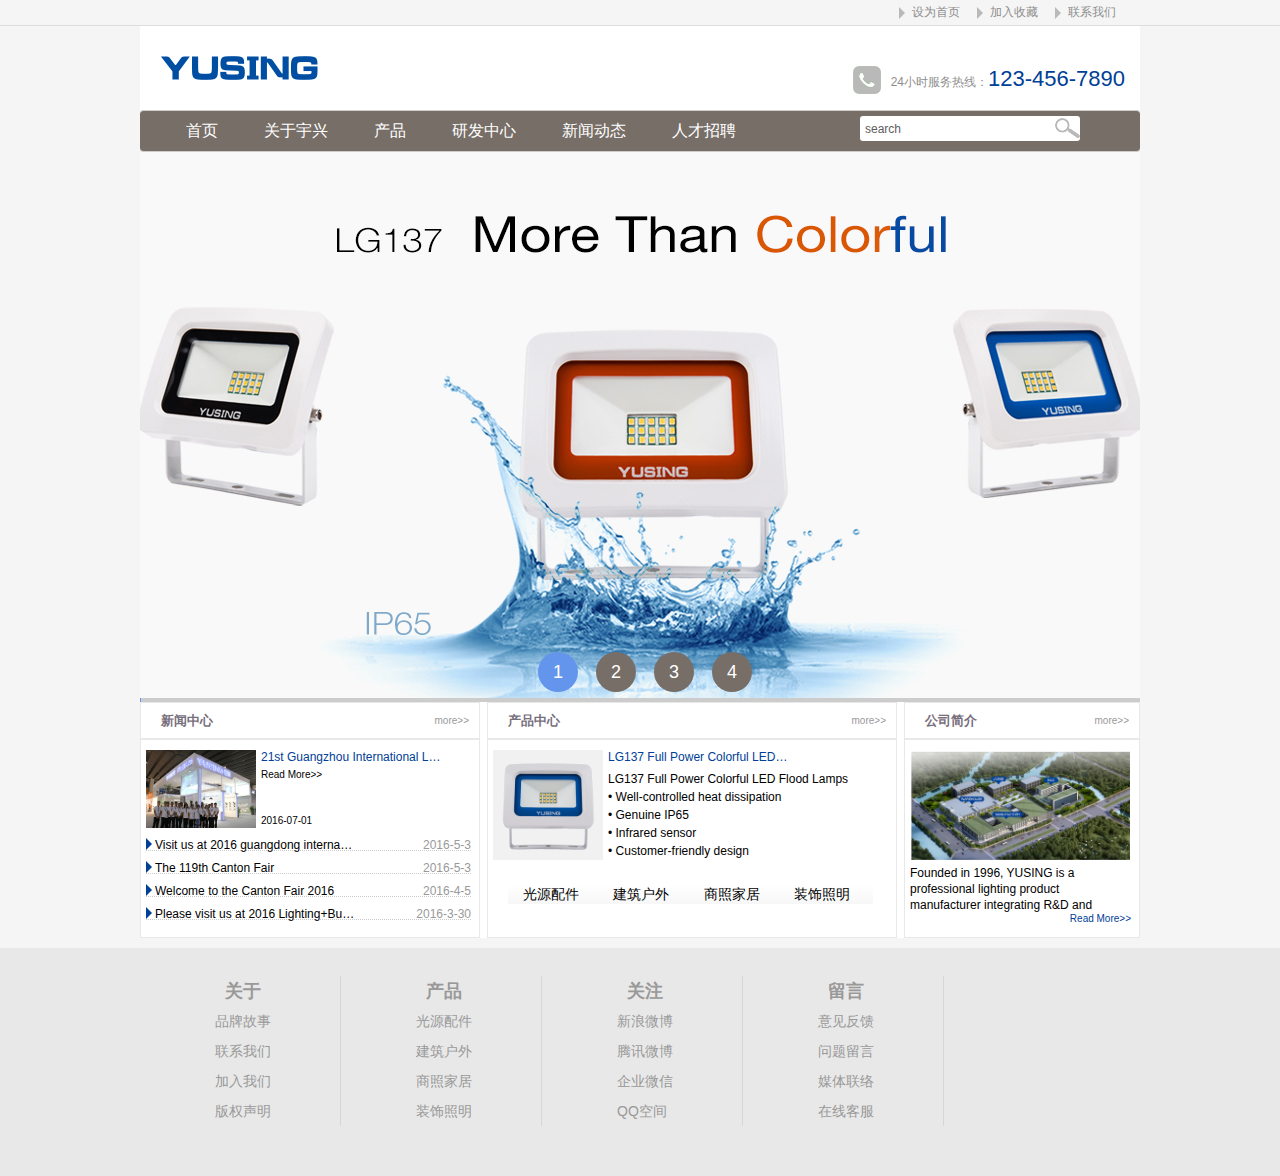
<file: company-index/index.html>
<!DOCTYPE html>
<html>
<head>
	<meta http-equiv="Content-Type" content="text/html;charset=utf-8"/>
	<title>yusinglighting</title>
	<link rel="stylesheet" href="css/index.css"/>
	<link rel="stylesheet" href="css/public.css"/>
	<link rel="stylesheet" href="css/reset.css"/>
</head>
<body>
	<div class="top">
		<ul class="top-text public-container">
			<li><a class="item" href="">联系我们</a></li>			
			<li><a class="item" href="">加入收藏</a></li>
			<li><a class="item" href="">设为首页</a></li>
		</ul>
	</div>
	<div class="header public-container clear">
		<a href="" class="logo"></a>
		<div class="contact clear">
			<img class="tel" src="image/tel.jpg" alt=""/>
		    <p>24小时服务热线：<span class="text">123-456-7890</span></p>
		</div>
	</div>
	<div class="nav public-container clear">
		<ul class="clear">
			<li class="list"><a href="">首页</a></li>
			<li class="list"><a href="">关于宇兴</a></li>
			<li class="list"><a href="">产品</a></li>
			<li class="list"><a href="">研发中心</a></li>
			<li class="list"><a href="">新闻动态</a></li>
			<li class="list"><a href="">人才招聘</a></li>
		</ul>
		<form action="" method="post">
			<input type="text" class="search" value="search">
		</form>
	</div>
	<div class="lunbo public-container">
		<div class="fugai">
			<div class="fugai1"></div>
			<div class="fugai2"></div>
			<div class="fugai3"></div>
			<div class="cb"></div>	
		</div>
		<div class="dianzui">
			<div class="dian"></div>
		</div>
		<div class="box">
			<img src="image/lunbo1.jpg">
			<img src="image/lunbo2.jpg">
			<img src="image/lunbo3.jpg">
			<img src="image/lunbo4.jpg">
			<img src="image/lunbo1.jpg">
		</div>
		<div class="btn">
			<div class="btn-l fl"><</div>
			<div class="btn-con-l fl"></div>
			<div class="btn-r fr">></div>
			<div class="btn-con-r fr"></div>
		</div>
		<ul class="list-li">
			<li>1</li>
			<li>2</li>
			<li>3</li>
			<li>4</li>
		</ul>
	</div>
	<div class="mainbody public-container clear">
		<div class="news">
			<div class="title">
				<h5>新闻中心</h5>
				<a href="">more>></a>
			</div>
			<div class="newslist">
				<div class="pic-news clear">
					<a href=""><img src="image/pic-news.jpg"/></a>
					<div class="content">
						<a href="">21st Guangzhou International Lighting Exhibition</a>
						<a class="more" href="">Read More>></a>
						<span class="date">2016-07-01</span>
					</div>
				</div>
				<ul class="lists">
					<li class="item"><a href="">Visit us at 2016 guangdong international lighting exhibition</a><span class="date">2016-5-3</span></li>
					<li class="item"><a href="">The 119th Canton Fair</a><span class="date">2016-5-3</span></li>
					<li class="item"><a href="">Welcome to the Canton Fair 2016</a><span class="date">2016-4-5</span></li>
					<li class="item"><a href="">Please visit us at 2016 Lighting+Building Frankfurt</a><span class="date">2016-3-30</span></li>
				</ul>
			</div>
		</div>
		<div class="products">
			<div class="title">
				<h5>产品中心</h5>
				<a href="">more>></a>
			</div>
			<div class="product-list">
				<div class="hot-product clear">
					<a href=""><img src="image/LG137.jpg"></a>
					<div class="content">
						<a href="">LG137 Full Power Colorful LED Flood Lamps</a>
						<span>LG137 Full Power Colorful LED Flood Lamps<br>
						• Well-controlled heat dissipation<br>
						• Genuine IP65<br>
						• Infrared sensor<br>
						• Customer-friendly design</span>
					</div>
				</div>
				<div class="others">
					<a href="">光源配件</a>
					<a href="">建筑户外</a>
					<a href="">商照家居</a>
					<a href="">装饰照明</a>	
				</div>
			</div>
		</div>
		<div class="profile">
			<div class="title">
				<h5>公司简介</h5>
					<a href="">more>></a>
			</div>
			<div class="profile-list">
				<a href=""><img src="image/profile.jpg"></a>
				<div class="content">
					<p>Founded in 1996, YUSING is a professional lighting product manufacturer integrating R&D and marketing with producing and servicing. LED sources, household lighting, outdoor lighting and commercial lighting complete our product range. We provide solutions to office buildings, shopping malls and other commercial sites, factories, parks and other places of outdoor, household, hospitals, schools, airports and other public places.</p>
					<a href="">Read More>></a>
				</div>
			</div>
		</div>
	</div>
	<div class="footer clear">
		<ul class="public-container">
			<li class="others">
				<h3>关于</h3>
				<a href="">品牌故事</a>
				<a href="">联系我们</a>
				<a href="">加入我们</a>
				<a href="">版权声明</a>				
			</li>
			<li class="others">
				<h3>产品</h3>
				<a href="">光源配件</a>
				<a href="">建筑户外</a>
				<a href="">商照家居</a>
				<a href="">装饰照明</a>				
			</li>
			<li class="others">
				<h3>关注</h3>
				<a href="">新浪微博</a>
				<a href="">腾讯微博</a>
				<a href="">企业微信</a>
				<a href="">QQ空间</a>				
			</li>
			<li class="others">
				<h3>留言</h3>
				<a href="">意见反馈</a>
				<a href="">问题留言</a>
				<a href="">媒体联络</a>
				<a href="">在线客服</a>				
			</li>

		</ul>
	</div>
	<script type="text/javascript" src="js/jquery.js"></script>
	<script type="text/javascript" src="js/lunbo.js"></script>

</body>
</html>
</file>
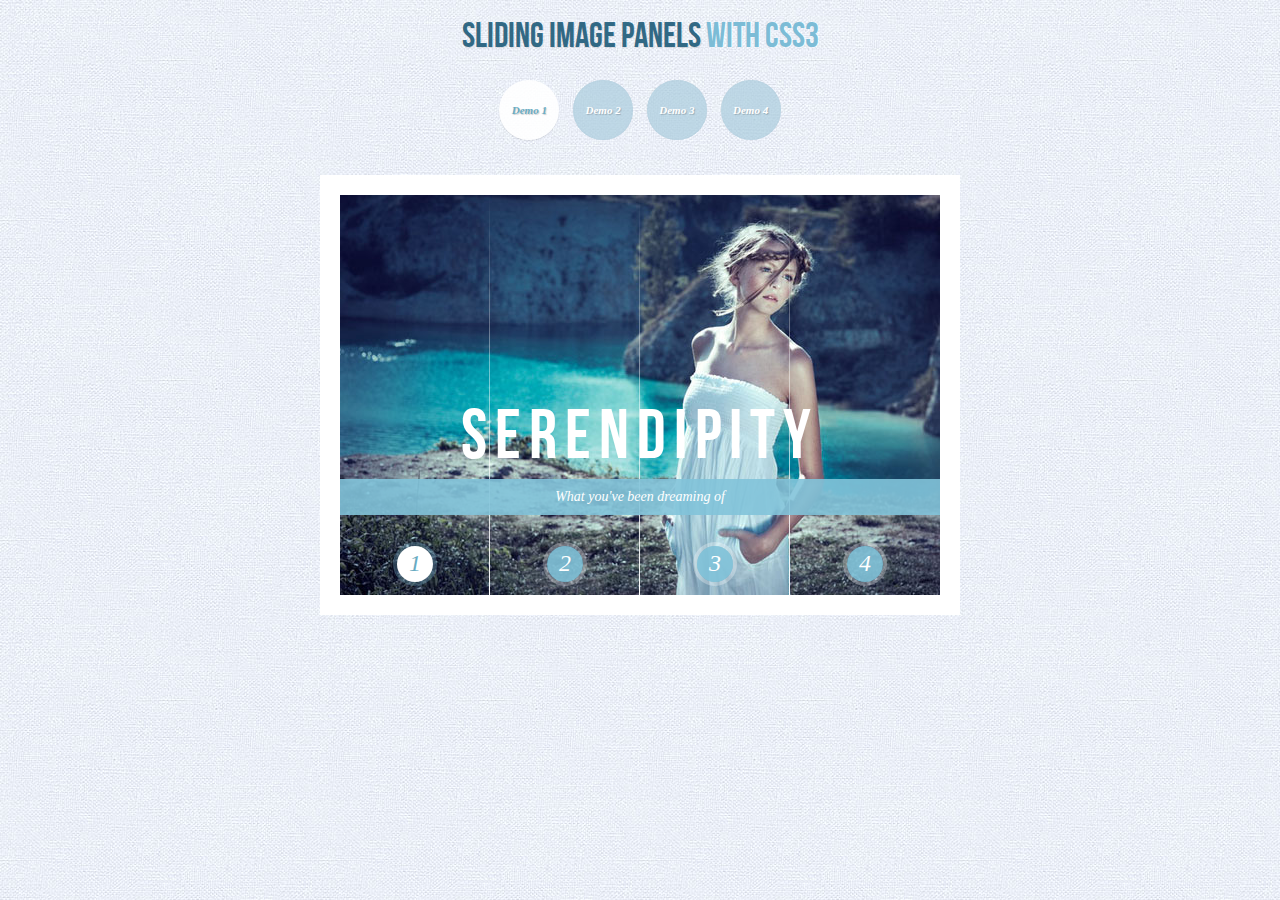
<file: css3-animation-demo/index.html>
<!DOCTYPE html>
<html>
<head>
	<title>CSS3动画</title>
	<meta charset="utf-8">
	<link rel="stylesheet" type="text/css" href="css/common.css"/>
	<link rel="stylesheet" type="text/css" href="css/demo1.css"/>
</head>
<body>
<div class="container">
	<header><h1>SLIDING IMAGE PANELS <span>WITH CSS3</span></h1></header>
	<nav>
		<a href="index.html" class="active">Demo 1</a>
		<a href="index2.html">Demo 2</a>
		<a href="index3.html">Demo 3</a>
		<a href="index4.html">Demo 4</a>
	</nav>
	<section class="main clear">
		<input type="radio" name="radio-set" id="first" checked="checked" />
		<label for="first">1</label>
		<input type="radio" name="radio-set" id="second"/>
		<label for="second">2</label>
		<input type="radio" name="radio-set" id="third"/>
		<label for="third">3</label>
		<input type="radio" name="radio-set" id="fourth"/>
		<label for="fourth">4</label>
		<div class="images clear">
			<div>
				<span></span>
				<span></span>
				<span></span>
				<span></span>
			</div>
			<div>
				<span></span>
				<span></span>
				<span></span>
				<span></span>
			</div>
			<div>
				<span></span>
				<span></span>
				<span></span>
				<span></span>
			</div>
			<div>
				<span></span>
				<span></span>
				<span></span>
				<span></span>
			</div>
		</div>
		<div class="title">
			<h1><span>Serendipity</span><span>What you've been dreaming of</span></h1>
			<h1><span>Adventure</span><span>Where the fun begins</span></h1>
			<h1><span>Nature</span><span>Unforgettable experience</span></h1>
			<h1><span>Serenity</span><span>When silence touches nature</span></h1>
		</div>
	</section>
</div>

</body>
</html>
</file>
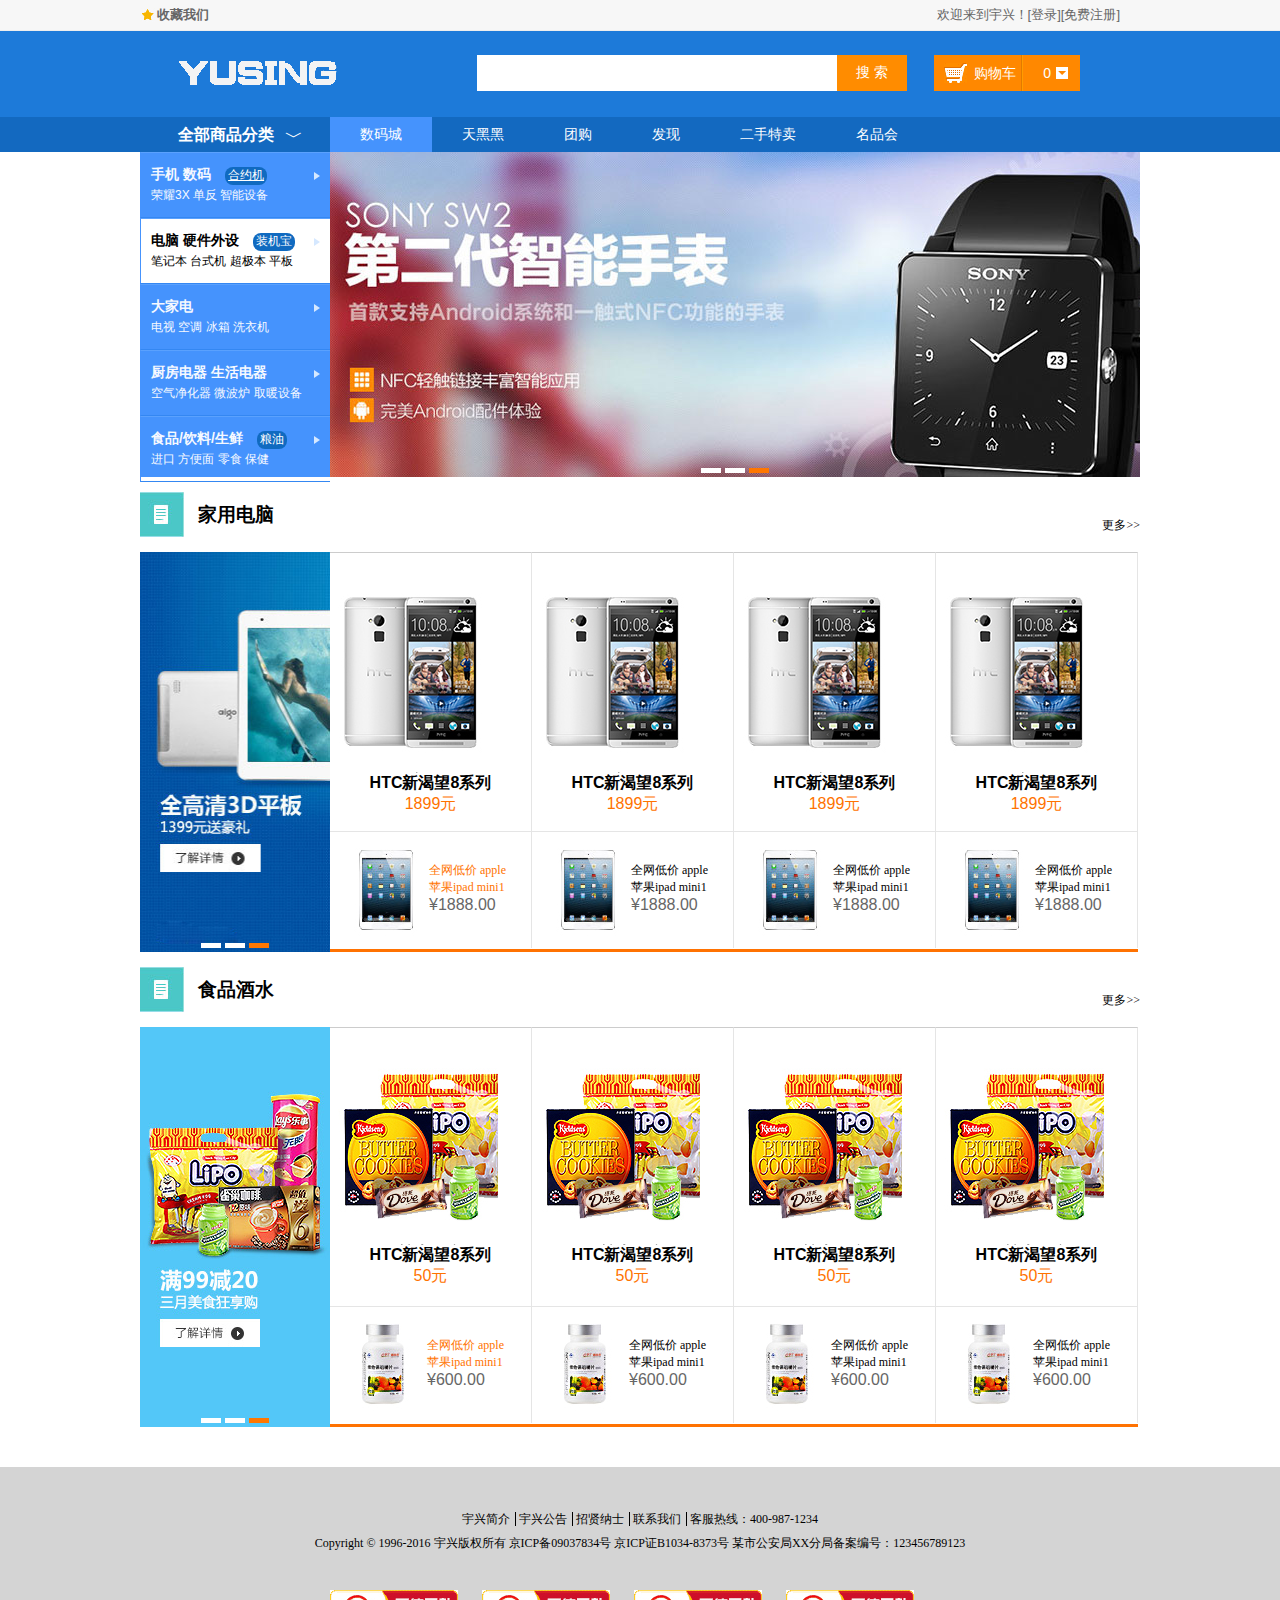
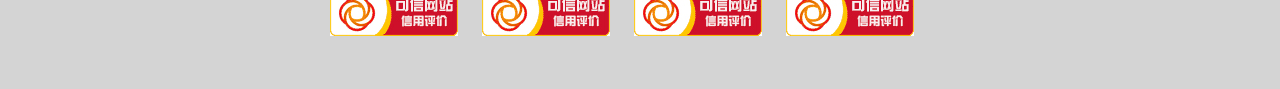
<file: e-commerce/index.html>
<!DOCTYPE html>
<html>
<head>
	<title>首页</title>
	<meta http-equiv="Content-Type" content="text/html;charset=utf-8"/>
	<link type="text/css" rel="stylesheet" href="style/reset.css">
	<link type="text/css" rel="stylesheet" href="style/public.css">
	<link type="text/css" rel="stylesheet" href="style/main.css">
</head>
<body>
<div class="header">
	<div class="top-bar ">
		<div class="container clear">
			<div class="left">
				<a href="#" alt="" class="collection">收藏我们</a>
			</div>
			<div class="right">
				欢迎来到宇兴！[<a href="login.html" alt="">登录</a>][<a href="register.html" alt="">免费注册</a>]
			</div>
		</div>
	</div>
	<div class="logobar">
		<div class="container clear">
			<a href="#" class="logo fl"></a>
			<div class="search-box fl">
				<input type="text" class="search-text fl">
				<input type="button" value="搜 索" class="search-btn fl">
			</div>
			<div class="shop-car fr">
				<span class="shopText fl">购物车</span>
				<span class="shopNum fr">0</span>
			</div>
		</div>
	</div>
	<div class="nav">
		<div class="container">
			<div class="shopClass fl">
				<h3 class="fl">全部商品分类</h3><span class="icon">﹀</span>
				<div class="shopClass-show">
					<dl>
						<dt><a href="#">手机</a>
							<a href="#">数码</a>
							<a href="#" class="alink">&nbsp;<span class="line">合约机</span>&nbsp;</a></dt>
						<dd><a href="#">荣耀3X</a>
							<a href="#">单反</a>
							<a href="#">智能设备</a></dd>
					</dl>
					<dl class="shopclassshow-active">
						<dt><a href="#">电脑</a>
							<a href="#">硬件外设</a>
							<a href="#" class="alink">&nbsp;<span>装机宝</span>&nbsp;</a></dt>
						<dd><a href="#">笔记本</a>
							<a href="#">台式机</a>
							<a href="#">超极本</a>
							<a href="#">平板</a></dd>
					</dl>
					<dl>
						<dt><a href="#">大家电</a></dt>
						<dd><a href="#">电视</a>
							<a href="#">空调</a>
							<a href="#">冰箱</a>
							<a href="#">洗衣机</a></dd>
					</dl>
					<dl>
						<dt><a href="#">厨房电器</a>
							<a href="#">生活电器</a>
						</dt>
						<dd><a href="#">空气净化器</a>
							<a href="#">微波炉</a>
							<a href="#">取暖设备</a></dd>
					</dl>
					<dl>
						<dt><a href="#">食品/饮料/生鲜</a>
							<a href="#" class="alink">&nbsp;<span>粮油</span>&nbsp;</a></dt>
						<dd><a href="#">进口</a>
							<a href="#">方便面</a>
							<a href="#">零食</a>
							<a href="#">保健</a></dd>
					</dl>
				</div>
				<div class="shopClass-list hide">
					<dl>
						<dt class="title fl">电脑整机</dt>
						<dd>
							<a href="#">笔记本</a>
							<a href="#">超极本</a>
							<a href="#">上网本</a>
							<a href="#">平板电脑</a>
							<a href="#">台式机</a>
						</dd>
					</dl>
					<dl>
						<dt class="title fl">装机配件</dt>
						<dd>
							<a href="#">CPU&nbsp;&nbsp;</a>
							<a href="#">硬盘&nbsp;&nbsp;</a>
							<a href="#">SSD固态硬盘&nbsp;&nbsp;</a>
							<a href="#">内存&nbsp;&nbsp;</a>
							<a href="#">显示器&nbsp;&nbsp;</a>
							<a href="#">智能显示器&nbsp;&nbsp;</a>
							<a href="#">主板&nbsp;&nbsp;</a>
							<a href="#">显卡&nbsp;&nbsp;</a>
							<a href="#">机箱&nbsp;&nbsp;</a>
							<a href="#">电源</a><br/>
							<a href="#">散热器&nbsp;&nbsp;</a>
							<a href="#">刻录机/光驱&nbsp;&nbsp;</a>
							<a href="#">声卡&nbsp;&nbsp;</a>
							<a href="#">拓展卡&nbsp;&nbsp;</a>
							<a href="#">服务器配件&nbsp;&nbsp;</a>
							<a href="#">DIY小附件&nbsp;&nbsp;</a>
							<a href="#">装机/配件安装&nbsp;&nbsp;</a>
						</dd>
					</dl>
					<dl>
						<dt class="title fl">整机附件</dt>
						<dd>
							<a href="#">电脑包&nbsp;&nbsp;</a>
							<a href="#">电脑桌&nbsp;&nbsp;</a>
							<a href="#">电池&nbsp;&nbsp;</a>
							<a href="#">电源适配器&nbsp;&nbsp;</a>
							<a href="#">贴膜&nbsp;&nbsp;</a>
							<a href="#">清洁用品&nbsp;&nbsp;</a>
							<a href="#">笔记本散热器&nbsp;&nbsp;</a>
							<a href="#">USB拓展&nbsp;&nbsp;</a><br/>
							<a href="#">平板配件&nbsp;&nbsp;</a>
							<a href="#">特色附件</a>
							<a href="#">插座网线/电话线&nbsp;&nbsp;</a>
							<a href="#">影音线材&nbsp;&nbsp;</a>
							<a href="#">电脑线材&nbsp;&nbsp;</a>
						</dd>
					</dl>
					<dl>
						<dt class="title fl">电脑外设</dt>
						<dd>
							<a href="#">鼠标&nbsp;&nbsp;</a>
							<a href="#">键盘&nbsp;&nbsp;</a>
							<a href="#">游戏外设&nbsp;&nbsp;</a>
							<a href="#">移动硬盘&nbsp;&nbsp;</a>
							<a href="#">摄像头&nbsp;&nbsp;</a>
							<a href="#">高清播放器&nbsp;&nbsp;</a>
							<a href="#">外置盒&nbsp;&nbsp;</a>
							<a href="#">移动硬盘包&nbsp;&nbsp;</a><br/>
							<a href="#">手写板/绘图板&nbsp;&nbsp;</a>
						</dd>
					</dl>
					<dl>
						<dt class="title fl">网络设备</dt>
						<dd>
							<a href="#">路由器&nbsp;&nbsp;</a>
							<a href="#">网卡&nbsp;&nbsp;</a>
							<a href="#">3G无线上网&nbsp;&nbsp;</a>
							<a href="#">交换机&nbsp;&nbsp;</a>
							<a href="#">网络存储&nbsp;&nbsp;</a>
							<a href="#">布线工具&nbsp;&nbsp;</a>
							<a href="#">网络配件&nbsp;&nbsp;</a>
							<a href="#">正版软件&nbsp;&nbsp;</a>
						</dd>
					</dl>
					<dl>
						<dt class="title fl">音频设备</dt>
						<dd>
							<a href="#">音箱&nbsp;&nbsp;</a>
							<a href="#">耳机/耳麦&nbsp;&nbsp;</a>
							<a href="#">麦克风&nbsp;&nbsp;</a>
							<a href="#">声卡&nbsp;&nbsp;</a>
							<a href="#">音频附件&nbsp;&nbsp;</a>
							<a href="#">录音笔&nbsp;&nbsp;</a>
						</dd>
					</dl>
					<a href="#" class="block fl">电脑整机频道</a>
					<a href="#" class="block fl">硬件/外设频道</a>

				</div>
			</div>
			<ul class="navList fl">
				<li><a href="#" class="active">数码城</a></li>
				<li><a href="#">天黑黑</a></li>
				<li><a href="#">团购</a></li>
				<li><a href="#">发现</a></li>
				<li><a href="#">二手特卖</a></li>
				<li><a href="#">名品会</a></li>
			</ul>
		</div>
	</div>
</div>
<div class="container clear">
	<div class="index-banner">
		<div class="image-box">
			<a href="#"><img src="images/banner/1.jpg" alt="banner"></a>
			<a href="#"><img src="images/banner/2.jpg" alt="banner"></a>
		</div>
		<div class="image-num">
			<a href="#"></a>
			<a href="#"></a>
			<a href="#" class="image-num-active"></a>
		</div>
	</div>
</div>
<div class="shoptitle container clear">
	<h3>家用电脑</h3>
	<span class="more">更多&gt;&gt;</span>
</div>
<div class="shoplist container clear">
	<div class="shoplist-banner fl">
		<div class="image-box-sm">
			<a href="#"><img src="images/shoplist-01.jpg"/></a>
		</div>
		<div class="image-num">
			<a href="#"></a>
			<a href="#"></a>
			<a href="#" class="image-num-active"></a>
		</div>
	</div>
	<div class="shoplist-rightarea fl">
		<div class="shoplist-top clear">
			<div class="top-item">
				<a href="#"><img src="images/top-item-01.jpg"/></a>
				<a href="#"><h3>HTC新渴望8系列</h3></a>
				<a href="#"><span class="price">1899元</span></a>
			</div>
			<div class="top-item">
				<a href="#"><img src="images/top-item-01.jpg"/></a>
				<a href="#"><h3>HTC新渴望8系列</h3></a>
				<a href="#"><span class="price">1899元</span></a>
			</div>
			<div class="top-item">
				<a href="#"><img src="images/top-item-01.jpg"/></a>
				<a href="#"><h3>HTC新渴望8系列</h3></a>
				<a href="#"><span class="price">1899元</span></a>
			</div>
			<div class="top-item">
				<a href="#"><img src="images/top-item-01.jpg"/></a>
				<a href="#"><h3>HTC新渴望8系列</h3></a>
				<a href="#"><span class="price">1899元</span></a>
			</div>
		</div>
		<div class="shoplist-second clear">
			<div class="second-item">
				<a href="#"><img src="images/second-item-01.jpg"/></a>
				<a href="#"><span class="text shoplist-active">全网低价 apple<br/>
								   苹果ipad mini1</span></a>
				<a href="#"><span class="second-price">¥1888.00</span></a>
			</div>
			<div class="second-item">
				<a href="#"><img src="images/second-item-01.jpg"/></a>
				<a href="#"><span class="text">全网低价 apple<br/>
								   苹果ipad mini1</span></a>
				<a href="#"><span class="second-price">¥1888.00</span></a>
			</div>
			<div class="second-item">
				<a href="#"><img src="images/second-item-01.jpg"/></a>
				<a href="#"><span class="text">全网低价 apple<br/>
								   苹果ipad mini1</span></a>
				<a href="#"><span class="second-price">¥1888.00</span></a>
			</div>
			<div class="second-item">
				<a href="#"><img src="images/second-item-01.jpg"/></a>
				<a href="#"><span class="text">全网低价 apple<br/>
								   苹果ipad mini1</span></a>
				<a href="#"><span class="second-price">¥1888.00</span></a>
			</div>
		</div>
	</div>
</div>

<div class="shoptitle container clear">
	<h3>食品酒水</h3>
	<span class="more">更多&gt;&gt;</span>
</div>
<div class="shoplist container clear">
	<div class="shoplist-banner fl">
		<div class="image-box-sm">
			<a href="#"><img src="images/shoplist-02.jpg"/></a>
		</div>
		<div class="image-num">
			<a href="#"></a>
			<a href="#"></a>
			<a href="#" class="image-num-active"></a>
		</div>
	</div>
	<div class="shoplist-rightarea fl">
		<div class="shoplist-top clear">
			<div class="top-item">
				<a href="#"><img src="images/top-item-001.jpg"/></a>
				<a href="#"><h3>HTC新渴望8系列</h3></a>
				<a href="#"><span class="price">50元</span></a>
			</div>
			<div class="top-item">
				<a href="#"><img src="images/top-item-001.jpg"/></a>
				<a href="#"><h3>HTC新渴望8系列</h3></a>
				<a href="#"><span class="price">50元</span></a>
			</div>
			<div class="top-item">
				<a href="#"><img src="images/top-item-001.jpg"/></a>
				<a href="#"><h3>HTC新渴望8系列</h3></a>
				<a href="#"><span class="price">50元</span></a>
			</div>
			<div class="top-item">
				<a href="#"><img src="images/top-item-001.jpg"/></a>
				<a href="#"><h3>HTC新渴望8系列</h3></a>
				<a href="#"><span class="price">50元</span></a>
			</div>
		</div>
		<div class="shoplist-second clear">
			<div class="second-item">
				<a href="#"><img src="images/second-item-001.jpg"/></a>
				<a href="#"><span class="text shoplist-active">全网低价 apple<br/>
								   苹果ipad mini1</span></a>
				<a href="#"><span class="second-price">¥600.00</span></a>
			</div>
			<div class="second-item">
				<a href="#"><img src="images/second-item-001.jpg"/></a>
				<a href="#"><span class="text">全网低价 apple<br/>
								   苹果ipad mini1</span></a>
				<a href="#"><span class="second-price">¥600.00</span></a>
			</div>
			<div class="second-item">
				<a href="#"><img src="images/second-item-001.jpg"/></a>
				<a href="#"><span class="text">全网低价 apple<br/>
								   苹果ipad mini1</span></a>
				<a href="#"><span class="second-price">¥600.00</span></a>
			</div>
			<div class="second-item">
				<a href="#"><img src="images/second-item-001.jpg"/></a>
				<a href="#"><span class="text">全网低价 apple<br/>
								   苹果ipad mini1</span></a>
				<a href="#"><span class="second-price">¥600.00</span></a>
			</div>
		</div>
	</div>
</div>

<div class="footer">
	<p>
		<a href="#">宇兴简介</a>
		<a href="#">宇兴公告</a>
		<a href="#">招贤纳士</a>
		<a href="#">联系我们</a>
		客服热线：400-987-1234
	</p>
	Copyright &copy; 1996-2016 宇兴版权所有   京ICP备09037834号   京ICP证B1034-8373号   某市公安局XX分局备案编号：123456789123
	<p class="credit">
		<img src="images/footer.jpg"/>
		<img src="images/footer.jpg"/>
		<img src="images/footer.jpg"/>
		<img src="images/footer.jpg"/>
	</p>
	
</div>

</body>
</html>
</file>
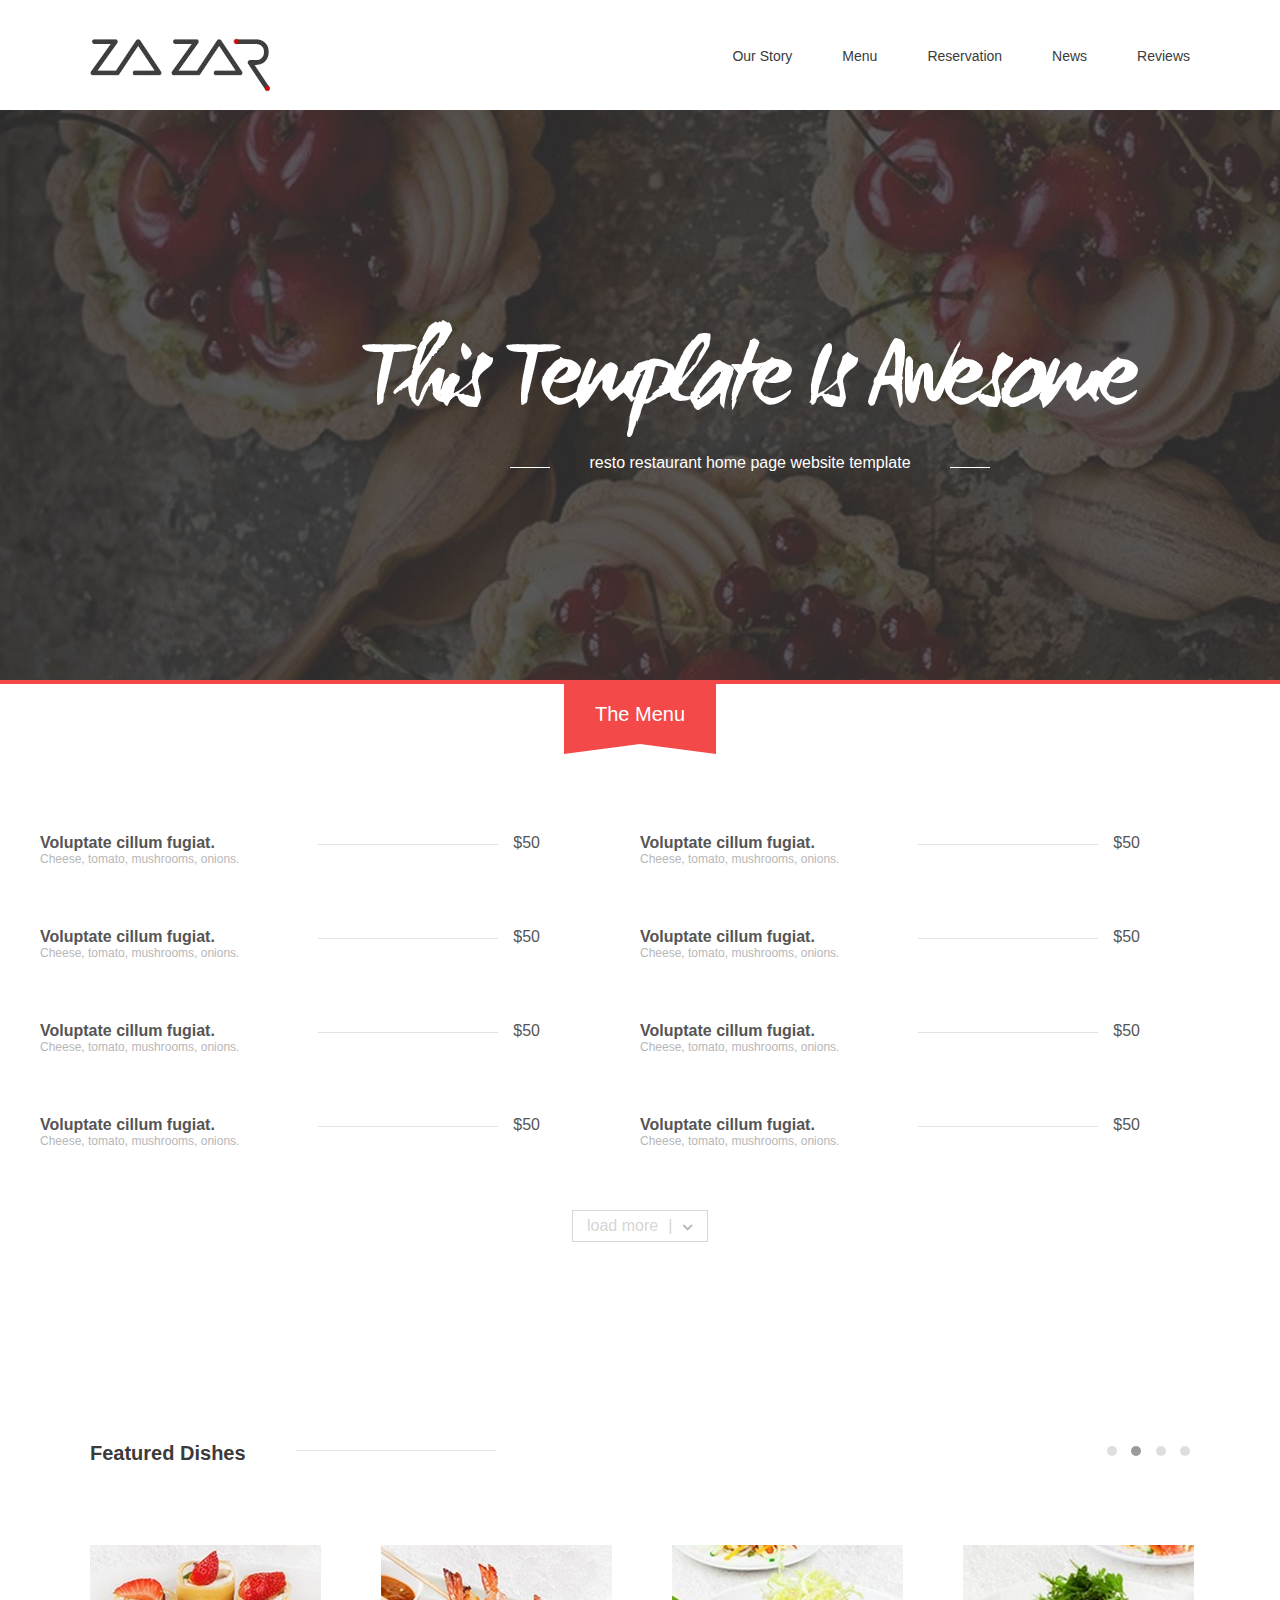
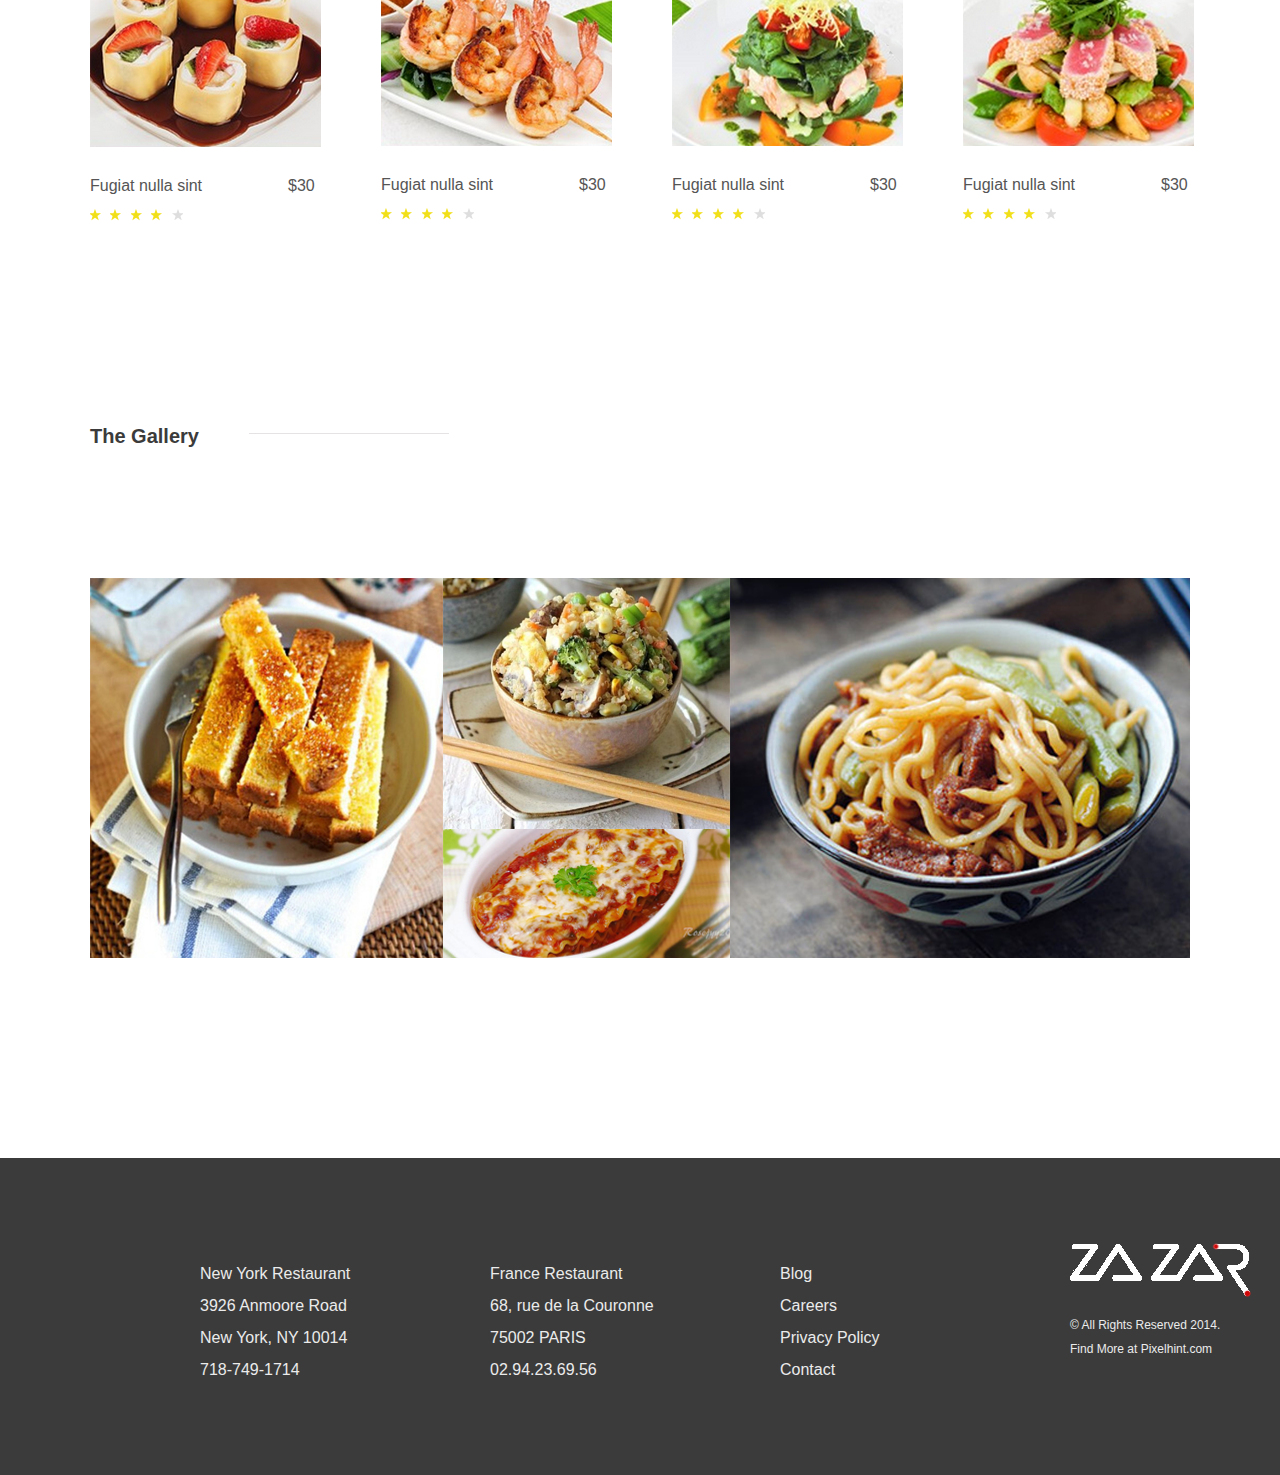
<file: food-index/index.html>
<!DOCTYPE html>
<html>
<head>
	<title>food website</title>
	<link rel="stylesheet" href="css/reset.css"/>
	<link rel="stylesheet" href="css/public.css"/>
	<link rel="stylesheet" href="css/index.css"/>
</head>
<body>
	<div class="public-header public-container clear">
		<div class="header-logo"><a href=""></a></div>
		<ul class="header-nav">
			<li class="item"><a href="">Our Story</a></li>
			<li class="item"><a href="">Menu</a></li>
			<li class="item"><a href="">Reservation</a></li>
			<li class="item"><a href="">News</a></li>
			<li class="item"><a href="">Reviews</a></li>
		</ul>
	</div>
	<div class="index-banner">
		    <img src="images/banner-img-01.jpg" alt="banner"/>
			<div class="banner-text">
				<div class="banner-logo"></div>
				<div class="banner-info">
					<i class="line"></i>
					<span class="text">resto restaurant home page website template</span>
					<i class="line"></i>
				</div>
			</div>
		</div>
	<div class="index-menu">
		<div class="menu-logo">The Menu</div>
		<div class="menu-list public-container clear">
			<ul>
				<li class="item">
					<div class="text">
						<h3>Voluptate cillum fugiat.</h3>
						<p>Cheese, tomato, mushrooms, onions.</p>
					</div>
					<div class="price">$50</div>
					<div class="line"></div>
				</li>
				<li class="item">
					<div class="text">
						<h3>Voluptate cillum fugiat.</h3>
						<p>Cheese, tomato, mushrooms, onions.</p>
					</div>
					<div class="price">$50</div>
					<div class="line"></div>
				</li>
				<li class="item">
					<div class="text">
						<h3>Voluptate cillum fugiat.</h3>
						<p>Cheese, tomato, mushrooms, onions.</p>
					</div>
					<div class="price">$50</div>
					<div class="line"></div>
				</li>
				<li class="item">
					<div class="text">
						<h3>Voluptate cillum fugiat.</h3>
						<p>Cheese, tomato, mushrooms, onions.</p>
					</div>
					<div class="price">$50</div>
					<div class="line"></div>
				</li>
				<li class="item">
					<div class="text">
						<h3>Voluptate cillum fugiat.</h3>
						<p>Cheese, tomato, mushrooms, onions.</p>
					</div>
					<div class="price">$50</div>
					<div class="line"></div>
				</li>
				<li class="item">
					<div class="text">
						<h3>Voluptate cillum fugiat.</h3>
						<p>Cheese, tomato, mushrooms, onions.</p>
					</div>
					<div class="price">$50</div>
					<div class="line"></div>
				</li>
				<li class="item">
					<div class="text">
						<h3>Voluptate cillum fugiat.</h3>
						<p>Cheese, tomato, mushrooms, onions.</p>
					</div>
					<div class="price">$50</div>
					<div class="line"></div>
				</li>
				<li class="item">
					<div class="text">
						<h3>Voluptate cillum fugiat.</h3>
						<p>Cheese, tomato, mushrooms, onions.</p>
					</div>
					<div class="price">$50</div>
					<div class="line"></div>
				</li>
			</ul>
		</div>
		<a class="menu-loadmore" href="">load more<span class="vertical">|</span><i class="icon"></i></a>
	</div>
	<div class="index-showcase public-container clear">
		<div class="title clear">
			<h3>Featured Dishes</h3>
			<div class="line"></div>
			<div class="btn-group">
				<a href="" class="btn"></a>
				<a href="" class="btn active"></a>
				<a href="" class="btn"></a>
				<a href="" class="btn"></a>
			</div>
		</div>
		<ul class="hot-recommend clear">
			<li>
				<img class="food-img" src="images/index-showcase-01.png"/>
				<div class="food-name">Fugiat nulla sint<span class="price">$30</span></div>
				<div class="stars">
					<i class="star"></i>
					<i class="star"></i>
					<i class="star"></i>
					<i class="star"></i>
					<i class="star no-star"></i>
				</div>
			</li>
			<li>
				<img class="food-img" src="images/index-showcase-02.png"/>
				<div class="food-name">Fugiat nulla sint<span class="price">$30</span></div>
				<div class="stars">
					<i class="star"></i>
					<i class="star"></i>
					<i class="star"></i>
					<i class="star"></i>
					<i class="star no-star"></i>
				</div>
			</li>
			<li>
				<img class="food-img" src="images/index-showcase-03.png"/>
				<div class="food-name">Fugiat nulla sint<span class="price">$30</span></div>
				<div class="stars">
					<i class="star"></i>
					<i class="star"></i>
					<i class="star"></i>
					<i class="star"></i>
					<i class="star no-star"></i>
				</div>
			</li>
			<li>
				<img class="food-img" src="images/index-showcase-04.png"/>
				<div class="food-name">Fugiat nulla sint<span class="price">$30</span></div>
				<div class="stars">
					<i class="star"></i>
					<i class="star"></i>
					<i class="star"></i>
					<i class="star"></i>
					<i class="star no-star"></i>
				</div>
			</li>

		</ul>
	</div>
	<div class="index-showcase public-container clear">
		<div class="title clear">
			<h3>The Gallery</h3>
			<div class="line"></div>
		</div>
		<div class="gallery-pics">
			<a href=""><img class="pic-col pic-col-m" src="images/index-gallery-01.png" alt=""/></a>
			<div class="pic-col pic-col-s">
				<a href=""><img class="pic-col" src="images/index-gallery-02.png" alt=""/></a>
				<a href=""><img class="pic-col" src="images/index-gallery-03.png" alt=""/></a>
			</div>
			<a href=""><img class="pic-col pic-col-l" src="images/index-gallery-04.png" alt=""/></a>
		</div>
	</div>
	<div class="public-footer">
		<div class="public-container clear">
			<div class="footer-info">New York Restaurant<br/>3926 Anmoore Road<br/>New York, NY 10014<br/><a href="tel:718-749-1714">718-749-1714</a>
			</div>
			<div class="footer-info">France Restaurant<br/>68, rue  de la Couronne<br/>75002 PARIS<br/><a href="tel:02.94.23.69.56">02.94.23.69.56</a>
			</div>
			<div class="footer-info">
				<a href="">Blog</a>
				<a href="">Careers</a>
				<a href="">Privacy Policy</a>
				<a href="">Contact</a>
			</div>
			<div class="footer-info">
				<a class="footer-logo" href=""></a>
				<p class="copyright">© All Rights Reserved 2014.<br/>Find  More at Pixelhint.com</p>
			</div>
		</div>
	</div>
</body>
</html>
</file>
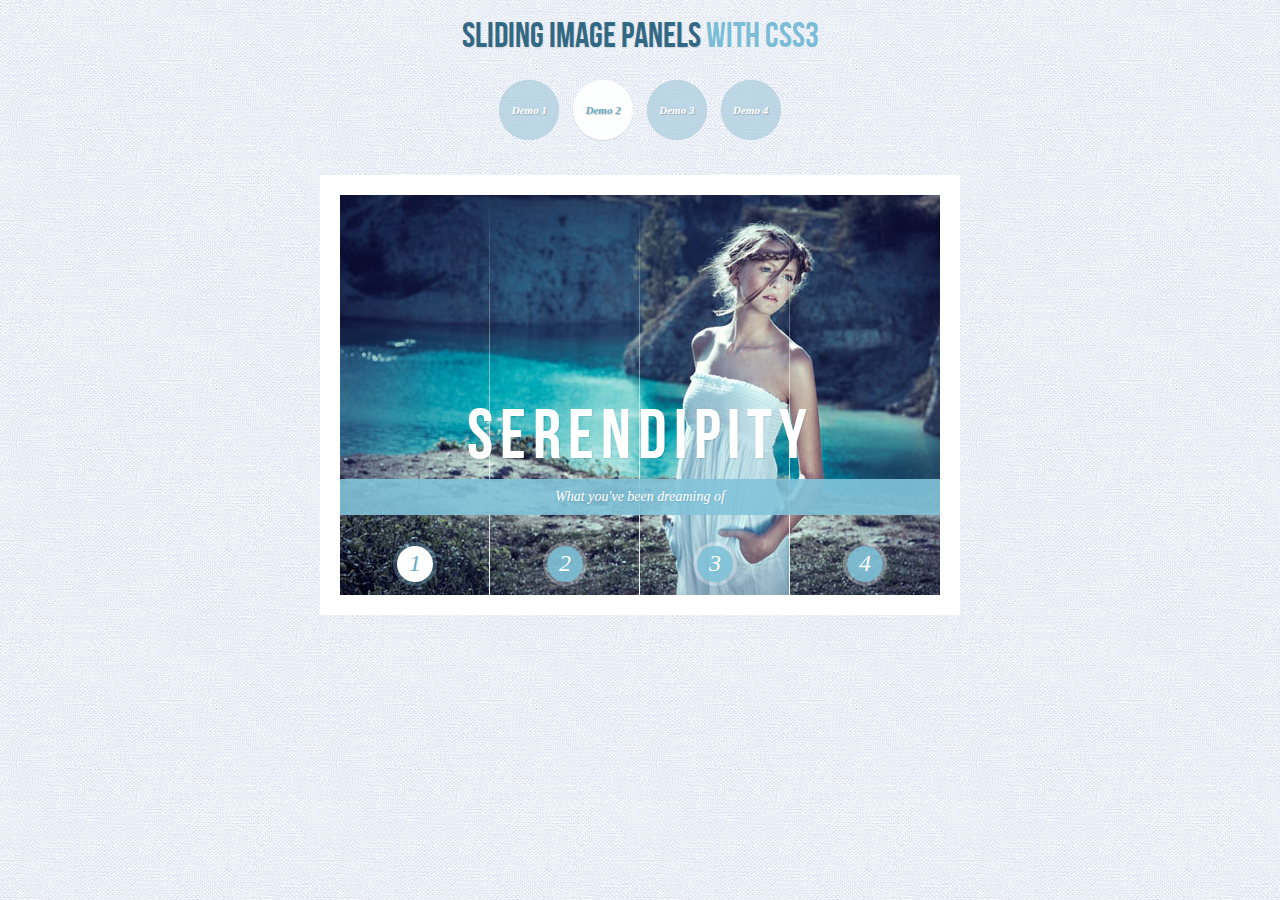
<file: css3-animation-demo/index2.html>
<!DOCTYPE html>
<html>
<head>
	<title>CSS3动画</title>
	<meta charset="utf-8">
	<link rel="stylesheet" type="text/css" href="css/common.css"/>
	<link rel="stylesheet" type="text/css" href="css/demo2.css"/>
</head>
<body>
<div class="container">
	<header><h1>SLIDING IMAGE PANELS <span>WITH CSS3</span></h1></header>
	<nav>
		<a href="index.html">Demo 1</a>
		<a href="index2.html" class="active">Demo 2</a>
		<a href="index3.html">Demo 3</a>
		<a href="index4.html">Demo 4</a>
	</nav>
	<section class="main clear">
		<input type="radio" name="radio-set" id="first" checked="checked" />
		<label for="first">1</label>
		<input type="radio" name="radio-set" id="second"/>
		<label for="second">2</label>
		<input type="radio" name="radio-set" id="third"/>
		<label for="third">3</label>
		<input type="radio" name="radio-set" id="fourth"/>
		<label for="fourth">4</label>
		<div class="images clear">
			<div>
				<span></span>
				<span></span>
				<span></span>
				<span></span>
			</div>
			<div>
				<span></span>
				<span></span>
				<span></span>
				<span></span>
			</div>
			<div>
				<span></span>
				<span></span>
				<span></span>
				<span></span>
			</div>
			<div>
				<span></span>
				<span></span>
				<span></span>
				<span></span>
			</div>
		</div>
		<div class="title">
			<h1><span>SERENDIPITY</span><span>What you've been dreaming of</span></h1>
			<h1><span>Adventure</span><span>Where the fun begins</span></h1>
			<h1><span>Nature</span><span>Unforgettable experience</span></h1>
			<h1><span>Serenity</span><span>When silence touches nature</span></h1>
		</div>
	</section>
</div>

</body>
</html>
</file>
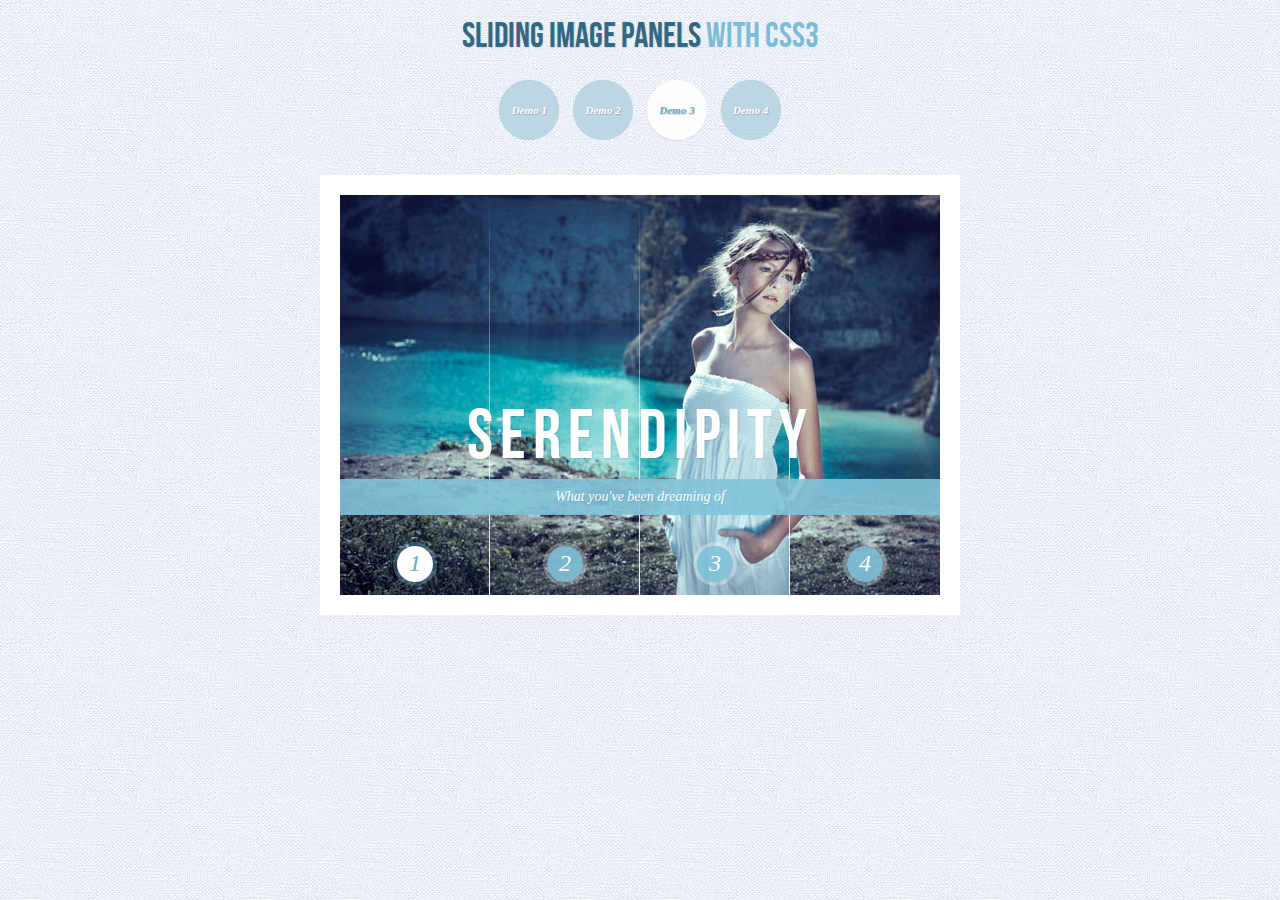
<file: css3-animation-demo/index3.html>
<!DOCTYPE html>
<html>
<head>
	<title>CSS3动画</title>
	<meta charset="utf-8">
	<link rel="stylesheet" type="text/css" href="css/common.css"/>
	<link rel="stylesheet" type="text/css" href="css/demo3.css"/>
</head>
<body>
<div class="container">
	<header><h1>SLIDING IMAGE PANELS <span>WITH CSS3</span></h1></header>
	<nav>
		<a href="index.html">Demo 1</a>
		<a href="index2.html">Demo 2</a>
		<a href="index3.html" class="active">Demo 3</a>
		<a href="index4.html">Demo 4</a>
	</nav>
	<section class="main clear">
		<input type="radio" name="radio-set" id="first" checked="checked" />
		<label for="first">1</label>
		<input type="radio" name="radio-set" id="second"/>
		<label for="second">2</label>
		<input type="radio" name="radio-set" id="third"/>
		<label for="third">3</label>
		<input type="radio" name="radio-set" id="fourth"/>
		<label for="fourth">4</label>
		<div class="images clear">
			<div>
				<span></span>
				<span></span>
				<span></span>
				<span></span>
			</div>
			<div>
				<span></span>
				<span></span>
				<span></span>
				<span></span>
			</div>
			<div>
				<span></span>
				<span></span>
				<span></span>
				<span></span>
			</div>
			<div>
				<span></span>
				<span></span>
				<span></span>
				<span></span>
			</div>
		</div>
		<div class="title">
			<h1><span>SERENDIPITY</span><span>What you've been dreaming of</span></h1>
			<h1><span>Adventure</span><span>Where the fun begins</span></h1>
			<h1><span>Nature</span><span>Unforgettable experience</span></h1>
			<h1><span>Serenity</span><span>When silence touches nature</span></h1>
		</div>
	</section>
</div>

</body>
</html>
</file>
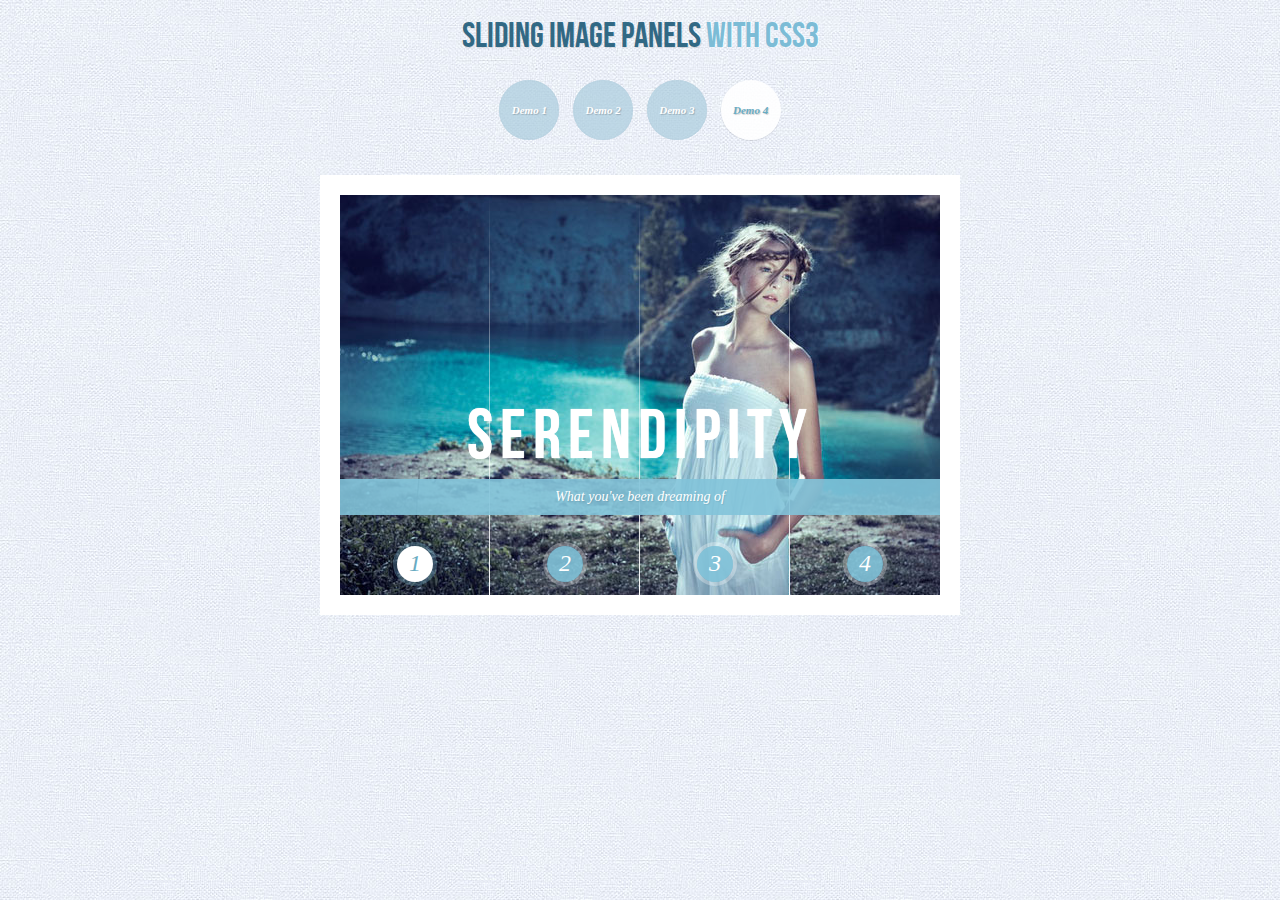
<file: css3-animation-demo/index4.html>
<!DOCTYPE html>
<html>
<head>
	<title>CSS3动画</title>
	<meta charset="utf-8">
	<link rel="stylesheet" type="text/css" href="css/common.css"/>
	<link rel="stylesheet" type="text/css" href="css/demo4.css"/>
</head>
<body>
<div class="container">
	<header><h1>SLIDING IMAGE PANELS <span>WITH CSS3</span></h1></header>
	<nav>
		<a href="index.html">Demo 1</a>
		<a href="index2.html">Demo 2</a>
		<a href="index3.html">Demo 3</a>
		<a href="index4.html" class="active">Demo 4</a>
	</nav>
	<section class="main clear">
		<input type="radio" name="radio-set" id="first" checked="checked" />
		<label for="first">1</label>
		<input type="radio" name="radio-set" id="second"/>
		<label for="second">2</label>
		<input type="radio" name="radio-set" id="third"/>
		<label for="third">3</label>
		<input type="radio" name="radio-set" id="fourth"/>
		<label for="fourth">4</label>
		<div class="images clear">
			<div>
				<span></span>
				<span></span>
				<span></span>
				<span></span>
			</div>
			<div>
				<span></span>
				<span></span>
				<span></span>
				<span></span>
			</div>
			<div>
				<span></span>
				<span></span>
				<span></span>
				<span></span>
			</div>
			<div>
				<span></span>
				<span></span>
				<span></span>
				<span></span>
			</div>
		</div>
		<div class="title">
			<h1><span>SERENDIPITY</span><span>What you've been dreaming of</span></h1>
			<h1><span>Adventure</span><span>Where the fun begins</span></h1>
			<h1><span>Nature</span><span>Unforgettable experience</span></h1>
			<h1><span>Serenity</span><span>When silence touches nature</span></h1>
		</div>
	</section>
</div>

</body>
</html>
</file>
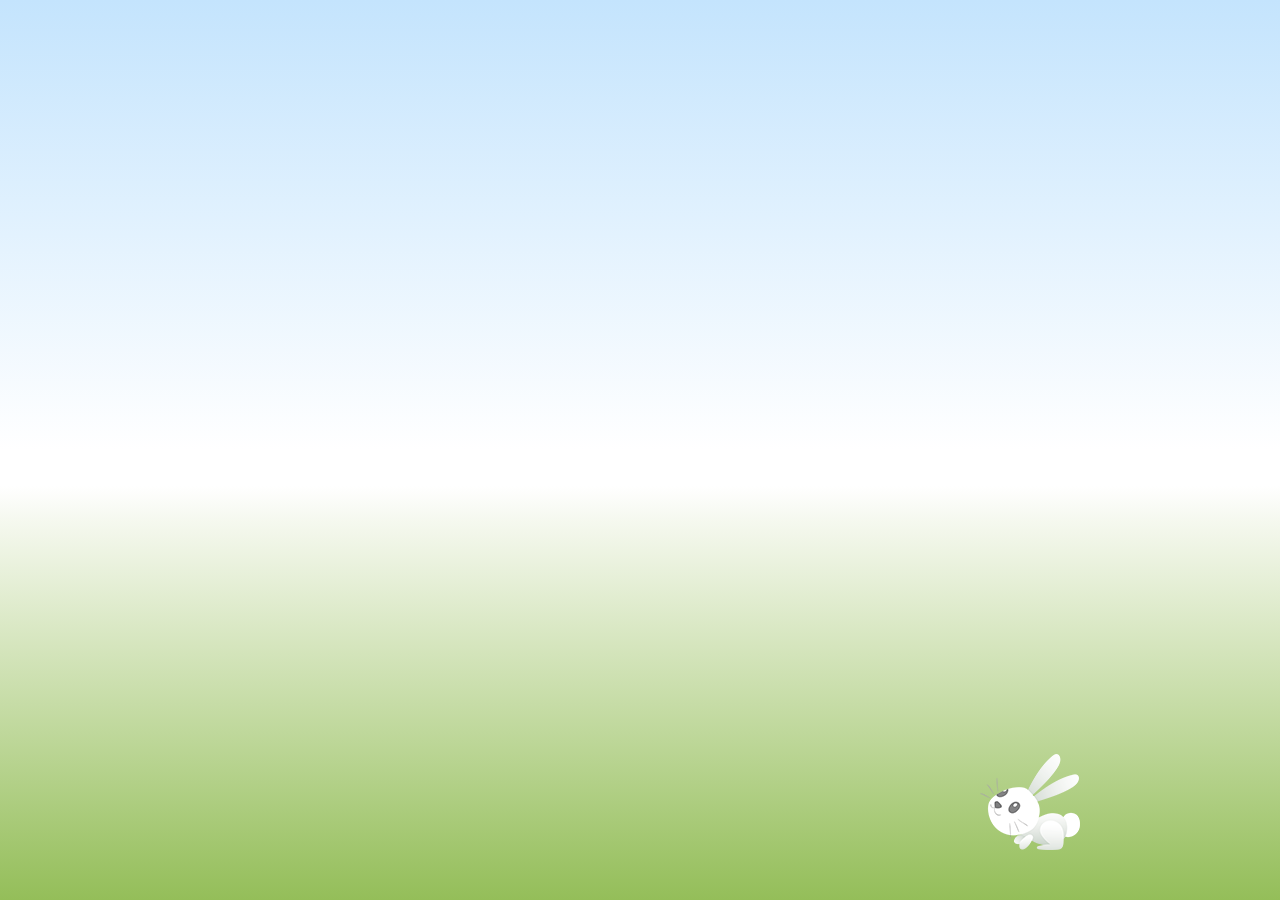
<file: css3-cloud/4-2.html>
<!DOCTYPE html>
<html>
<head>
<title>蓝天白云</title>
<meta charset="utf-8">
<link rel="stylesheet" type="text/css" href="style/index.css">
</head>
<body>
<div class="main">
	<div class="sky">
		<div class="cloud c1"></div>
		<div class="cloud c2"></div>
		<div class="cloud c3"></div>
		<div class="cloud c4"></div>
		<div class="cloud c5"></div>
	</div>
	<div class="land">
		<img src="image/rabbit.png" alt="rabbit"/>
	</div>
</div>
</body>
</html>
</file>
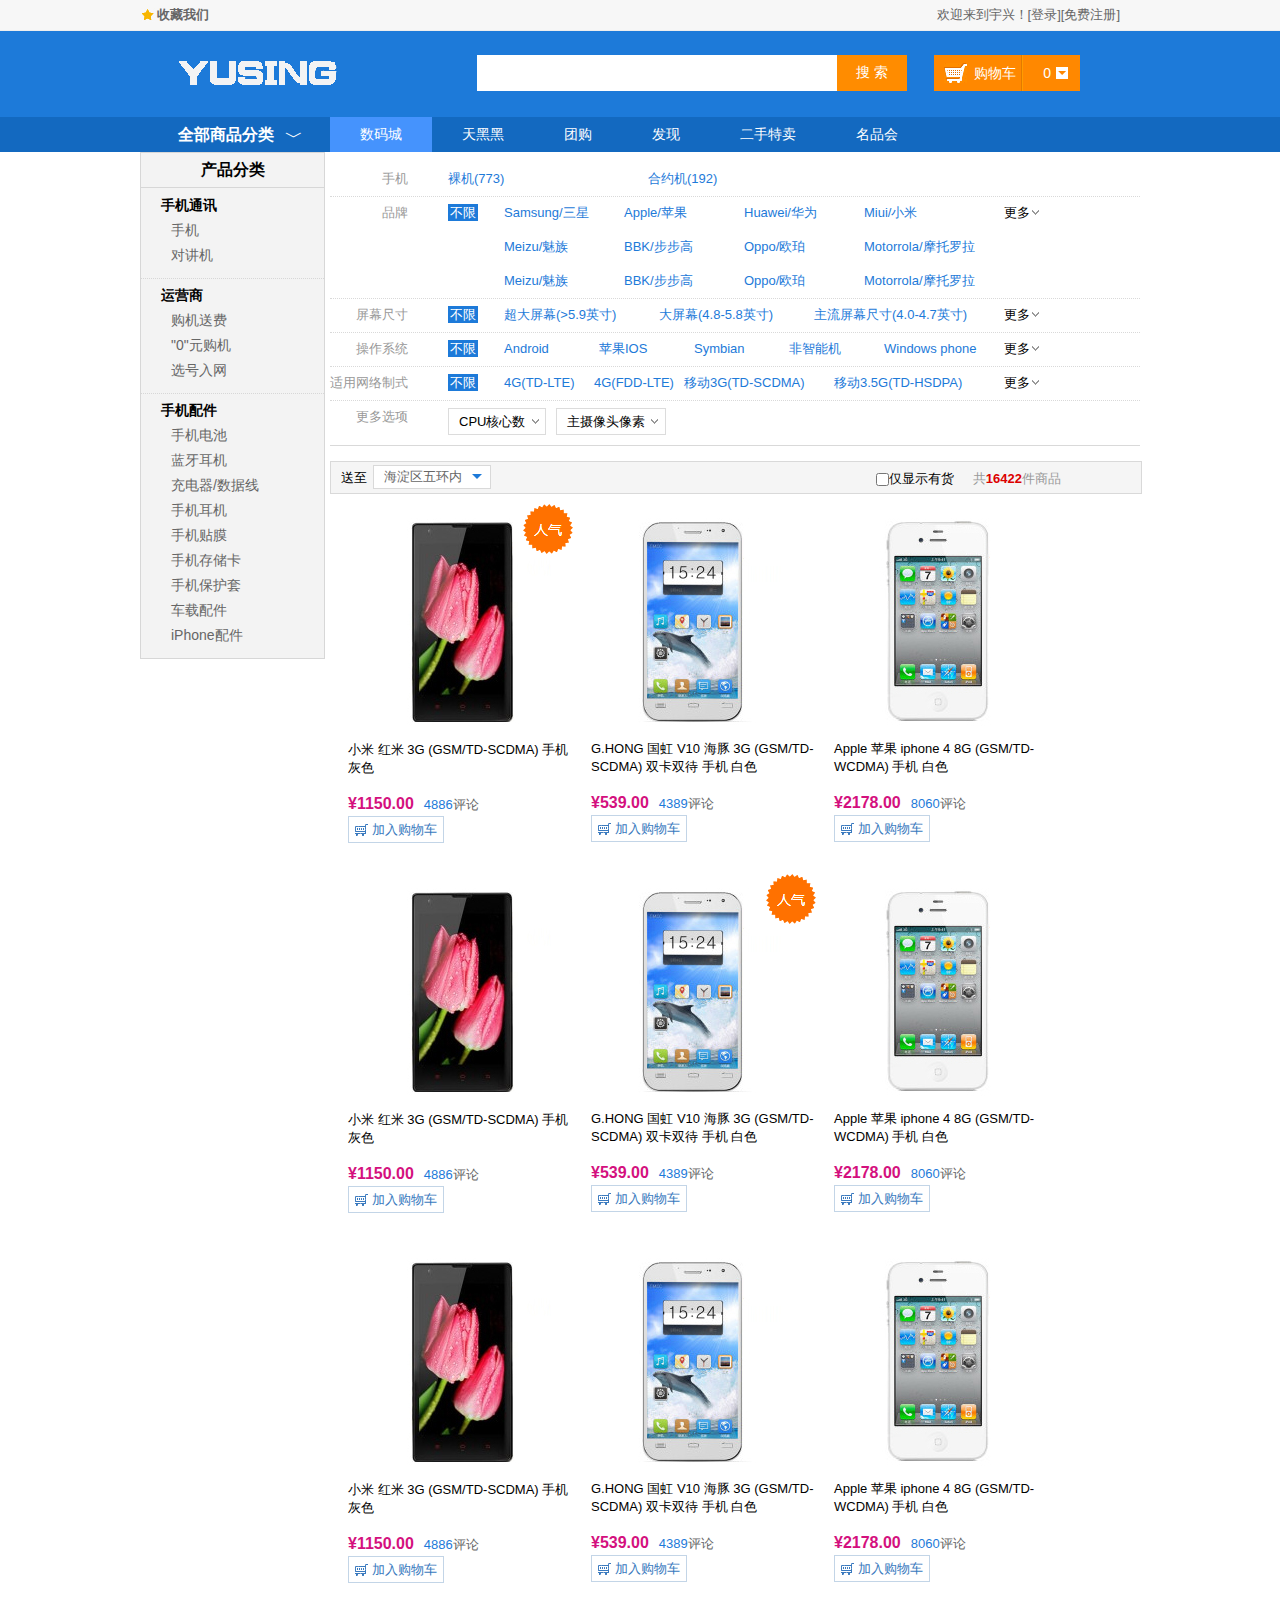
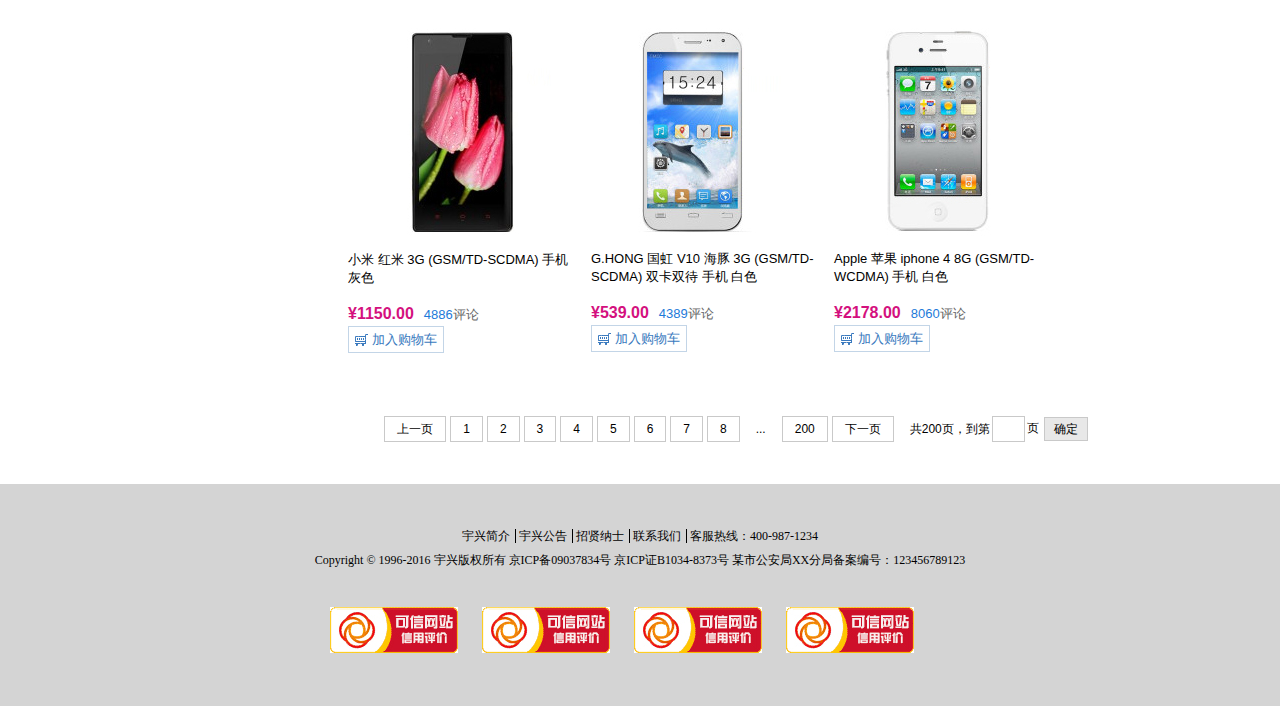
<file: e-commerce/filter.html>
<!DOCTYPE html>
<html>
<head>
	<title>产品筛选</title>
	<meta http-equiv="Content-Type" content="text/html;charset=utf-8"/>
	<link type="text/css" rel="stylesheet" href="style/reset.css">
	<link type="text/css" rel="stylesheet" href="style/public.css">
	<link type="text/css" rel="stylesheet" href="style/main.css">
</head>
<body>
<div class="header">
	<div class="top-bar ">
		<div class="container clear">
			<div class="left">
				<a href="#" alt="" class="collection">收藏我们</a>
			</div>
			<div class="right">
				欢迎来到宇兴！[<a href="login.html" alt="">登录</a>][<a href="register.html" alt="">免费注册</a>]
			</div>
		</div>
	</div>
	<div class="logobar">
		<div class="container clear">
			<a href="#" class="logo fl"></a>
			<div class="search-box fl">
				<input type="text" class="search-text fl">
				<input type="button" value="搜 索" class="search-btn fl">
			</div>
			<div class="shop-car fr">
				<span class="shopText fl">购物车</span>
				<span class="shopNum fr">0</span>
			</div>
		</div>
	</div>
	<div class="nav">
		<div class="container">
			<div class="shopClass fl">
				<h3 class="fl">全部商品分类</h3><span class="icon">﹀</span>
				<div class="shopClass-show hide">
					<dl>
						<dt><a href="#">手机</a>
							<a href="#">数码</a>
							<a href="#" class="alink">&nbsp;<span class="line">合约机</span>&nbsp;</a></dt>
						<dd><a href="#">荣耀3X</a>
							<a href="#">单反</a>
							<a href="#">智能设备</a></dd>
					</dl>
					<dl class="shopclassshow-active">
						<dt><a href="#">电脑</a>
							<a href="#">硬件外设</a>
							<a href="#" class="alink">&nbsp;<span>装机宝</span>&nbsp;</a></dt>
						<dd><a href="#">笔记本</a>
							<a href="#">台式机</a>
							<a href="#">超极本</a>
							<a href="#">平板</a></dd>
					</dl>
					<dl>
						<dt><a href="#">大家电</a></dt>
						<dd><a href="#">电视</a>
							<a href="#">空调</a>
							<a href="#">冰箱</a>
							<a href="#">洗衣机</a></dd>
					</dl>
					<dl>
						<dt><a href="#">厨房电器</a>
							<a href="#">生活电器</a>
						</dt>
						<dd><a href="#">空气净化器</a>
							<a href="#">微波炉</a>
							<a href="#">取暖设备</a></dd>
					</dl>
					<dl>
						<dt><a href="#">食品/饮料/生鲜</a>
							<a href="#" class="alink">&nbsp;<span>粮油</span>&nbsp;</a></dt>
						<dd><a href="#">进口</a>
							<a href="#">方便面</a>
							<a href="#">零食</a>
							<a href="#">保健</a></dd>
					</dl>
				</div>
				<div class="shopClass-list hide">
					<dl>
						<dt class="title fl">电脑整机</dt>
						<dd>
							<a href="#">笔记本</a>
							<a href="#">超极本</a>
							<a href="#">上网本</a>
							<a href="#">平板电脑</a>
							<a href="#">台式机</a>
						</dd>
					</dl>
					<dl>
						<dt class="title fl">装机配件</dt>
						<dd>
							<a href="#">CPU&nbsp;&nbsp;</a>
							<a href="#">硬盘&nbsp;&nbsp;</a>
							<a href="#">SSD固态硬盘&nbsp;&nbsp;</a>
							<a href="#">内存&nbsp;&nbsp;</a>
							<a href="#">显示器&nbsp;&nbsp;</a>
							<a href="#">智能显示器&nbsp;&nbsp;</a>
							<a href="#">主板&nbsp;&nbsp;</a>
							<a href="#">显卡&nbsp;&nbsp;</a>
							<a href="#">机箱&nbsp;&nbsp;</a>
							<a href="#">电源</a><br/>
							<a href="#">散热器&nbsp;&nbsp;</a>
							<a href="#">刻录机/光驱&nbsp;&nbsp;</a>
							<a href="#">声卡&nbsp;&nbsp;</a>
							<a href="#">拓展卡&nbsp;&nbsp;</a>
							<a href="#">服务器配件&nbsp;&nbsp;</a>
							<a href="#">DIY小附件&nbsp;&nbsp;</a>
							<a href="#">装机/配件安装&nbsp;&nbsp;</a>
						</dd>
					</dl>
					<dl>
						<dt class="title fl">整机附件</dt>
						<dd>
							<a href="#">电脑包&nbsp;&nbsp;</a>
							<a href="#">电脑桌&nbsp;&nbsp;</a>
							<a href="#">电池&nbsp;&nbsp;</a>
							<a href="#">电源适配器&nbsp;&nbsp;</a>
							<a href="#">贴膜&nbsp;&nbsp;</a>
							<a href="#">清洁用品&nbsp;&nbsp;</a>
							<a href="#">笔记本散热器&nbsp;&nbsp;</a>
							<a href="#">USB拓展&nbsp;&nbsp;</a><br/>
							<a href="#">平板配件&nbsp;&nbsp;</a>
							<a href="#">特色附件</a>
							<a href="#">插座网线/电话线&nbsp;&nbsp;</a>
							<a href="#">影音线材&nbsp;&nbsp;</a>
							<a href="#">电脑线材&nbsp;&nbsp;</a>
						</dd>
					</dl>
					<dl>
						<dt class="title fl">电脑外设</dt>
						<dd>
							<a href="#">鼠标&nbsp;&nbsp;</a>
							<a href="#">键盘&nbsp;&nbsp;</a>
							<a href="#">游戏外设&nbsp;&nbsp;</a>
							<a href="#">移动硬盘&nbsp;&nbsp;</a>
							<a href="#">摄像头&nbsp;&nbsp;</a>
							<a href="#">高清播放器&nbsp;&nbsp;</a>
							<a href="#">外置盒&nbsp;&nbsp;</a>
							<a href="#">移动硬盘包&nbsp;&nbsp;</a><br/>
							<a href="#">手写板/绘图板&nbsp;&nbsp;</a>
						</dd>
					</dl>
					<dl>
						<dt class="title fl">网络设备</dt>
						<dd>
							<a href="#">路由器&nbsp;&nbsp;</a>
							<a href="#">网卡&nbsp;&nbsp;</a>
							<a href="#">3G无线上网&nbsp;&nbsp;</a>
							<a href="#">交换机&nbsp;&nbsp;</a>
							<a href="#">网络存储&nbsp;&nbsp;</a>
							<a href="#">布线工具&nbsp;&nbsp;</a>
							<a href="#">网络配件&nbsp;&nbsp;</a>
							<a href="#">正版软件&nbsp;&nbsp;</a>
						</dd>
					</dl>
					<dl>
						<dt class="title fl">音频设备</dt>
						<dd>
							<a href="#">音箱&nbsp;&nbsp;</a>
							<a href="#">耳机/耳麦&nbsp;&nbsp;</a>
							<a href="#">麦克风&nbsp;&nbsp;</a>
							<a href="#">声卡&nbsp;&nbsp;</a>
							<a href="#">音频附件&nbsp;&nbsp;</a>
							<a href="#">录音笔&nbsp;&nbsp;</a>
						</dd>
					</dl>
					<a href="#" class="block fl">电脑整机频道</a>
					<a href="#" class="block fl">硬件/外设频道</a>

				</div>
			</div>
			<ul class="navList fl">
				<li><a href="#" class="active">数码城</a></li>
				<li><a href="#">天黑黑</a></li>
				<li><a href="#">团购</a></li>
				<li><a href="#">发现</a></li>
				<li><a href="#">二手特卖</a></li>
				<li><a href="#">名品会</a></li>
			</ul>
		</div>
	</div>
</div>

<div class="products filter container clear">
	<div class="pro-left fl">
		<h3 class="pro-left-title">
		产品分类
		</h3>
		<div class="pro-class">
			<h3>手机通讯</h3>
			<a href="#">手机</a>
			<a href="#">对讲机</a>
		</div>
		<div class="pro-class">
			<h3>运营商</h3>
			<a href="#">购机送费</a>
			<a href="#">"0"元购机</a>
			<a href="#">选号入网</a>
		</div>
		<div class="pro-class">
			<h3>手机配件</h3>
			<a href="#">手机电池</a>
			<a href="#">蓝牙耳机</a>
			<a href="#">充电器/数据线</a>
			<a href="#">手机耳机</a>
			<a href="#">手机贴膜</a>
			<a href="#">手机存储卡</a>
			<a href="#">手机保护套</a>
			<a href="#">车载配件</a>
			<a href="#">iPhone配件</a>
		</div>
	</div>
	<div class="pro-right fl clear">
		<div class="filter-class">
			<dl class="filter-item item01 clear">
				<dt>手机</dt>
				<dd class="con-2">
					<ul>
						<li><a href="#">裸机(773)</a></li>
						<li><a href="#">合约机(192)</a></li>
					</ul>
				</dd>
			</dl>
			<dl class="filter-item item02 clear">
				<dt>品牌</dt>
				<dd class="con-1"><a href="#" class="filter-active">不限</a></dd>
				<dd class="con-2">
					<ul class="clear">
						<li><a href="#">Samsung/三星</a></li>
						<li><a href="#">Apple/苹果</a></li>
						<li><a href="#">Huawei/华为</a></li>
						<li><a href="#">Miui/小米</a></li>

						<li><a href="#">Meizu/魅族</a></li>
						<li><a href="#">BBK/步步高</a></li>
						<li><a href="#">Oppo/欧珀</a></li>
						<li><a href="#">Motorrola/摩托罗拉</a></li>

						<li><a href="#">Meizu/魅族</a></li>
						<li><a href="#">BBK/步步高</a></li>
						<li><a href="#">Oppo/欧珀</a></li>
						<li><a href="#">Motorrola/摩托罗拉</a></li>
					</ul>
				</dd>
				<dd class="con-3"><a href="#">更多</a></dd>
			</dl>
			<dl class="filter-item clear">
				<dt>屏幕尺寸</dt>
				<dd class="con-1"><a href="#" class="filter-active">不限</a></dd>
				<dd class="con-2">
					<ul class="clear">
						<li><a href="#">超大屏幕(&gt;5.9英寸)</a></li>
						<li><a href="#">大屏幕(4.8-5.8英寸)</a></li>
						<li><a href="#">主流屏幕尺寸(4.0-4.7英寸)</a></li>
					</ul>
				</dd>
				<dd class="con-3"><a href="#">更多</a></dd>
			</dl>
			<dl class="filter-item item04 clear">
				<dt>操作系统</dt>
				<dd class="con-1"><a href="#" class="filter-active">不限</a></dd>
				<dd class="con-2">
					<ul>
						<li><a href="#">Android</a></li>
						<li><a href="#">苹果IOS</a></li>
						<li><a href="#">Symbian</a></li>
						<li><a href="#">非智能机</a></li>
						<li><a href="#">Windows phone</a></li>
					</ul>
				</dd>
				<dd class="con-3"><a href="#">更多</a></dd>
			</dl>
			<dl class="filter-item item05 clear">
				<dt>适用网络制式</dt>
				<dd class="con-1"><a href="#" class="filter-active">不限</a></dd>
				<dd class="con-2">
					<ul>
						<li class="item05-01"><a href="#">4G(TD-LTE)</a></li>
						<li class="item05-01"><a href="#">4G(FDD-LTE)</a></li>
						<li><a href="#">移动3G(TD-SCDMA)</a></li>
						<li><a href="#">移动3.5G(TD-HSDPA)</a></li>
					</ul>
				</dd>
				<dd class="con-3"><a href="#">更多</a></dd>
			</dl>
			<dl class="filter-item item06 clear">
				<dt>更多选项</dt>
				<dd class="con-2">
					<ul class="clear">
						<li><a href="#">CPU核心数</a></li>
						<li><a href="#">主摄像头像素</a></li>
					</ul>
				</dd>
			</dl>
		</div>
		<div class="addinfo">
			<span class="sendto fl">送至</span>
			<div class="select fl">
				<h3>海淀区五环内</h3><span></span>
				<ul class="select-show">
					<li>海淀区四环内</li>
					<li>海淀区四环内</li>
					<li>海淀区四环内</li>
					<li>海淀区四环内</li>
				</ul>
			</div>
			<div class="add-filter fr">
				<input type="checkbox" id="check"/><label for="check">仅显示有货</label>
				<span class="add-text">共<em class="add-num">16422</em>件商品</span>
			</div>
		</div>
		<div class="filter-list clear">
			<div class="pro-right-list">
				<img src="images/fi-product-01.jpg" alt="fi-product-01"/>
				<p class="describe"><a href="#">小米 红米 3G (GSM/TD-SCDMA) 手机 灰色</a></p>
				<p class="pro-price">&yen;1150.00<span class="fi-comment"><a href="#" class="fi-comment-num">4886</a>评论</span></p>
				<p class="comments"><a href="#" class="fi-shopcar">加入购物车</a></p>
				<div class="hot"></div>
			</div>
			<div class="pro-right-list">
				<img src="images/fi-product-02.jpg" alt="fi-product-02"/>
				<p class="describe"><a href="#">G.HONG 国虹 V10 海豚 3G (GSM/TD-SCDMA) 双卡双待 手机 白色</a></p>
				<p class="pro-price">&yen;539.00<span class="fi-comment"><a href="#" class="fi-comment-num">4389</a>评论</span></p>
				<p class="comments"><a href="#" class="fi-shopcar">加入购物车</a></p>
			</div>
			<div class="pro-right-list">
				<img src="images/fi-product-03.jpg" alt="fi-product-03"/>
				<p class="describe"><a href="#">Apple 苹果 iphone 4 8G (GSM/TD-WCDMA) 手机 白色</a></p>
				<p class="pro-price">&yen;2178.00<span class="fi-comment"><a href="#" class="fi-comment-num">8060</a>评论</span></p>
				<p class="comments"><a href="#" class="fi-shopcar">加入购物车</a></p>
			</div>
			<div class="pro-right-list">
				<img src="images/fi-product-01.jpg" alt="fi-product-01"/>
				<p class="describe"><a href="#">小米 红米 3G (GSM/TD-SCDMA) 手机 灰色</a></p>
				<p class="pro-price">&yen;1150.00<span class="fi-comment"><a href="#" class="fi-comment-num">4886</a>评论</span></p>
				<p class="comments"><a href="#" class="fi-shopcar">加入购物车</a></p>
			</div>
			<div class="pro-right-list">
				<img src="images/fi-product-02.jpg" alt="fi-product-02"/>
				<p class="describe"><a href="#">G.HONG 国虹 V10 海豚 3G (GSM/TD-SCDMA) 双卡双待 手机 白色</a></p>
				<p class="pro-price">&yen;539.00<span class="fi-comment"><a href="#" class="fi-comment-num">4389</a>评论</span></p>
				<p class="comments"><a href="#" class="fi-shopcar">加入购物车</a></p>
				<div class="hot"></div>
			</div>
			<div class="pro-right-list">
				<img src="images/fi-product-03.jpg" alt="fi-product-03"/>
				<p class="describe"><a href="#">Apple 苹果 iphone 4 8G (GSM/TD-WCDMA) 手机 白色</a></p>
				<p class="pro-price">&yen;2178.00<span class="fi-comment"><a href="#" class="fi-comment-num">8060</a>评论</span></p>
				<p class="comments"><a href="#" class="fi-shopcar">加入购物车</a></p>
			</div>
			<div class="pro-right-list">
				<img src="images/fi-product-01.jpg" alt="fi-product-01"/>
				<p class="describe"><a href="#">小米 红米 3G (GSM/TD-SCDMA) 手机 灰色</a></p>
				<p class="pro-price">&yen;1150.00<span class="fi-comment"><a href="#" class="fi-comment-num">4886</a>评论</span></p>
				<p class="comments"><a href="#" class="fi-shopcar">加入购物车</a></p>
			</div>
			<div class="pro-right-list">
				<img src="images/fi-product-02.jpg" alt="fi-product-02"/>
				<p class="describe"><a href="#">G.HONG 国虹 V10 海豚 3G (GSM/TD-SCDMA) 双卡双待 手机 白色</a></p>
				<p class="pro-price">&yen;539.00<span class="fi-comment"><a href="#" class="fi-comment-num">4389</a>评论</span></p>
				<p class="comments"><a href="#" class="fi-shopcar">加入购物车</a></p>
			</div>
			<div class="pro-right-list">
				<img src="images/fi-product-03.jpg" alt="fi-product-03"/>
				<p class="describe"><a href="#">Apple 苹果 iphone 4 8G (GSM/TD-WCDMA) 手机 白色</a></p>
				<p class="pro-price">&yen;2178.00<span class="fi-comment"><a href="#" class="fi-comment-num">8060</a>评论</span></p>
				<p class="comments"><a href="#" class="fi-shopcar">加入购物车</a></p>
			</div>
			<div class="pro-right-list">
				<img src="images/fi-product-01.jpg" alt="fi-product-01"/>
				<p class="describe"><a href="#">小米 红米 3G (GSM/TD-SCDMA) 手机 灰色</a></p>
				<p class="pro-price">&yen;1150.00<span class="fi-comment"><a href="#" class="fi-comment-num">4886</a>评论</span></p>
				<p class="comments"><a href="#" class="fi-shopcar">加入购物车</a></p>
			</div>
			<div class="pro-right-list">
				<img src="images/fi-product-02.jpg" alt="fi-product-02"/>
				<p class="describe"><a href="#">G.HONG 国虹 V10 海豚 3G (GSM/TD-SCDMA) 双卡双待 手机 白色</a></p>
				<p class="pro-price">&yen;539.00<span class="fi-comment"><a href="#" class="fi-comment-num">4389</a>评论</span></p>
				<p class="comments"><a href="#" class="fi-shopcar">加入购物车</a></p>
			</div>
			<div class="pro-right-list">
				<img src="images/fi-product-03.jpg" alt="fi-product-03"/>
				<p class="describe"><a href="#">Apple 苹果 iphone 4 8G (GSM/TD-WCDMA) 手机 白色</a></p>
				<p class="pro-price">&yen;2178.00<span class="fi-comment"><a href="#" class="fi-comment-num">8060</a>评论</span></p>
				<p class="comments"><a href="#" class="fi-shopcar">加入购物车</a></p>
			</div>
		</div>
		<div class="page">
			<a href="#">上一页</a><a href="#">1</a><a href="#">2</a><a href="#">3</a><a href="#">4</a><a href="#">5</a><a href="#">6</a><a href="#">7</a><a href="#">8</a><span class="ellipsis">...</span><a href="#">200</a><a href="#">下一页</a><span class="morepage">共200页，到第</span><input type="text" maxlength="3" class="pagenum">页<input type="button" value="确定" class="pagebtn" />
		</div>
	</div>
</div>

<div class="footer">
	<p>
		<a href="#">宇兴简介</a>
		<a href="#">宇兴公告</a>
		<a href="#">招贤纳士</a>
		<a href="#">联系我们</a>
		客服热线：400-987-1234
	</p>
	Copyright &copy; 1996-2016 宇兴版权所有   京ICP备09037834号   京ICP证B1034-8373号   某市公安局XX分局备案编号：123456789123
	<p class="credit">
		<img src="images/footer.jpg"/>
		<img src="images/footer.jpg"/>
		<img src="images/footer.jpg"/>
		<img src="images/footer.jpg"/>
	</p>
	
</div>

</body>
</html>
</file>
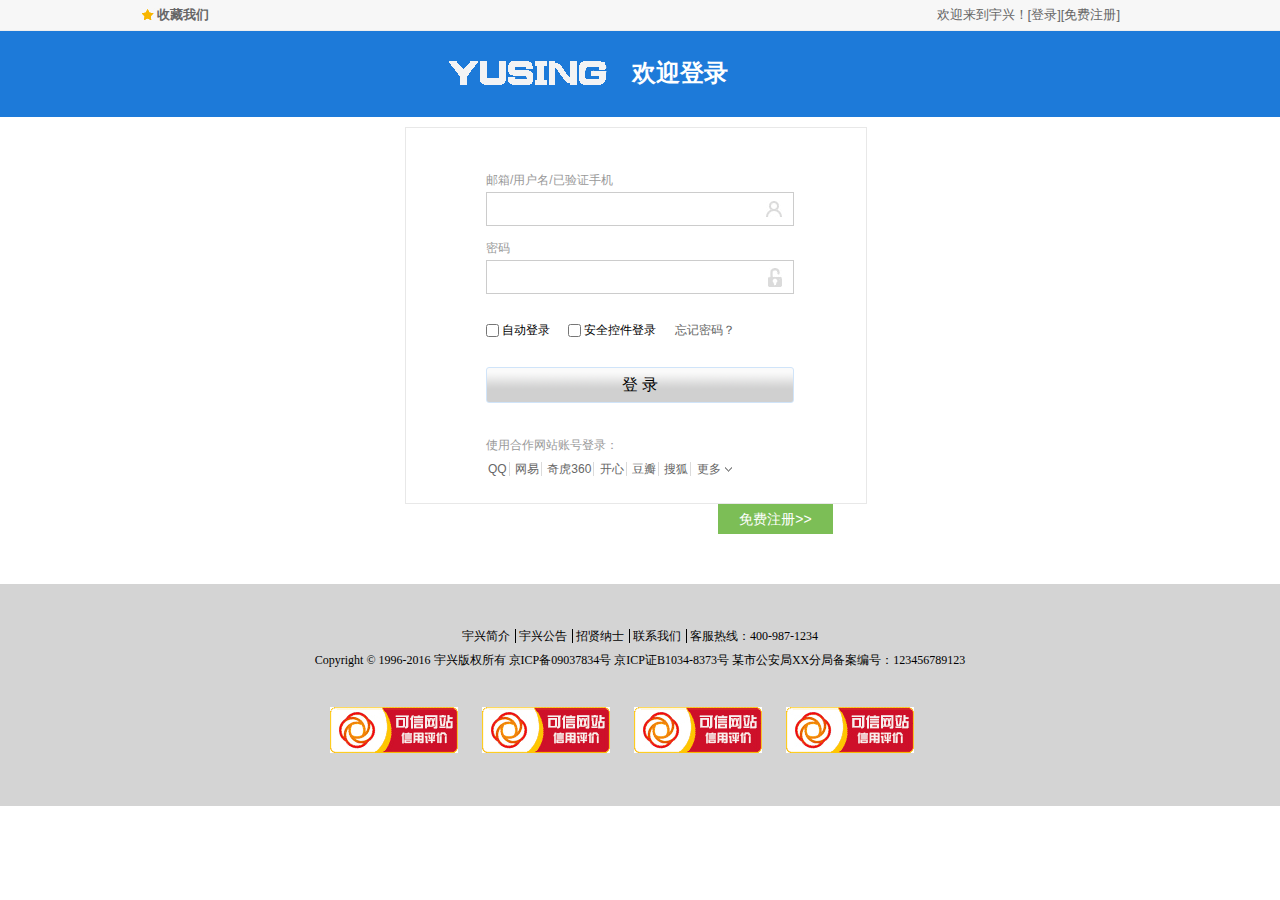
<file: e-commerce/login.html>
<!DOCTYPE html>
<html>
<head>
	<title>登录页</title>
	<meta http-equiv="Content-Type" content="text/html;charset=utf-8"/>
	<link type="text/css" rel="stylesheet" href="style/reset.css">
	<link type="text/css" rel="stylesheet" href="style/public.css">
	<link type="text/css" rel="stylesheet" href="style/main.css">
</head>
<body>
<div class="header">
	<div class="top-bar ">
		<div class="container clear">
			<div class="left">
				<a href="#" alt="" class="collection">收藏我们</a>
			</div>
			<div class="right">
				欢迎来到宇兴！[<a href="login.html" alt="">登录</a>][<a href="register.html" alt="">免费注册</a>]
			</div>
		</div>
	</div>
	<div class="logobar login-logo">
		<div class="container clear">
			<a href="#" class="logo fl"></a>
			<h3 class="welcome-title">欢迎登录</h3>
		</div>
	</div>
</div>

	<div class="loginBox">
		<div class="login-box">
			<ul class="login">
				<li class="input-name">邮箱/用户名/已验证手机</li>
				<li class="mb-10"><input type="text" class="login-input login-name"></li>
				<li class="input-name">密码</li>
				<li><input type="password" class="login-input password"></li>
				<li class="auto-login">
					<input type="checkbox" class="checked" id="i1"><label for="i1">自动登录</label>
					<input type="checkbox" class="checked" id="i2"><label for="i2">安全控件登录</label>
					<a href="#">忘记密码？</a>
				</li>
				<li><input type="button" value="登 录" class="login-button"></li>
			</ul>
			<div class="partner">
				<p class="part-id">使用合作网站账号登录：</p>
				<a href="#">QQ</a>
				<a href="#">网易</a>
				<a href="#">奇虎360</a>
				<a href="#">开心</a>
				<a href="#">豆瓣</a>
				<a href="#">搜狐</a>
				<a href="#" class="more-partner">更多</a>
			</div>
		</div>
		<a href="#" class="free">免费注册&gt;&gt;</a>
	</div>

<div class="footer">
	<p>
		<a href="#">宇兴简介</a>
		<a href="#">宇兴公告</a>
		<a href="#">招贤纳士</a>
		<a href="#">联系我们</a>
		客服热线：400-987-1234
	</p>
	Copyright &copy; 1996-2016 宇兴版权所有   京ICP备09037834号   京ICP证B1034-8373号   某市公安局XX分局备案编号：123456789123
	<p class="credit">
		<img src="images/footer.jpg"/>
		<img src="images/footer.jpg"/>
		<img src="images/footer.jpg"/>
		<img src="images/footer.jpg"/>
	</p>
	
</div>

</body>
</html>
</file>
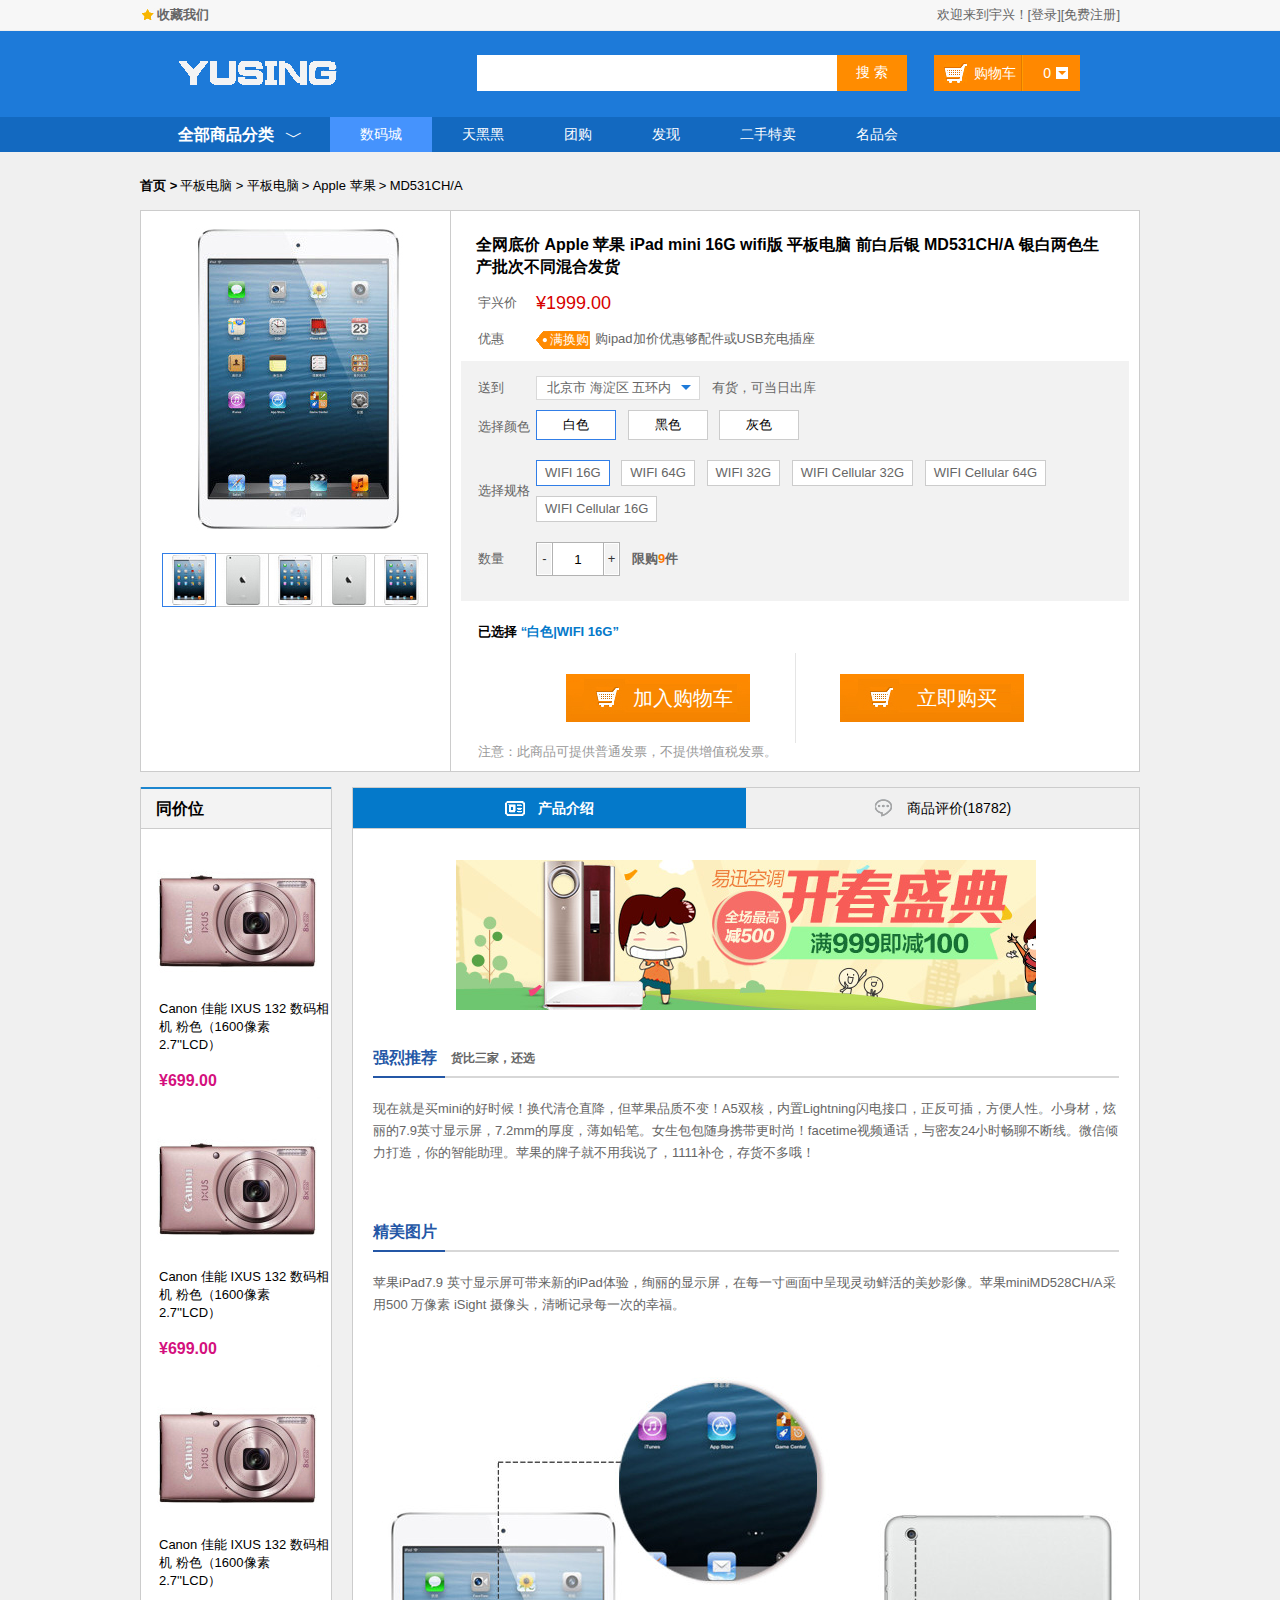
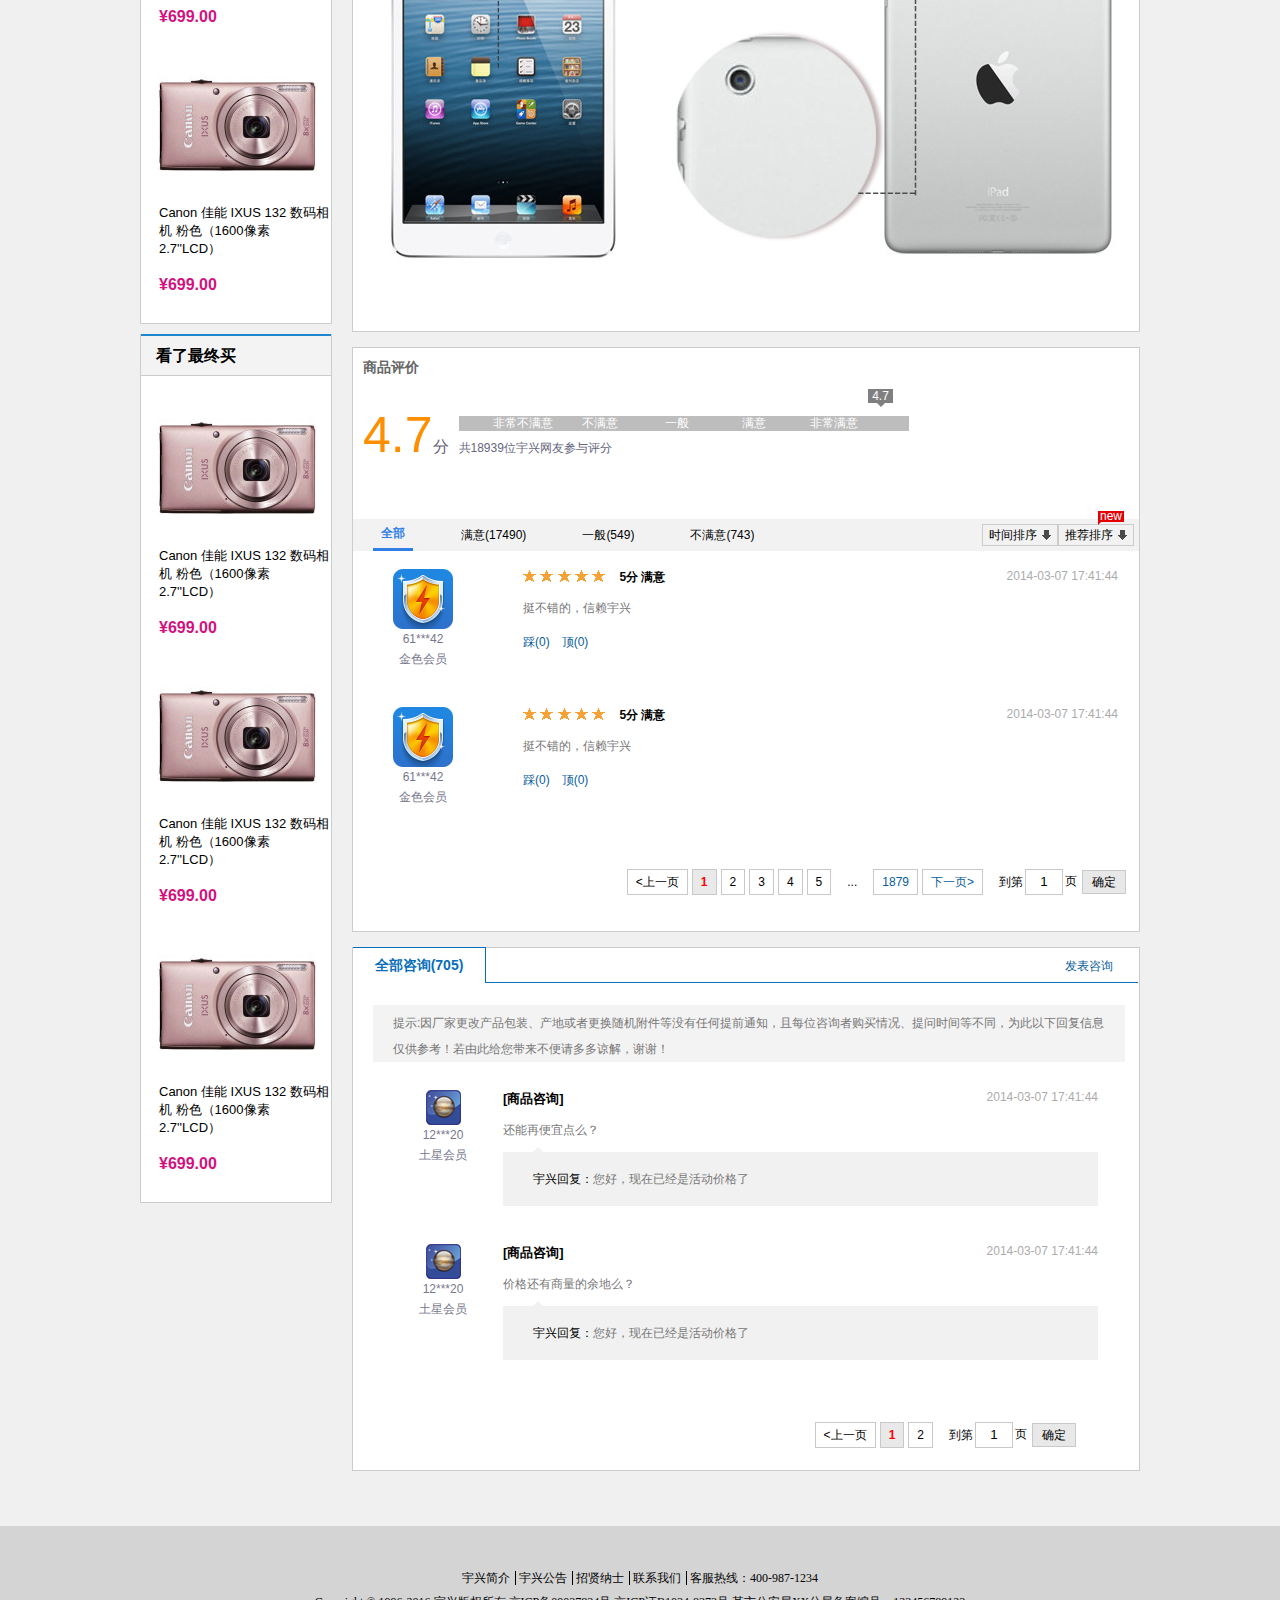
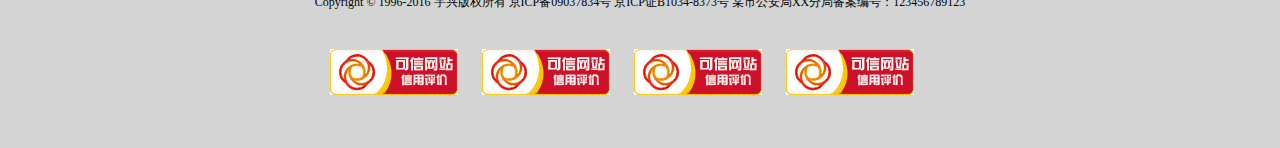
<file: e-commerce/product-detail.html>
<!DOCTYPE html>
<html>
<head>
	<title>商品介绍页</title>
	<meta http-equiv="Content-Type" content="text/html;charset=utf-8"/>
	<link type="text/css" rel="stylesheet" href="style/reset.css">
	<link type="text/css" rel="stylesheet" href="style/public.css">
	<link type="text/css" rel="stylesheet" href="style/main.css">
</head>
<body class="grey">
<div class="header">
	<div class="top-bar ">
		<div class="container clear">
			<div class="left">
				<a href="#" alt="" class="collection">收藏我们</a>
			</div>
			<div class="right">
				欢迎来到宇兴！[<a href="login.html" alt="">登录</a>][<a href="register.html" alt="">免费注册</a>]
			</div>
		</div>
	</div>
	<div class="logobar">
		<div class="container clear">
			<a href="#" class="logo fl"></a>
			<div class="search-box fl">
				<input type="text" class="search-text fl">
				<input type="button" value="搜 索" class="search-btn fl">
			</div>
			<div class="shop-car fr">
				<span class="shopText fl">购物车</span>
				<span class="shopNum fr">0</span>
			</div>
		</div>
	</div>
	<div class="nav">
		<div class="container">
			<div class="shopClass fl">
				<h3 class="fl">全部商品分类</h3><span class="icon">﹀</span>
				<div class="shopClass-show hide">
					<dl>
						<dt><a href="#">手机</a>
							<a href="#">数码</a>
							<a href="#" class="alink">&nbsp;<span class="line">合约机</span>&nbsp;</a></dt>
						<dd><a href="#">荣耀3X</a>
							<a href="#">单反</a>
							<a href="#">智能设备</a></dd>
					</dl>
					<dl class="shopclassshow-active">
						<dt><a href="#">电脑</a>
							<a href="#">硬件外设</a>
							<a href="#" class="alink">&nbsp;<span>装机宝</span>&nbsp;</a></dt>
						<dd><a href="#">笔记本</a>
							<a href="#">台式机</a>
							<a href="#">超极本</a>
							<a href="#">平板</a></dd>
					</dl>
					<dl>
						<dt><a href="#">大家电</a></dt>
						<dd><a href="#">电视</a>
							<a href="#">空调</a>
							<a href="#">冰箱</a>
							<a href="#">洗衣机</a></dd>
					</dl>
					<dl>
						<dt><a href="#">厨房电器</a>
							<a href="#">生活电器</a>
						</dt>
						<dd><a href="#">空气净化器</a>
							<a href="#">微波炉</a>
							<a href="#">取暖设备</a></dd>
					</dl>
					<dl>
						<dt><a href="#">食品/饮料/生鲜</a>
							<a href="#" class="alink">&nbsp;<span>粮油</span>&nbsp;</a></dt>
						<dd><a href="#">进口</a>
							<a href="#">方便面</a>
							<a href="#">零食</a>
							<a href="#">保健</a></dd>
					</dl>
				</div>
				<div class="shopClass-list hide">
					<dl>
						<dt class="title fl">电脑整机</dt>
						<dd>
							<a href="#">笔记本</a>
							<a href="#">超极本</a>
							<a href="#">上网本</a>
							<a href="#">平板电脑</a>
							<a href="#">台式机</a>
						</dd>
					</dl>
					<dl>
						<dt class="title fl">装机配件</dt>
						<dd>
							<a href="#">CPU&nbsp;&nbsp;</a>
							<a href="#">硬盘&nbsp;&nbsp;</a>
							<a href="#">SSD固态硬盘&nbsp;&nbsp;</a>
							<a href="#">内存&nbsp;&nbsp;</a>
							<a href="#">显示器&nbsp;&nbsp;</a>
							<a href="#">智能显示器&nbsp;&nbsp;</a>
							<a href="#">主板&nbsp;&nbsp;</a>
							<a href="#">显卡&nbsp;&nbsp;</a>
							<a href="#">机箱&nbsp;&nbsp;</a>
							<a href="#">电源</a><br/>
							<a href="#">散热器&nbsp;&nbsp;</a>
							<a href="#">刻录机/光驱&nbsp;&nbsp;</a>
							<a href="#">声卡&nbsp;&nbsp;</a>
							<a href="#">拓展卡&nbsp;&nbsp;</a>
							<a href="#">服务器配件&nbsp;&nbsp;</a>
							<a href="#">DIY小附件&nbsp;&nbsp;</a>
							<a href="#">装机/配件安装&nbsp;&nbsp;</a>
						</dd>
					</dl>
					<dl>
						<dt class="title fl">整机附件</dt>
						<dd>
							<a href="#">电脑包&nbsp;&nbsp;</a>
							<a href="#">电脑桌&nbsp;&nbsp;</a>
							<a href="#">电池&nbsp;&nbsp;</a>
							<a href="#">电源适配器&nbsp;&nbsp;</a>
							<a href="#">贴膜&nbsp;&nbsp;</a>
							<a href="#">清洁用品&nbsp;&nbsp;</a>
							<a href="#">笔记本散热器&nbsp;&nbsp;</a>
							<a href="#">USB拓展&nbsp;&nbsp;</a><br/>
							<a href="#">平板配件&nbsp;&nbsp;</a>
							<a href="#">特色附件</a>
							<a href="#">插座网线/电话线&nbsp;&nbsp;</a>
							<a href="#">影音线材&nbsp;&nbsp;</a>
							<a href="#">电脑线材&nbsp;&nbsp;</a>
						</dd>
					</dl>
					<dl>
						<dt class="title fl">电脑外设</dt>
						<dd>
							<a href="#">鼠标&nbsp;&nbsp;</a>
							<a href="#">键盘&nbsp;&nbsp;</a>
							<a href="#">游戏外设&nbsp;&nbsp;</a>
							<a href="#">移动硬盘&nbsp;&nbsp;</a>
							<a href="#">摄像头&nbsp;&nbsp;</a>
							<a href="#">高清播放器&nbsp;&nbsp;</a>
							<a href="#">外置盒&nbsp;&nbsp;</a>
							<a href="#">移动硬盘包&nbsp;&nbsp;</a><br/>
							<a href="#">手写板/绘图板&nbsp;&nbsp;</a>
						</dd>
					</dl>
					<dl>
						<dt class="title fl">网络设备</dt>
						<dd>
							<a href="#">路由器&nbsp;&nbsp;</a>
							<a href="#">网卡&nbsp;&nbsp;</a>
							<a href="#">3G无线上网&nbsp;&nbsp;</a>
							<a href="#">交换机&nbsp;&nbsp;</a>
							<a href="#">网络存储&nbsp;&nbsp;</a>
							<a href="#">布线工具&nbsp;&nbsp;</a>
							<a href="#">网络配件&nbsp;&nbsp;</a>
							<a href="#">正版软件&nbsp;&nbsp;</a>
						</dd>
					</dl>
					<dl>
						<dt class="title fl">音频设备</dt>
						<dd>
							<a href="#">音箱&nbsp;&nbsp;</a>
							<a href="#">耳机/耳麦&nbsp;&nbsp;</a>
							<a href="#">麦克风&nbsp;&nbsp;</a>
							<a href="#">声卡&nbsp;&nbsp;</a>
							<a href="#">音频附件&nbsp;&nbsp;</a>
							<a href="#">录音笔&nbsp;&nbsp;</a>
						</dd>
					</dl>
					<a href="#" class="block fl">电脑整机频道</a>
					<a href="#" class="block fl">硬件/外设频道</a>
				</div>
			</div>
			<ul class="navList fl">
				<li><a href="#" class="active">数码城</a></li>
				<li><a href="#">天黑黑</a></li>
				<li><a href="#">团购</a></li>
				<li><a href="#">发现</a></li>
				<li><a href="#">二手特卖</a></li>
				<li><a href="#">名品会</a></li>
			</ul>
		</div>
	</div>
</div>
<div class="userposition container">
	<strong><a href="#">首页</a>
	<span>&gt;</span></strong>
	<a href="#">平板电脑</a>
	<span>&gt;</span>
	<a href="#">平板电脑</a>
	<span>&gt;</span>
	<a href="#">Apple 苹果</a>
	<span>&gt;</span>
	<em>MD531CH/A</em>
</div>
<div class="container">
	<div class="pro-info clear">
		<div class="pro-info-left fl">
			<img src="images/pro-info-01.jpg" alt="pro-info-01.jpg" class="pro-info-img-b" />
			<ul class="clear">
				<li><a href="#"><img src="images/pro-info-011.jpg" alt="" class="pro-info-img-s active"></a></li>
				<li><a href="#"><img src="images/pro-info-012.jpg" alt="" class="pro-info-img-s"></a></li>
				<li><a href="#"><img src="images/pro-info-011.jpg" alt="" class="pro-info-img-s"></a></li>
				<li><a href="#"><img src="images/pro-info-012.jpg" alt="" class="pro-info-img-s"></a></li>
				<li><a href="#"><img src="images/pro-info-011.jpg" alt="" class="pro-info-img-s"></a></li>
			</ul>
		</div>
		<div class="pro-info-right fl">
			<h3 class="pir-title">全网底价 Apple 苹果 iPad mini 16G wifi版 平板电脑 前白后银 MD531CH/A 银白两色生
                产批次不同混合发货</h3>
            <dl class="clear">
            	<dt class="fl">宇兴价</dt>
            	<dd class="fl"><em class="pir-price">&yen;1999.00</em></dd>
            </dl>
            <dl class="clear">
            	<dt class="fl">优惠</dt>
            	<dd class="fl"><span class="hg">满换购</span>购ipad加价优惠够配件或USB充电插座</dd>
            </dl>
            <div class="buy">
            	<dl class="clear">
	            	<dt class="fl">送到</dt>
	            	<dd class="fl select">
						<h3>北京市 海淀区 五环内</h3><span></span>
						<ul class="select-show">
							<li>北京市 海淀区 四环内</li>
							<li>北京市 海淀区 四环内</li>
							<li>北京市 海淀区 四环内</li>
							<li>北京市 海淀区 四环内</li>
						</ul>
	            	</dd>
	            	<dd class="goods fl">有货，可当日出库</dd>
	            </dl>
	            <dl class="clear">
	            	<dt class="fl height">选择颜色</dt>
	            	<dd class="color fl">
						<a href="#" class="active">白色</a>
						<a href="#">黑色</a>
						<a href="#">灰色</a>
	            	</dd>
	            </dl>
	            <dl class="clear">
	            	<dt class="fl specifi">选择规格</dt>
	            	<dd class="specification">
						<a href="#" class="active">WIFI 16G</a>
						<a href="#">WIFI 64G</a>
						<a href="#">WIFI 32G</a>
						<a href="#">WIFI Cellular 32G</a>
						<a href="#">WIFI Cellular 64G</a>
						<a href="#">WIFI Cellular 16G</a>
	            	</dd>
	            </dl>
	            <dl class="clear">
	            	<dt class="fl height">数量</dt>
	            	<dd class="order-num fl clear">
						<div class="reduce fl">-</div>
						<input type="text" maxlength="1" class="buy-num fl" value="1" />
						<div class="plus fl">+</div>
	            	</dd>
	            	<dd class="buy-limit height fl">限购<em>9</em>件</dd>
	            </dl>
            </div>
            <div class="pir-select">已选择 <span class="pirs-color">“白色|WIFI 16G”</span></div>
            <div class="shop-buy">
	            <a href="#" class="addtocar">加入购物车</a>
	            <span class="v-line"></span>
	            <a href="#" class="buynow">立即购买</a>
	        </div>
	        <div class="notes">注意：此商品可提供普通发票，不提供增值税发票。</div>
		</div>
	</div>
	<div class="pi-second clear">
		<div class="fl">
			<div class="recommend">
				<h3 class="rec-title">同价位</h3>
				<div class="pro-right-list">
					<a href="#"><img src="images/products/product-01.jpg" alt="product-01"/></a>
					<p class="describe"><a href="#">Canon 佳能 IXUS 132 数码相机 粉色（1600像素2.7''LCD）</a></p>
					<p class="pro-price">&yen;699.00</p>
				</div>
				<div class="pro-right-list">
					<a href="#"><img src="images/products/product-01.jpg" alt="product-01"/></a>
					<p class="describe"><a href="#">Canon 佳能 IXUS 132 数码相机 粉色（1600像素2.7''LCD）</a></p>
					<p class="pro-price">&yen;699.00</p>
				</div>
				<div class="pro-right-list">
					<a href="#"><img src="images/products/product-01.jpg" alt="product-01"/></a>
					<p class="describe"><a href="#">Canon 佳能 IXUS 132 数码相机 粉色（1600像素2.7''LCD）</a></p>
					<p class="pro-price">&yen;699.00</p>
				</div>
				<div class="pro-right-list">
					<a href="#"><img src="images/products/product-01.jpg" alt="product-01"/></a>
					<p class="describe"><a href="#">Canon 佳能 IXUS 132 数码相机 粉色（1600像素2.7''LCD）</a></p>
					<p class="pro-price">&yen;699.00</p>
				</div>
			</div>
			<div class="recommend">
				<h3 class="rec-title">看了最终买</h3>
				<div class="pro-right-list">
					<a href="#"><img src="images/products/product-01.jpg" alt="product-01"/></a>
					<p class="describe"><a href="#">Canon 佳能 IXUS 132 数码相机 粉色（1600像素2.7''LCD）</a></p>
					<p class="pro-price">&yen;699.00</p>
				</div>
				<div class="pro-right-list">
					<a href="#"><img src="images/products/product-01.jpg" alt="product-01"/></a>
					<p class="describe"><a href="#">Canon 佳能 IXUS 132 数码相机 粉色（1600像素2.7''LCD）</a></p>
					<p class="pro-price">&yen;699.00</p>
				</div>
				<div class="pro-right-list">
					<a href="#"><img src="images/products/product-01.jpg" alt="product-01"/></a>
					<p class="describe"><a href="#">Canon 佳能 IXUS 132 数码相机 粉色（1600像素2.7''LCD）</a></p>
					<p class="pro-price">&yen;699.00</p>
				</div>
			</div>
		</div>
		<div class="proandco fr">
			<ul class="pro-or-co clear">
				<li class="active"><span class="pro">产品介绍</span></li>
				<li><span class="co">商品评价(18782)</span></li>
			</ul>
			<div>
				<a href="#"><img class="ad" src="images/ad.png" alt="ad"/></a>
			</div>
			<div class="content">
				<div class="proandco-tit clear">
					<h3 class="fl">强烈推荐</h3>
					<h4 class="fl">货比三家，还选</h4>
				</div>
				<p class="proandco-txt">现在就是买mini的好时候！换代清仓直降，但苹果品质不变！A5双核，内置Lightning闪电接口，正反可插，方便人性。小身材，炫丽的7.9英寸显示屏，7.2mm的厚度，薄如铅笔。女生包包随身携带更时尚！facetime视频通话，与密友24小时畅聊不断线。微信倾力打造，你的智能助理。苹果的牌子就不用我说了，1111补仓，存货不多哦！</p>
				<div class="proandco-tit clear">
					<h3 class="fl">精美图片</h3>
				</div>
				<p class="proandco-txt">苹果iPad7.9 英寸显示屏可带来新的iPad体验，绚丽的显示屏，在每一寸画面中呈现灵动鲜活的美妙影像。苹果miniMD528CH/A采用500 万像素 iSight 摄像头，清晰记录每一次的幸福。</p>
				<img src="images/content-img.png" alt="ipad"/>
			</div>
		</div>
		<div class="proandco fr">
			<h3 class="commenting-title">商品评价</h3>
			<div class="scores-box clear">
				<div class="score fl">
					<span>4.7</span>分
				</div>
				<div class="score-bar fl">
					<ul class="score-bar-txt">
						<li class="txt01">非常不满意</li>
						<li class="txt02">不满意</li>
						<li class="txt03">一般</li>
						<li class="txt04">满意</li>
						<li class="txt05">非常满意</li>
					</ul>
					<div class="score-num">4.7</div>
					<p>共<span class="score-people">18939</span>位宇兴网友参与评分</p>
				</div>
			</div>
			<div class="comment-review">
				<ul class="fl clear">
					<li><a href="#" class="active">全部</a></li>
					<li><a href="#">满意(17490)</a></li>
					<li><a href="#">一般(549)</a></li>
					<li><a href="#">不满意(743)</a></li>
				</ul>
				<div class="sort fr">
					<a href="#" class="time-sort">时间排序</a><a href="#" class="recommend-sort">推荐排序</a>
					<div class="new">new</div>
				</div>
			</div>
			<div class="user-comment-box">
				<div class="user-comment clear">
					<div class="user fl">
						<div class="user-name">
							<img src="images/user.png" alt="user-image"/>
							<p>61***42</p>
							<p>金色会员</p>
						</div>
					</div>
					<div class="user-said fl clear">
						<div class="fl user-star">
							<i class="star"></i>
							<i class="star"></i>
							<i class="star"></i>
							<i class="star"></i>
							<i class="star"></i>
						</div>
						<span class="star-txt">5分 满意</span>
						<p>挺不错的，信赖宇兴</p>
						<p><a href="#" class="oppose">踩(0)</a><a href="#" class="support">顶(0)</a></p>
						<span class="time">2014-03-07 17:41:44</span>
					</div>
				</div>
				<div class="user-comment clear">
					<div class="user fl">
						<div class="user-name">
							<img src="images/user.png" alt="user-image"/>
							<p>61***42</p>
							<p>金色会员</p>
						</div>
					</div>
					<div class="user-said fl clear">
						<div class="fl user-star">
							<i class="star"></i>
							<i class="star"></i>
							<i class="star"></i>
							<i class="star"></i>
							<i class="star"></i>
						</div>
						<span class="star-txt">5分 满意</span>
						<p>挺不错的，信赖宇兴</p>
						<p><a href="#" class="oppose">踩(0)</a><a href="#" class="support">顶(0)</a></p>
						<span class="time">2014-03-07 17:41:44</span>
					</div>
				</div>
			</div>
			<div class="page">
				<a href="#" class="fir-page-active">&lt;上一页</a><a href="#" class="active">1</a><a href="#">2</a><a href="#">3</a><a href="#">4</a><a href="#">5</a><span class="ellipsis">...</span><a href="#" class="maxpage">1879</a><a href="#" class="maxpage">下一页&gt;</a><span class="morepage">到第</span><input type="text" maxlength="4" class="pagenum" value="1">页<input type="button" value="确定" class="pagebtn" />
			</div>
		</div>
		<div class="proandco fr clear">
			<a href="#" class="all-questions">全部咨询(705)</a><a href="#" class="ask">发表咨询</a>
			<div class="reminder">
				提示:因厂家更改产品包装、产地或者更换随机附件等没有任何提前通知，且每位咨询者购买情况、提问时间等不同，为此以下回复信息仅供参考！若由此给您带来不便请多多谅解，谢谢！
			</div>
			<div class="user-comment-box ask-more">
				<div class="user-comment clear">
					<div class="user fl">
						<div class="user-name">
							<img src="images/user-s.png" alt="user-image"/>
							<p>12***20</p>
							<p>土星会员</p>
						</div>
					</div>
					<div class="user-said fl clear">
						<span class="star-txt">[商品咨询]</span>
						<p>还能再便宜点么？</p>
						<p class="reply"><span class="yusing">宇兴回复：</span>您好，现在已经是活动价格了</p>
						<span class="time">2014-03-07 17:41:44</span>
					</div>
				</div>
				<div class="user-comment clear">
					<div class="user fl">
						<div class="user-name">
							<img src="images/user-s.png" alt="user-image"/>
							<p>12***20</p>
							<p>土星会员</p>
						</div>
					</div>
					<div class="user-said fl clear">
						<span class="star-txt">[商品咨询]</span>
						<p>价格还有商量的余地么？</p>
						<p class="reply"><span class="yusing">宇兴回复：</span>您好，现在已经是活动价格了</p>
						<span class="time">2014-03-07 17:41:44</span>
					</div>
				</div>
			</div>
			<div class="page ask-page">
				<a href="#" class="fir-page-active">&lt;上一页</a><a href="#" class="active">1</a><a href="#">2</a><span class="morepage">到第</span><input type="text" maxlength="1" class="pagenum" value="1">页<input type="button" value="确定" class="pagebtn" />
			</div>
		</div>
	</div>
</div>
<div class="footer">
	<p>
		<a href="#">宇兴简介</a>
		<a href="#">宇兴公告</a>
		<a href="#">招贤纳士</a>
		<a href="#">联系我们</a>
		客服热线：400-987-1234
	</p>
	Copyright &copy; 1996-2016 宇兴版权所有   京ICP备09037834号   京ICP证B1034-8373号   某市公安局XX分局备案编号：123456789123
	<p class="credit">
		<img src="images/footer.jpg"/>
		<img src="images/footer.jpg"/>
		<img src="images/footer.jpg"/>
		<img src="images/footer.jpg"/>
	</p>
	
</div>

</body>
</html>
</file>
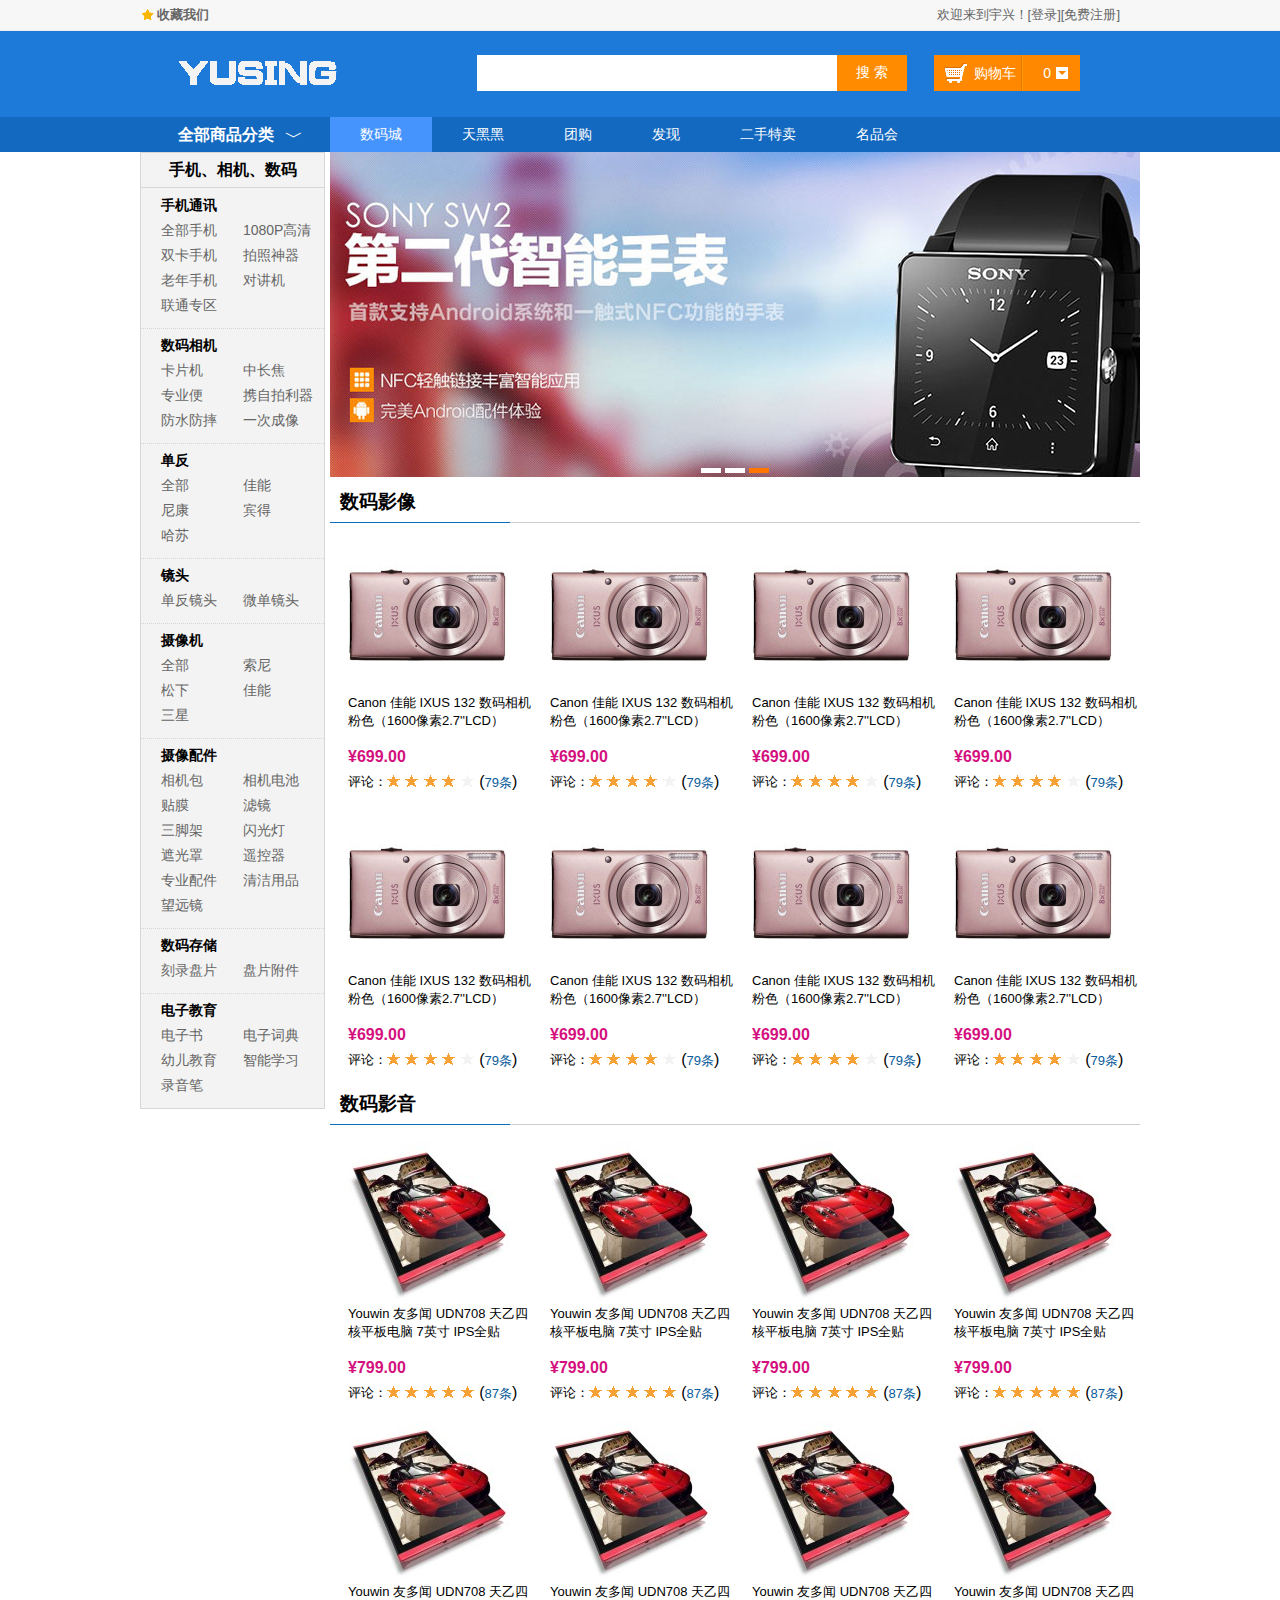
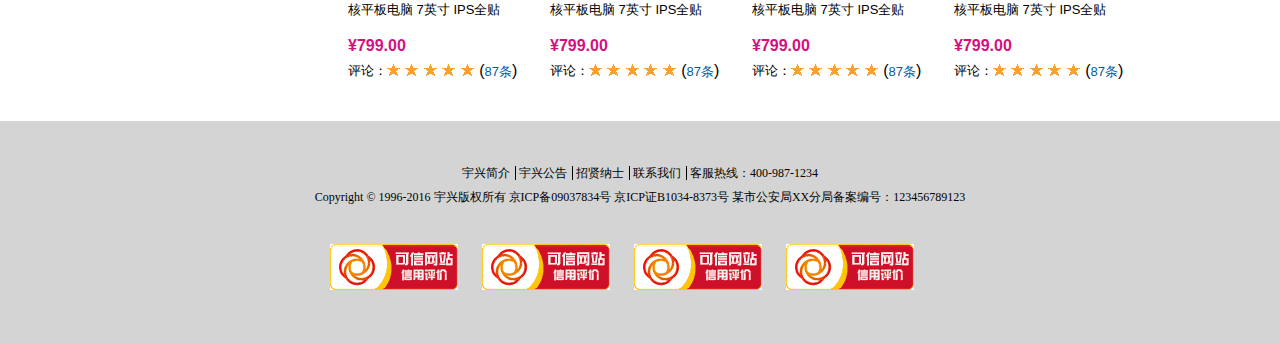
<file: e-commerce/products.html>
<!DOCTYPE html>
<html>
<head>
	<title>产品分类</title>
	<meta http-equiv="Content-Type" content="text/html;charset=utf-8"/>
	<link type="text/css" rel="stylesheet" href="style/reset.css">
	<link type="text/css" rel="stylesheet" href="style/public.css">
	<link type="text/css" rel="stylesheet" href="style/main.css">
</head>
<body>
<div class="header">
	<div class="top-bar ">
		<div class="container clear">
			<div class="left">
				<a href="#" alt="" class="collection">收藏我们</a>
			</div>
			<div class="right">
				欢迎来到宇兴！[<a href="login.html" alt="">登录</a>][<a href="register.html" alt="">免费注册</a>]
			</div>
		</div>
	</div>
	<div class="logobar">
		<div class="container clear">
			<a href="#" class="logo fl"></a>
			<div class="search-box fl">
				<input type="text" class="search-text fl">
				<input type="button" value="搜 索" class="search-btn fl">
			</div>
			<div class="shop-car fr">
				<span class="shopText fl">购物车</span>
				<span class="shopNum fr">0</span>
			</div>
		</div>
	</div>
	<div class="nav">
		<div class="container">
			<div class="shopClass fl">
				<h3 class="fl">全部商品分类</h3><span class="icon">﹀</span>
				<div class="shopClass-show hide">
					<dl>
						<dt><a href="#">手机</a>
							<a href="#">数码</a>
							<a href="#" class="alink">&nbsp;<span class="line">合约机</span>&nbsp;</a></dt>
						<dd><a href="#">荣耀3X</a>
							<a href="#">单反</a>
							<a href="#">智能设备</a></dd>
					</dl>
					<dl class="shopclassshow-active">
						<dt><a href="#">电脑</a>
							<a href="#">硬件外设</a>
							<a href="#" class="alink">&nbsp;<span>装机宝</span>&nbsp;</a></dt>
						<dd><a href="#">笔记本</a>
							<a href="#">台式机</a>
							<a href="#">超极本</a>
							<a href="#">平板</a></dd>
					</dl>
					<dl>
						<dt><a href="#">大家电</a></dt>
						<dd><a href="#">电视</a>
							<a href="#">空调</a>
							<a href="#">冰箱</a>
							<a href="#">洗衣机</a></dd>
					</dl>
					<dl>
						<dt><a href="#">厨房电器</a>
							<a href="#">生活电器</a>
						</dt>
						<dd><a href="#">空气净化器</a>
							<a href="#">微波炉</a>
							<a href="#">取暖设备</a></dd>
					</dl>
					<dl>
						<dt><a href="#">食品/饮料/生鲜</a>
							<a href="#" class="alink">&nbsp;<span>粮油</span>&nbsp;</a></dt>
						<dd><a href="#">进口</a>
							<a href="#">方便面</a>
							<a href="#">零食</a>
							<a href="#">保健</a></dd>
					</dl>
				</div>
				<div class="shopClass-list hide">
					<dl>
						<dt class="title fl">电脑整机</dt>
						<dd>
							<a href="#">笔记本</a>
							<a href="#">超极本</a>
							<a href="#">上网本</a>
							<a href="#">平板电脑</a>
							<a href="#">台式机</a>
						</dd>
					</dl>
					<dl>
						<dt class="title fl">装机配件</dt>
						<dd>
							<a href="#">CPU&nbsp;&nbsp;</a>
							<a href="#">硬盘&nbsp;&nbsp;</a>
							<a href="#">SSD固态硬盘&nbsp;&nbsp;</a>
							<a href="#">内存&nbsp;&nbsp;</a>
							<a href="#">显示器&nbsp;&nbsp;</a>
							<a href="#">智能显示器&nbsp;&nbsp;</a>
							<a href="#">主板&nbsp;&nbsp;</a>
							<a href="#">显卡&nbsp;&nbsp;</a>
							<a href="#">机箱&nbsp;&nbsp;</a>
							<a href="#">电源</a><br/>
							<a href="#">散热器&nbsp;&nbsp;</a>
							<a href="#">刻录机/光驱&nbsp;&nbsp;</a>
							<a href="#">声卡&nbsp;&nbsp;</a>
							<a href="#">拓展卡&nbsp;&nbsp;</a>
							<a href="#">服务器配件&nbsp;&nbsp;</a>
							<a href="#">DIY小附件&nbsp;&nbsp;</a>
							<a href="#">装机/配件安装&nbsp;&nbsp;</a>
						</dd>
					</dl>
					<dl>
						<dt class="title fl">整机附件</dt>
						<dd>
							<a href="#">电脑包&nbsp;&nbsp;</a>
							<a href="#">电脑桌&nbsp;&nbsp;</a>
							<a href="#">电池&nbsp;&nbsp;</a>
							<a href="#">电源适配器&nbsp;&nbsp;</a>
							<a href="#">贴膜&nbsp;&nbsp;</a>
							<a href="#">清洁用品&nbsp;&nbsp;</a>
							<a href="#">笔记本散热器&nbsp;&nbsp;</a>
							<a href="#">USB拓展&nbsp;&nbsp;</a><br/>
							<a href="#">平板配件&nbsp;&nbsp;</a>
							<a href="#">特色附件</a>
							<a href="#">插座网线/电话线&nbsp;&nbsp;</a>
							<a href="#">影音线材&nbsp;&nbsp;</a>
							<a href="#">电脑线材&nbsp;&nbsp;</a>
						</dd>
					</dl>
					<dl>
						<dt class="title fl">电脑外设</dt>
						<dd>
							<a href="#">鼠标&nbsp;&nbsp;</a>
							<a href="#">键盘&nbsp;&nbsp;</a>
							<a href="#">游戏外设&nbsp;&nbsp;</a>
							<a href="#">移动硬盘&nbsp;&nbsp;</a>
							<a href="#">摄像头&nbsp;&nbsp;</a>
							<a href="#">高清播放器&nbsp;&nbsp;</a>
							<a href="#">外置盒&nbsp;&nbsp;</a>
							<a href="#">移动硬盘包&nbsp;&nbsp;</a><br/>
							<a href="#">手写板/绘图板&nbsp;&nbsp;</a>
						</dd>
					</dl>
					<dl>
						<dt class="title fl">网络设备</dt>
						<dd>
							<a href="#">路由器&nbsp;&nbsp;</a>
							<a href="#">网卡&nbsp;&nbsp;</a>
							<a href="#">3G无线上网&nbsp;&nbsp;</a>
							<a href="#">交换机&nbsp;&nbsp;</a>
							<a href="#">网络存储&nbsp;&nbsp;</a>
							<a href="#">布线工具&nbsp;&nbsp;</a>
							<a href="#">网络配件&nbsp;&nbsp;</a>
							<a href="#">正版软件&nbsp;&nbsp;</a>
						</dd>
					</dl>
					<dl>
						<dt class="title fl">音频设备</dt>
						<dd>
							<a href="#">音箱&nbsp;&nbsp;</a>
							<a href="#">耳机/耳麦&nbsp;&nbsp;</a>
							<a href="#">麦克风&nbsp;&nbsp;</a>
							<a href="#">声卡&nbsp;&nbsp;</a>
							<a href="#">音频附件&nbsp;&nbsp;</a>
							<a href="#">录音笔&nbsp;&nbsp;</a>
						</dd>
					</dl>
					<a href="#" class="block fl">电脑整机频道</a>
					<a href="#" class="block fl">硬件/外设频道</a>

				</div>
			</div>
			<ul class="navList fl">
				<li><a href="#" class="active">数码城</a></li>
				<li><a href="#">天黑黑</a></li>
				<li><a href="#">团购</a></li>
				<li><a href="#">发现</a></li>
				<li><a href="#">二手特卖</a></li>
				<li><a href="#">名品会</a></li>
			</ul>
		</div>
	</div>
</div>

<div class="products container clear">
	<div class="pro-left fl">
		<h3 class="pro-left-title">
		手机、相机、数码
		</h3>
		<div class="pro-class">
			<h3>手机通讯</h3>
			<a href="#">全部手机</a>
			<a href="#">1080P高清</a>
			<a href="#">双卡手机</a>
			<a href="#">拍照神器</a>
			<a href="#">老年手机</a>
			<a href="#">对讲机</a>
			<a href="#">联通专区</a>
		</div>
		<div class="pro-class">
			<h3>数码相机</h3>
			<a href="#">卡片机</a>
			<a href="#">中长焦</a>
			<a href="#">专业便</a>
			<a href="#">携自拍利器</a>
			<a href="#">防水防摔</a>
			<a href="#">一次成像</a>
		</div>
		<div class="pro-class">
			<h3>单反</h3>
			<a href="#">全部</a>
			<a href="#">佳能</a>
			<a href="#">尼康</a>
			<a href="#">宾得</a>
			<a href="#">哈苏</a>
		</div>
		<div class="pro-class">
			<h3>镜头</h3>
			<a href="#">单反镜头</a>
			<a href="#">微单镜头</a>
		</div>
		<div class="pro-class">
			<h3>摄像机</h3>
			<a href="#">全部</a>
			<a href="#">索尼</a>
			<a href="#">松下</a>
			<a href="#">佳能</a>
			<a href="#">三星</a>
		</div>
		<div class="pro-class">
			<h3>摄像配件</h3>
			<a href="#">相机包</a>
			<a href="#">相机电池</a>
			<a href="#">贴膜</a>
			<a href="#">滤镜</a>
			<a href="#">三脚架</a>
			<a href="#">闪光灯</a>
			<a href="#">遮光罩</a>
			<a href="#">遥控器</a>
			<a href="#">专业配件</a>
			<a href="#">清洁用品</a>
			<a href="#">望远镜</a>
		</div>
		<div class="pro-class">
			<h3>数码存储</h3>
			<a href="#">刻录盘片</a>
			<a href="#">盘片附件</a>
		</div>
		<div class="pro-class">
			<h3>电子教育</h3>
			<a href="#">电子书</a>
			<a href="#">电子词典</a>
			<a href="#">幼儿教育</a>
			<a href="#">智能学习</a>
			<a href="#">录音笔</a>
		</div>
	</div>
	<div class="pro-right fl clear">
		<div class="index-banner clear">
			<div class="image-box">
				<a href="#"><img src="images/banner/1.jpg" alt="banner"></a>
				<a href="#"><img src="images/banner/2.jpg" alt="banner"></a>
			</div>
			<div class="image-num">
				<a href="#"></a>
				<a href="#"></a>
				<a href="#" class="image-num-active"></a>
			</div>
		</div>
		<div class="pro-right-title">
			<h3>数码影像</h3>
		</div>
		<div class="clear">
			<div class="pro-right-list">
				<a href="#"><img src="images/products/product-01.jpg" alt="product-01"/></a>
				<p class="describe"><a href="#">Canon 佳能 IXUS 132 数码相机 粉色（1600像素2.7''LCD）</a></p>
				<p class="pro-price">&yen;699.00</p>
				<p class="comments">评论：</p>
				<i class="star"></i>
				<i class="star"></i>
				<i class="star"></i>
				<i class="star"></i>
				<i class="star no-star"></i>
				(<a href="#" class="comment-num">79条</a>)
			</div>
			<div class="pro-right-list">
				<a href="#"><img src="images/products/product-01.jpg" alt="product-01"/></a>
				<p class="describe"><a href="#">Canon 佳能 IXUS 132 数码相机 粉色（1600像素2.7''LCD）</a></p>
				<p class="pro-price">&yen;699.00</p>
				<p class="comments">评论：</p>
				<i class="star"></i>
				<i class="star"></i>
				<i class="star"></i>
				<i class="star"></i>
				<i class="star no-star"></i>
				(<a href="#" class="comment-num">79条</a>)
			</div>
			<div class="pro-right-list">
				<a href="#"><img src="images/products/product-01.jpg" alt="product-01"/></a>
				<p class="describe"><a href="#">Canon 佳能 IXUS 132 数码相机 粉色（1600像素2.7''LCD）</a></p>
				<p class="pro-price">&yen;699.00</p>
				<p class="comments">评论：</p>
				<i class="star"></i>
				<i class="star"></i>
				<i class="star"></i>
				<i class="star"></i>
				<i class="star no-star"></i>
				(<a href="#" class="comment-num">79条</a>)
			</div>
			<div class="pro-right-list">
				<a href="#"><img src="images/products/product-01.jpg" alt="product-01"/></a>
				<p class="describe"><a href="#">Canon 佳能 IXUS 132 数码相机 粉色（1600像素2.7''LCD）</a></p>
				<p class="pro-price">&yen;699.00</p>
				<p class="comments">评论：</p>
				<i class="star"></i>
				<i class="star"></i>
				<i class="star"></i>
				<i class="star"></i>
				<i class="star no-star"></i>
				(<a href="#" class="comment-num">79条</a>)
			</div>
			<div class="pro-right-list">
				<a href="#"><img src="images/products/product-01.jpg" alt="product-01"/></a>
				<p class="describe"><a href="#">Canon 佳能 IXUS 132 数码相机 粉色（1600像素2.7''LCD）</a></p>
				<p class="pro-price">&yen;699.00</p>
				<p class="comments">评论：</p>
				<i class="star"></i>
				<i class="star"></i>
				<i class="star"></i>
				<i class="star"></i>
				<i class="star no-star"></i>
				(<a href="#" class="comment-num">79条</a>)
			</div>
			<div class="pro-right-list">
				<a href="#"><img src="images/products/product-01.jpg" alt="product-01"/></a>
				<p class="describe"><a href="#">Canon 佳能 IXUS 132 数码相机 粉色（1600像素2.7''LCD）</a></p>
				<p class="pro-price">&yen;699.00</p>
				<p class="comments">评论：</p>
				<i class="star"></i>
				<i class="star"></i>
				<i class="star"></i>
				<i class="star"></i>
				<i class="star no-star"></i>
				(<a href="#" class="comment-num">79条</a>)
			</div>
			<div class="pro-right-list">
				<a href="#"><img src="images/products/product-01.jpg" alt="product-01"/></a>
				<p class="describe"><a href="#">Canon 佳能 IXUS 132 数码相机 粉色（1600像素2.7''LCD）</a></p>
				<p class="pro-price">&yen;699.00</p>
				<p class="comments">评论：</p>
				<i class="star"></i>
				<i class="star"></i>
				<i class="star"></i>
				<i class="star"></i>
				<i class="star no-star"></i>
				(<a href="#" class="comment-num">79条</a>)
			</div>
			<div class="pro-right-list">
				<a href="#"><img src="images/products/product-01.jpg" alt="product-01"/></a>
				<p class="describe"><a href="#">Canon 佳能 IXUS 132 数码相机 粉色（1600像素2.7''LCD）</a></p>
				<p class="pro-price">&yen;699.00</p>
				<p class="comments">评论：</p>
				<i class="star"></i>
				<i class="star"></i>
				<i class="star"></i>
				<i class="star"></i>
				<i class="star no-star"></i>
				(<a href="#" class="comment-num">79条</a>)
			</div>
		</div>
		<div class="pro-right-title">
			<h3>数码影音</h3>
		</div>
		<div class="clear">
			<div class="pro-right-list">
				<a href="#"><img src="images/products/product-02.jpg" alt="product-02"/></a>
				<p class="describe"><a href="#">Youwin 友多闻 UDN708 天乙四核平板电脑 7英寸 IPS全贴</a></p>
				<p class="pro-price">&yen;799.00</p>
				<p class="comments">评论：</p>
				<i class="star"></i>
				<i class="star"></i>
				<i class="star"></i>
				<i class="star"></i>
				<i class="star"></i>
				(<a href="#" class="comment-num">87条</a>)
			</div>
			<div class="pro-right-list">
				<a href="#"><img src="images/products/product-02.jpg" alt="product-02"/></a>
				<p class="describe"><a href="#">Youwin 友多闻 UDN708 天乙四核平板电脑 7英寸 IPS全贴</a></p>
				<p class="pro-price">&yen;799.00</p>
				<p class="comments">评论：</p>
				<i class="star"></i>
				<i class="star"></i>
				<i class="star"></i>
				<i class="star"></i>
				<i class="star"></i>
				(<a href="#" class="comment-num">87条</a>)
			</div>
			<div class="pro-right-list">
				<a href="#"><img src="images/products/product-02.jpg" alt="product-02"/></a>
				<p class="describe"><a href="#">Youwin 友多闻 UDN708 天乙四核平板电脑 7英寸 IPS全贴</a></p>
				<p class="pro-price">&yen;799.00</p>
				<p class="comments">评论：</p>
				<i class="star"></i>
				<i class="star"></i>
				<i class="star"></i>
				<i class="star"></i>
				<i class="star"></i>
				(<a href="#" class="comment-num">87条</a>)
			</div>
			<div class="pro-right-list">
				<a href="#"><img src="images/products/product-02.jpg" alt="product-02"/></a>
				<p class="describe"><a href="#">Youwin 友多闻 UDN708 天乙四核平板电脑 7英寸 IPS全贴</a></p>
				<p class="pro-price">&yen;799.00</p>
				<p class="comments">评论：</p>
				<i class="star"></i>
				<i class="star"></i>
				<i class="star"></i>
				<i class="star"></i>
				<i class="star"></i>
				(<a href="#" class="comment-num">87条</a>)
			</div>
			<div class="pro-right-list">
				<a href="#"><img src="images/products/product-02.jpg" alt="product-02"/></a>
				<p class="describe"><a href="#">Youwin 友多闻 UDN708 天乙四核平板电脑 7英寸 IPS全贴</a></p>
				<p class="pro-price">&yen;799.00</p>
				<p class="comments">评论：</p>
				<i class="star"></i>
				<i class="star"></i>
				<i class="star"></i>
				<i class="star"></i>
				<i class="star"></i>
				(<a href="#" class="comment-num">87条</a>)
			</div>
			<div class="pro-right-list">
				<a href="#"><img src="images/products/product-02.jpg" alt="product-02"/></a>
				<p class="describe"><a href="#">Youwin 友多闻 UDN708 天乙四核平板电脑 7英寸 IPS全贴</a></p>
				<p class="pro-price">&yen;799.00</p>
				<p class="comments">评论：</p>
				<i class="star"></i>
				<i class="star"></i>
				<i class="star"></i>
				<i class="star"></i>
				<i class="star"></i>
				(<a href="#" class="comment-num">87条</a>)
			</div>
			<div class="pro-right-list">
				<a href="#"><img src="images/products/product-02.jpg" alt="product-02"/></a>
				<p class="describe"><a href="#">Youwin 友多闻 UDN708 天乙四核平板电脑 7英寸 IPS全贴</a></p>
				<p class="pro-price">&yen;799.00</p>
				<p class="comments">评论：</p>
				<i class="star"></i>
				<i class="star"></i>
				<i class="star"></i>
				<i class="star"></i>
				<i class="star"></i>
				(<a href="#" class="comment-num">87条</a>)
			</div>
			<div class="pro-right-list">
				<a href="#"><img src="images/products/product-02.jpg" alt="product-02"/></a>
				<p class="describe"><a href="#">Youwin 友多闻 UDN708 天乙四核平板电脑 7英寸 IPS全贴</a></p>
				<p class="pro-price">&yen;799.00</p>
				<p class="comments">评论：</p>
				<i class="star"></i>
				<i class="star"></i>
				<i class="star"></i>
				<i class="star"></i>
				<i class="star"></i>
				(<a href="#" class="comment-num">87条</a>)
			</div>
		</div>
	</div>
</div>

<div class="footer">
	<p>
		<a href="#">宇兴简介</a>
		<a href="#">宇兴公告</a>
		<a href="#">招贤纳士</a>
		<a href="#">联系我们</a>
		客服热线：400-987-1234
	</p>
	Copyright &copy; 1996-2016 宇兴版权所有   京ICP备09037834号   京ICP证B1034-8373号   某市公安局XX分局备案编号：123456789123
	<p class="credit">
		<img src="images/footer.jpg"/>
		<img src="images/footer.jpg"/>
		<img src="images/footer.jpg"/>
		<img src="images/footer.jpg"/>
	</p>
	
</div>

</body>
</html>
</file>
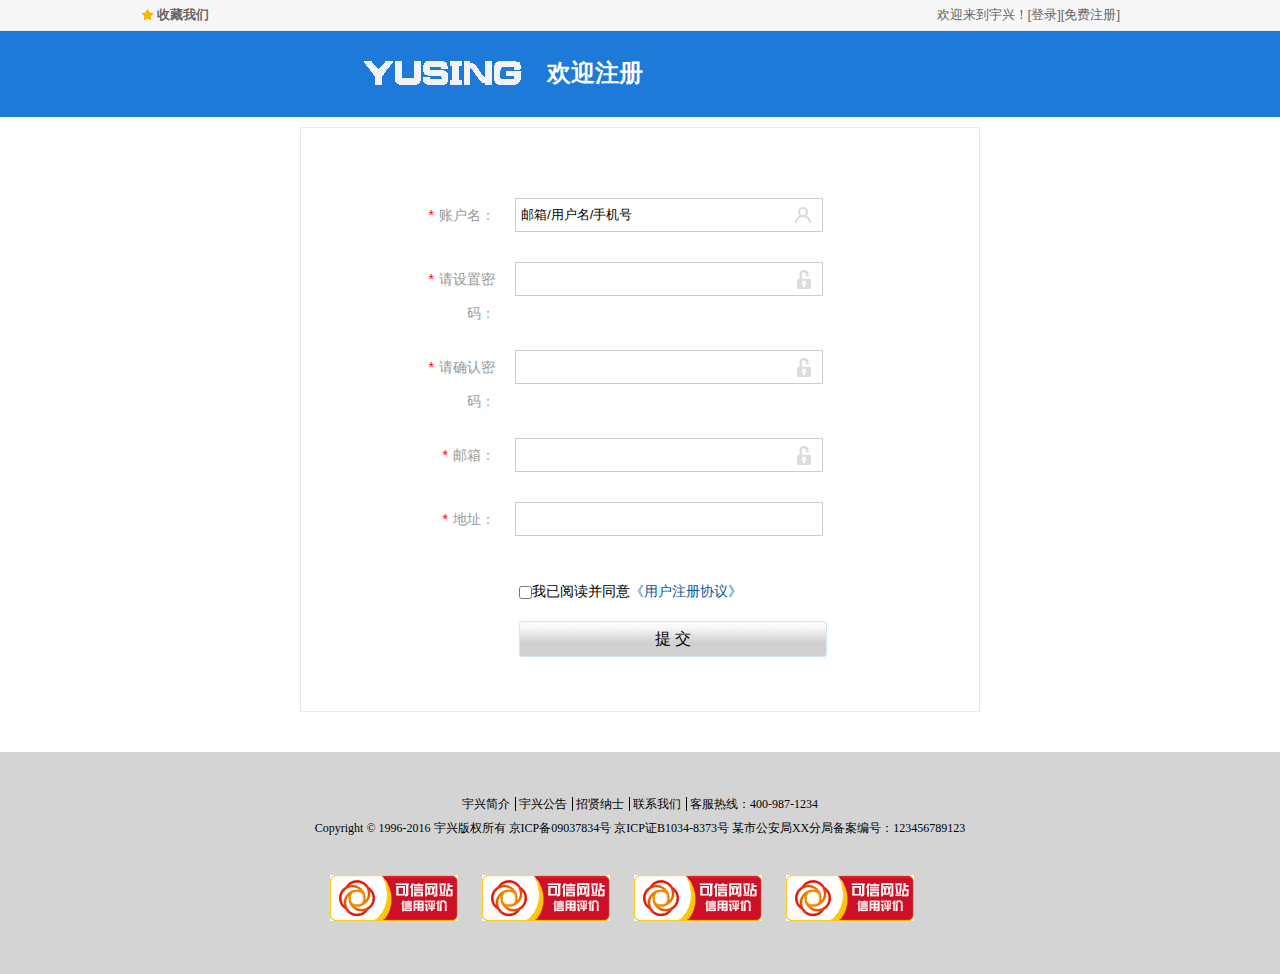
<file: e-commerce/register.html>
<!DOCTYPE html>
<html>
<head>
	<title>注册页</title>
	<meta http-equiv="Content-Type" content="text/html;charset=utf-8"/>
	<link type="text/css" rel="stylesheet" href="style/reset.css">
	<link type="text/css" rel="stylesheet" href="style/public.css">
	<link type="text/css" rel="stylesheet" href="style/main.css">
</head>
<body>
<div class="header">
	<div class="top-bar ">
		<div class="container clear">
			<div class="left">
				<a href="#" alt="" class="collection">收藏我们</a>
			</div>
			<div class="right">
				欢迎来到宇兴！[<a href="login.html" alt="">登录</a>][<a href="#" alt="">免费注册</a>]
			</div>
		</div>
	</div>
	<div class="logobar reg-logo">
		<div class="container clear">
			<a href="#" class="logo fl"></a>
			<h3 class="welcome-title">欢迎注册</h3>
		</div>
	</div>
</div>

<div class="regBox">
		<ul class="register">
			<li class="clear">
				<span class="reg-length fl"><em>*</em>账户名：</span>
				<input type="text" class="login-input login-name" value="邮箱/用户名/手机号">
			</li>
			<li class="clear"><span class="reg-length fl"><em>*</em>请设置密码：</span><input type="password" class="login-input password"></li>
			<li class="clear"><span class="reg-length fl"><em>*</em>请确认密码：</span><input type="password" class="login-input password"></li>
			<li class="clear"><span class="reg-length fl"><em>*</em>邮箱：</span><input type="text" class="login-input password"></li>
			<li class="clear"><span class="reg-length fl"><em>*</em>地址：</span><input type="text" class="login-input"></li>
			<li class="agreement clear">
				<span class="reg-length"></span>
				<input type="checkbox">我已阅读并同意<a href="#" class="am">《用户注册协议》</a>
			</li>
			
			<li>
			    <span class="reg-length"></span>
				<input type="button" value="提 交" class="login-button">
			</li>
		</ul>
		
</div>

<div class="footer">
	<p>
		<a href="#">宇兴简介</a>
		<a href="#">宇兴公告</a>
		<a href="#">招贤纳士</a>
		<a href="#">联系我们</a>
		客服热线：400-987-1234
	</p>
	Copyright &copy; 1996-2016 宇兴版权所有   京ICP备09037834号   京ICP证B1034-8373号   某市公安局XX分局备案编号：123456789123
	<p class="credit">
		<img src="images/footer.jpg"/>
		<img src="images/footer.jpg"/>
		<img src="images/footer.jpg"/>
		<img src="images/footer.jpg"/>
	</p>
	
</div>

</body>
</html>
</file>
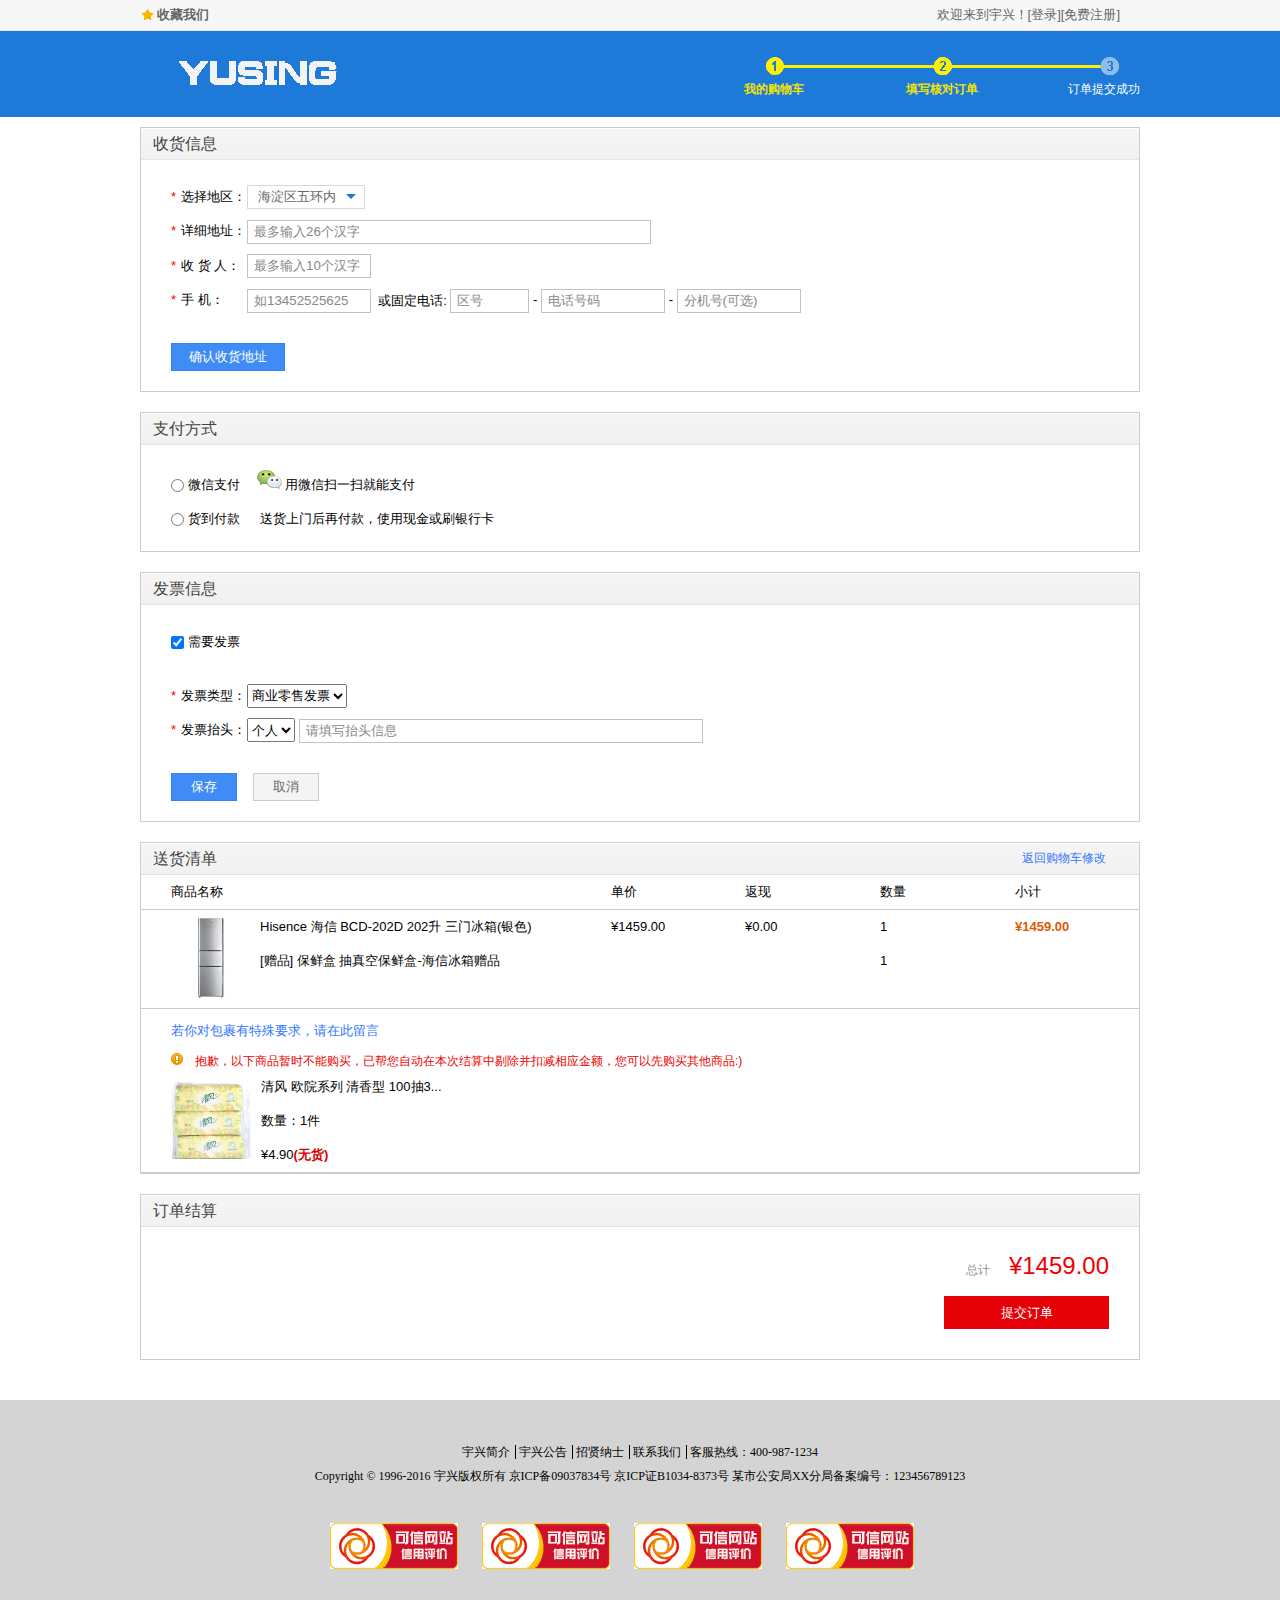
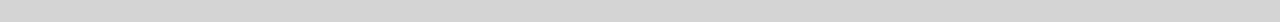
<file: e-commerce/shopcar.html>
<!DOCTYPE html>
<html>
<head>
	<title>购物车</title>
	<meta http-equiv="Content-Type" content="text/html;charset=utf-8"/>
	<link type="text/css" rel="stylesheet" href="style/reset.css">
	<link type="text/css" rel="stylesheet" href="style/public.css">
	<link type="text/css" rel="stylesheet" href="style/main.css">
</head>
<body>
<div class="header">
	<div class="top-bar ">
		<div class="container clear">
			<div class="left">
				<a href="#" alt="" class="collection">收藏我们</a>
			</div>
			<div class="right">
				欢迎来到宇兴！[<a href="login.html" alt="">登录</a>][<a href="register.html" alt="">免费注册</a>]
			</div>
		</div>
	</div>
	<div class="logobar">
		<div class="container clear">
			<a href="#" class="logo fl"></a>
			<div class="stepbox fr">
				<div class="step"></div>
				<ul class="step-txt">
					<li class="s01 fl active">我的购物车</li>
					<li class="s02 fl active">填写核对订单</li>
					<li class="s03 fr">订单提交成功</li>
				</ul>
			</div>
		</div>
	</div>
</div>

<div class="order-info container">
	<div class="order-item">
		<h3 class="order-title">收货信息</h3>
		<div class="o-padding">
			<ul class="o-list">
				<li class="clear">
				    <span class="ol-text"><em>*</em>选择地区：</span>
					<div class="select o-select fl">
						<h3>海淀区五环内</h3><span></span>
						<ul class="select-show">
							<li>海淀区四环内</li>
							<li>海淀区四环内</li>
							<li>海淀区四环内</li>
							<li>海淀区四环内</li>
						</ul>
					</div>
				</li>
				<li class="clear"><span class="ol-text"><em>*</em>详细地址：</span><input class="input input-b" type="text" value="最多输入26个汉字"/></li>
				<li class="clear"><span class="ol-text"><em>*</em>收 货 人：</span><input class="input" type="text" value="最多输入10个汉字"/></li>
				<li class="clear"><span class="ol-text"><em>*</em>手 机：</span><input class="input" type="text" value="如13452525625"/>
				<span class="ol-tel">&nbsp;或固定电话:</span> <input class="input input-s" type="text" value="区号"/> - <input class="input" type="text" value="电话号码"/>
				- <input class="input" type="text" value="分机号(可选)"/></li>
				<li><input type="button" class="order-add" value="确认收货地址"></li>
			</ul>
		</div>
	</div>

	<div class="order-item">
		<h3 class="order-title">支付方式</h3>
		<div class="o-padding">
			<ul class="o-list">
				<li><input type="radio" class="radio" id="c1"><label for="c1"> 微信支付</label><i class="wechat"></i> 用微信扫一扫就能支付</li>
				<li><input type="radio" class="radio" id="c2"><label for="c2"> 货到付款</label><i class="cash"></i> 送货上门后再付款，使用现金或刷银行卡</li>
			</ul>
		</div>
	</div>

	<div class="order-item">
		<h3 class="order-title">发票信息</h3>
		<div class="o-padding">
			<ul class="o-list">
				<li class="invoice"><input type="checkbox" checked="checked" class="radio"> 需要发票</li>
				<li>
					<span class="ol-text"><em>*</em>发票类型：</span>
					<select name="invoice-type" class="invoice-type">
						<option value="1">商业零售发票</option>
						<option value="2">2</option>
						<option value="3">3</option>
						<option value="4">4</option>
					</select>
				</li>
				<li>
					<span class="ol-text"><em>*</em>发票抬头：</span>
					<select name="invoice-type" class="invoice-type">
						<option value="1">个人</option>
						<option value="2">公司</option>
						<option value="3">3</option>
						<option value="4">4</option>
					</select>
					<input type="text" class="input input-b" value="请填写抬头信息">
				</li>
				<li>
					<input type="submit" class="order-add confirm" value="保存">
					<input type="submit" class="order-add cancel" value="取消">
				</li>
			</ul>
		</div>
	</div>

	<div class="order-item">
		<h3 class="order-title">送货清单<a href="#" class="backcar">返回购物车修改</a></h3>
		<dl class="order-list clear">
			<dt class="order-unit fl">商品名称</dt>
			<dd class="unit01 fl">单价</dd>
			<dd class="unit02 fl">返现</dd>
			<dd class="unit03 fl">数量</dd>
			<dd class="unit04 fl">小计</dd>
		</dl>
		<dl class="order-list clear">
			<dt class="order-unit fl">
				<a href="#" class="fl"><img class="" src="images/freezer.png" alt="freezer"></a>
				<a href="#">Hisence 海信 BCD-202D 202升 三门冰箱(银色)</a>
				<a href="#">[赠品] 保鲜盒 抽真空保鲜盒-海信冰箱赠品</a>
			</dt>
			<dd class="unit01 fl">&yen;1459.00</dd>
			<dd class="unit02 fl">&yen;0.00</dd>
			<dd class="unit03 fl">
				<span class="num">1</span>
				<span class="num">1</span>
			</dd>
			<dd class="unit04 fl"><span class="total-price">&yen;1459.00</span></dd>
		</dl>
		<input type="textarea" class="message" value="若你对包裹有特殊要求，请在此留言">
		<div class="sorry">
			<i class="inote"></i>抱歉，以下商品暂时不能购买，已帮您自动在本次结算中剔除并扣减相应金额，您可以先购买其他商品:)
		</div>
		<dl class="order-list clear">
			<dt class="order-unit fl">
				<a href="#" class="fl"><img class="" src="images/qingfeng.png" alt="freezer"></a>
				<a href="#">清风 欧院系列 清香型 100抽3...</a>
				<span class="stockout">数量：1件</span>
				<span class="stockout">&yen;4.90<em>(无货)</em></span>
			</dt>
		</dl>
	</div>

	<div class="order-item clear">
		<h3 class="order-title">订单结算</h3>
		<div class="sum-box fr">
			<div class="o-padding clear">
				<div class="sum">总计 <span class="sum-money">&yen;1459.00</span></div>
				<input type="button" value="提交订单" class="submit-order fr">
			</div>
		</div>
	</div>

</div>

<div class="footer">
	<p>
		<a href="#">宇兴简介</a>
		<a href="#">宇兴公告</a>
		<a href="#">招贤纳士</a>
		<a href="#">联系我们</a>
		客服热线：400-987-1234
	</p>
	Copyright &copy; 1996-2016 宇兴版权所有   京ICP备09037834号   京ICP证B1034-8373号   某市公安局XX分局备案编号：123456789123
	<p class="credit">
		<img src="images/footer.jpg"/>
		<img src="images/footer.jpg"/>
		<img src="images/footer.jpg"/>
		<img src="images/footer.jpg"/>
	</p>
	
</div>

</body>
</html>
</file>
<file: company-index/css/index.css>
.lunbo{
	margin:5px;
	width:1000px;
	height:550px;
	overflow: hidden;
	position: relative;
}

.lunbo .fl{
	float:left;
}

.lunbo .fr{
	float:right;
}

.cb{
	clear:both;
}

.lunbo img{
	float:left;
}

.box{
	width:5000px;
}

.btn{
	width:100%;
	height:100px;
	position: absolute;
	top:40%;
	display: none;
}

.lunbo .btn-l,.lunbo .btn-r{
	background-color:rgba(240,248,255,0.5);
	width:40px;
	height: 80px;
	font-size:68px;
	color:#ccc;
	border-radius:10px;
}

.list-li{
	position: absolute;
	bottom:10px;
	left:38%;
}

.list-li li{
	float:left;
	width: 40px;
	height: 40px;
	background-color: #776e67;
	line-height: 40px;
	text-align:center;
	border-radius:50%;
	margin-left: 18px;
	color:#fff;
	font-size:18px;
}

.dianzui{
	width:100%;
	height:4px;
	background-color: #ccc;
	position: absolute;
	bottom: 0;
}

.dian{
	width:1px;
	height: 4px;
	background-color: #6495ed;
}

.fugai{
	position: absolute; 
	left:0; 
	top:0; 
	height:100%; 
	width:1000px;
}

.fugai1,.fugai2,.fugai3{
	width:333px; 
	height:550px; 
	float:left; 
	z-index:999; 
	overflow:hidden;
}

.btn-con-l, .btn-con-r{
	width:120px;
	height:80px;
}

.btn-con-l img, .btn-con-r img{
	width:100%;
	height: 100%;
}
/*新闻中心*/
.mainbody{
	background-color: #fff;
}

.mainbody .news{
	width:340px;
	float:left;
}

.mainbody .title{
	border:1px solid #e8e8e8;
	height:35px;
}

.mainbody .title h5{
	float:left;
	color:#786f7d;
	line-height: 35px;
	margin-left:20px;
}

.mainbody .title a{
	float:right;
	margin-right: 10px;
	color:#999999;
	line-height: 35px;
	font-size:10px;
}

.mainbody .news .newslist{
	border:1px solid #e8e8e8;
	height:180px;
	padding:10px 8px 7px 5px;
}

.mainbody .news .newslist .pic-news{
	margin-bottom:10px;
}

.mainbody .news .newslist .pic-news img{
	width:110px;
	height:78px;
	float:left;
}

.mainbody .news .newslist .pic-news .content{
	float:left;
	margin-left: 5px;
}

.mainbody .news .newslist .pic-news .content a{
	font-size:12px;
	color:#004097;
	margin-bottom:5px;
	width:180px;
	white-space: nowrap;
	overflow: hidden;
	text-overflow: ellipsis;
}

.mainbody .news .newslist .pic-news .content .more{
	font-size: 10px;
	margin-bottom:30px;
	color:#000;
}

.mainbody .news .newslist .pic-news .content .date{
	font-size: 10px;
}

.mainbody .news .newslist .lists .item{
	border-bottom:1px dotted #ccc;
	height:12px;
	font-size: 12px;
	margin-top:10px;
}

.mainbody .news .newslist .lists .item a{
	display: inline-block;
	color:#000;
	width:200px;
	white-space: nowrap;
	overflow: hidden;
	text-overflow: ellipsis;
}

.mainbody .news .newslist .item .date{
	float:right;
	color:#999;
}

.mainbody .news .newslist .item:before{
	content:'';
	width:0;
	height:0;
	border-color:transparent #004097;
	border-style:solid;
	border-width:6px 0 6px 6px;
	display: inline-block;
	float:left;
	margin-right:3px;
}

/*产品中心*/

.mainbody .products{
	width:410px;
	float:left;
	margin:0 7px;
}

.mainbody .product-list{
	border:1px solid #e8e8e8;
	padding:10px 8px 7px 5px;
	height:180px;
}

.mainbody .products .product-list .hot-product img{
	width:110px;
	height:110px;
	float:left;
}

.mainbody .products .product-list .hot-product .content{
	float:left;
	margin-left: 5px;
	width:280px;
}

.mainbody .products .product-list .hot-product .content a{
	font-size:12px;
	color:#004097;
	margin-bottom:5px;
	width:180px;
	white-space: nowrap;
	overflow: hidden;
	text-overflow: ellipsis;
}

.mainbody .products .product-list .hot-product .content span{
	font-size:12px;
	color:#000;
}

.mainbody .products .product-list .others{
	margin:25px 15px;
	background: -webkit-gradient(linear, 0 0, 0 bottom, from(transparent), to(#f7f7f7));
	background: -webkit-linear-gradient(transparent, #f7f7f7);
	background: -moz-linear-gradient(transparent, #f7f7f7);
	background: -ms-linear-gradient(transparent, #f7f7f7);
	background: -o-linear-gradient(transparent, #f7f7f7);
	background: linear-gradient(transparent, #f7f7f7);
	-pie-background: linear-gradient(transparent, #f7f7f7);"
}

.mainbody .products .product-list .others a{
	display: inline-block;
	color:#000;
	font-size: 14px;
	margin:0 15px;
}

/*媒体聚焦*/

.mainbody .profile{
	width:236px;
	float:left;
}

.mainbody .profile .profile-list{
	border:1px solid #e8e8e8;
	padding:10px 8px 7px 5px;
	height:180px;
}

.mainbody .profile .profile-list img{
	width:220px;
	height:110px;
}

.mainbody .profile .profile-list .content p{
	height:48px;
	margin-top:5px;
	font-size:12px;
	line-height:16px;
	overflow: hidden;
}

.mainbody .profile .profile-list .content a{
	font-size:10px;
	color:#004097;
	float:right;
}
</file>
<file: company-index/css/public.css>
.public-container{
	width:1000px;
	margin:0 auto;
	position:relative;
}

/*最顶端部分*/
.top{
	height:25px;
	border-bottom:1px solid #dddddd;
}

.top .top-text{
	line-height:25px;
	font-size:12px;
}

.top .top-text .item{
	display: inline-block;
	float: right;
	margin-right:24px;
	color:#8e8e8e;
}

.top .top-text .item:before{
	content:'';
	width:0;
	height:0;
	border-color:transparent #b9b9b9;
	border-style:solid;
	border-width:6px 0 6px 6px;
	display:inline-block;
	position: relative;
	top:3px;
	left:-7px;
}

.top .top-text .item:hover{
	color:#c00;
}

/*logo部分*/

.header{
	height:84px;
	background-color: #fff;
}

.header .logo{
	width:200px;
	height:50px;
	float:left;
	background-image: url("../image/header-logo.jpg");
	margin-top:17px;
}

.header .contact{
	float:right;
	margin-top:40px;
	margin-right:15px;
}

.header .contact .tel{
	float:left;
	margin-right:10px;
}

.header .contact p{
	float:left;
	font-size: 12px;
	color:#8e8e8e;
	margin-bottom:10px;
}

.header .contact p .text{
	font-size:22px;
	color:#004097;
}

/*导航条部分*/

.nav{
	height:40px;
	background-color: #776e67;
	border-top:1px solid #d0ccc9;
	border-bottom:1px solid #d0ccc9;
	border-radius:4px;
}

.nav ul{
	float:left;
}
.nav .list{
	float:left;
	margin-left:46px;
	margin-top:10px;
	font-size: 16px;
	
}

.nav .list a{
	color:#fff;
}

.nav .list a:hover{
	color:#ff0;
}

.nav form{
	float:right;
	margin-right:60px;
	margin-top:5px;
}

.nav .search{
	width:190px;
	height:25px;
	border:0 none;
	font-size:12px;
	color:#5d5d5d;
	padding:0 25px 0 5px;
	background: url(../image/search.jpg) no-repeat right center;
	background-color:#fff;
	border-radius:3px;
}

/*footer部分*/
.footer{
	height:200px;
	background-color: #e8e8e8;
	margin-top:10px;
	padding-top:28px;
}

.footer .others{
	width:125px;
	padding-left: 75px;
	border-right: 1px solid #d6d6d6;
	float: left;
}

.footer .others h3{
	font-size: 18px;
	line-height: 30px;
	color:#999;
	margin-left:10px;
}

.footer .others a{
	font-size: 14px;
	color:#999;
	line-height: 30px;
}

.footer .others a:hover{
	color:#000;
}
</file>
<file: css3-animation-demo/css/common.css>
/*for all tag*/
*{
	margin:0;
	padding: 0;
}

html,body{
	height: 100%;
}

a{
	text-decoration: none;
}

input{
	border:none;
}

.clear{
	zoom:1;
}

.clear:after{
	content: '';
	display: block;
	clear: both;
}

.container{
	width: 100%;
	height: 100%;
	text-align: center;
}

/*General demo style*/
/*引入字体*/
@font-face{
	font-family: "BebasNeue";  /*后面的webfont不用加*/
	src:url("fonts/BebasNeue-webfont.eot"),
	    url("fonts/BebasNeue-webfont.svg") format("svg"),
	    url("fonts/BebasNeue-webfont.ttf") format("truetype"),
	    url("fonts/BebasNeue-webfont.woff") format("woff");
	font-weight: normal;
	font-style: normal;
}

body{
	background: url("../images/bg.jpg");
	font-family: Cambria, Palatino, "Palatino Linotype", "Palatino LT STD", Georgia, serif;
	font-size: 15px;
	color: #3a2127;
	overflow: scroll;
	font-weight: normal;
}

header{
	padding: 20px 0 25px;
	text-shadow: 1px 1px 1px rgba(0,0,0,.1);
}

header > h1{
	font-family: "BebasNeue",Arial,sans-serif;
	font-size: 35px;
	line-height: 35px;
	color: rgba(26,89,120,.9);
	font-weight: normal;
}

header > h1 > span{
	color: #7cbcd6;
	text-shadow: 1px 0 1px rgba(255,255,255,.8);
}

/*导航*/
nav{
	margin-bottom: 35px;
}

nav a{
	display: inline-block;
	width: 60px;
	height: 60px;
	border-radius: 50%;
	background: rgba(169,204,221,.7);
	color: #fff;
	font-size: 11px;
	font-style: italic;
	line-height: 60px;
	margin:0 5px;
	font-weight: bold;
	box-shadow: 0 0 1px rgba(160,194,210,.8) inset;
	text-shadow: 1px 1px 1px rgba(0,0,0,.2);
}

nav a:hover{
	background: #4fa2c4;
}

nav a.active, nav a.active:hover{
	background: rgba(255,255,255,.9);
	box-shadow: 0 1px 1px rgba(0,0,0,.1);
	color: #68abc2;
}

/*页面主体*/
.main{
	width: 600px;
	height: 400px;
	border: 20px solid #fff;
	margin:0 auto;
	position: relative;
}

.main input{
	display: none;
}

.main label{
	float: left;
	width: 150px;
	line-height: 36px;
	position: relative;
	font-size: 24px;
	color: #fff;
	font-style: italic;
	margin-top: 350px;
	cursor: pointer;
	z-index: 999;
}

.main label:before{
	content: '';
	display: block;
	width: 36px;
	height: 36px;
	border-radius: 50%;
	background: rgba(130,195,217,0.9);
	position: absolute;
	top:1px;
	left: 57px;
	z-index: -1;
	box-shadow: 0 0 0 4px rgba(255,255,255,.3);
}

.main input:checked + label{
	color: #68abc2;
}

.main input:checked + label:before{
	background: #fff;
	box-shadow: 0 0 0 4px rgba(130,195,217,.3);
}

.main label:after{
	content: '';
	display: block;
	width: 1px;
	height: 400px;
	background: -webkit-linear-gradient(rgba(255,255,255,0),rgba(255,255,255,1));
	background:    -moz-linear-gradient(rgba(255,255,255,0),rgba(255,255,255,1));
	background:     -ms-linear-gradient(rgba(255,255,255,0),rgba(255,255,255,1));
	background:      -o-linear-gradient(rgba(255,255,255,0),rgba(255,255,255,1));
	background:         linear-gradient(rgba(255,255,255,0),rgba(255,255,255,1));
	position: absolute;
	right: 0;
	bottom: -14px;
}

.main label:last-of-type:after{
	width: 0;
}

.images{
	width: 600px;
	height: 400px;
	position: absolute;
	top:0;
	left: 0;
}

.images > div{
	width: 150px;
	height: 400px;
	float: left;
	overflow:hidden;
	position: relative;
}

/*屏幕宽度小于768px*/
@media screen and (max-width: 768px){
	.main input{
		display: inline;
		width: 24%;
		position: relative;
		z-index: 999;
		margin-top: 350px;
	}

	.main label{
		display: none;
	}
}

/*图片动画*/

.main input:nth-of-type(1):checked ~ .images,
.images div span:nth-of-type(1){
	background: url("../images/1.jpg") no-repeat;
}

.main input:nth-of-type(2):checked ~ .images,
.images div span:nth-of-type(2){
	background: url("../images/2.jpg") no-repeat;
}

.main input:nth-of-type(3):checked ~ .images,
.images div span:nth-of-type(3){
	background: url("../images/3.jpg") no-repeat;
}

.main input:nth-of-type(4):checked ~ .images,
.images div span:nth-of-type(4){
	background: url("../images/4.jpg") no-repeat;
}

.images div:nth-of-type(1) span{
	background-position: 0 0;
}

.images div:nth-of-type(2) span{
	background-position: -150px 0;
}

.images div:nth-of-type(3) span{
	background-position: -300px 0;
}

.images div:nth-of-type(4) span{
	background-position: -450px 0;
}
</file>
<file: css3-animation-demo/css/demo1.css>
/*给所有的span定义transition动画*/
.images div span{
	position: absolute;
	z-index: 2;
	width: 100%;
	height: 100%;
	top:0;
	left: -150px;
	-webkit-transition:left .5s ease-in-out;
	   -moz-transition:left .5s ease-in-out;
	    -ms-transition:left .5s ease-in-out;
	     -o-transition:left .5s ease-in-out;
	        transition:left .5s ease-in-out;
}

/*任何一个input被选中，每个span都会调用这个动画*/
.main input:checked ~ .images>div>span{
	-webkit-animation: slideout 0.6s ease-in-out;
	   -moz-animation: slideout 0.6s ease-in-out;
	    -ms-animation: slideout 0.6s ease-in-out;
       	 -o-animation: slideout 0.6s ease-in-out;
	        animation: slideout 0.6s ease-in-out;
}

@-webkit-keyframes slideout{
	from{
		left:0;
	}
	to{
		left: 150px;
	}
}
@-moz-keyframes slideout{
	from{
		left:0;
	}
	to{
		left: 150px;
	}
}
@-ms-keyframes slideout{
	from{
		left:0;
	}
	to{
		left: 150px;
	}
}
@-o-keyframes slideout{
	from{
		left:0;
	}
	to{
		left: 150px;
	}
}
@keyframes slideout{
	from{
		left:0;
	}
	to{
		left: 150px;
	}
}

/*第一个input被选中时，所有div下面的第一个span出现，为了避免和上面的animation 冲突，所有设置 animation:none*/
.main input:nth-of-type(1):checked ~ .images>div>span:nth-of-type(1),
.main input:nth-of-type(2):checked ~ .images>div>span:nth-of-type(2),
.main input:nth-of-type(3):checked ~ .images>div>span:nth-of-type(3),
.main input:nth-of-type(4):checked ~ .images>div>span:nth-of-type(4)
{
	left:0;
	animation: none;
	z-index: 10;
}

/*文字标题*/
.title h1{
	position: absolute;
	top:50%;
	z-index: 1000;
	width: 100%;
	text-align: center;
	opacity: 0;
	-webkit-transition:opacity .8s ease-in-out;
	   -moz-transition:opacity .8s ease-in-out;
	    -ms-transition:opacity .8s ease-in-out;
	     -o-transition:opacity .8s ease-in-out;
	        transition:opacity .8s ease-in-out;
}

.title h1 span:first-of-type{
	display: block;
	font-size: 70px;
	font-family: "BebasNeue","Arial Narrow", Arial, sans-serif;
	color: #fff;
	letter-spacing: 8px;
	font-weight: normal;
}

.title h1 span:last-of-type{
	display: block;
	font-family: font-family: Cambria, Palatino,"Palatino Linotype","Palatino LT STD";
	font-size: 14px;
	color: #fff;
	font-style: italic;
	font-weight: normal;
	width: 100%;
	height: 36px;
	line-height: 36px;
	background: rgba(130,195,217,0.9);
}

.main input:nth-of-type(1):checked ~ .title h1:nth-of-type(1),
.main input:nth-of-type(2):checked ~ .title h1:nth-of-type(2),
.main input:nth-of-type(3):checked ~ .title h1:nth-of-type(3),
.main input:nth-of-type(4):checked ~ .title h1:nth-of-type(4)
{
	opacity: 1;
}
</file>
<file: e-commerce/style/public.css>
.top-bar{
	background-color: #f7f7f7;
	height: 30px;
	line-height: 30px;
	font-size:13px;
	color:#666;
	border-bottom: 1px solid #eee;
}

.left{
	float:left;
}

.right{
	float:right;
	margin-right: 20px;
}

.top-bar .collection{
	background:url("../images/icon/collection.png") left center no-repeat;
	padding-left:17px;
	font-weight:bold;
	
}

/*logo部分*/
.logobar{
	height: 86px;
	background-color:#1d7ad9;
}

.logobar .logo{
	display: block;
	margin-left:39px;
	margin-top:30px;
	background:url("../images/logo.png");
	width:158px;
	height:24px;
}

.logobar .search-box{
	margin-left: 140px;
	margin-top:24px;
}

.logobar .search-box .search-text{
	width:350px;
	height: 36px;
	line-height: 36px\9;  
	/*\9表示所有的IE浏览器*/
	padding:0 5px;
	background-color: #fff;
}

/*搜索按钮*/
.logobar .search-box .search-btn{
	width:70px;
	height:36px;
	background-color: #ff8c00;
	color:#fff;
	font-size:14px;
}

/*购物车*/
.logobar .shop-car{
	width:146px;
	height:36px;
	background-color: #ff8800;
	margin-right: 60px;
	margin-top:24px;
	color:#fff;
	line-height: 36px;
	font-size:14px;
}

.logobar .shop-car .shopText{
	display:inline-block;
	background:url("../images/icon/shopcar.png") no-repeat 10px center;
	text-indent: 40px;
	width:87px;
	border-right:1px solid #e27a00;
}

.logobar .shop-car .shopNum{
	display:inline-block;
	border-left:1px solid #ff9c01;
	width:28px;
	padding-right:29px;
	background:url(../images/icon/shopnum.png) no-repeat 33px center;
	text-align:right;
}

/*导航栏*/

.nav{
	background-color:#1369c0;
	height:35px;
	color:#fff;
	font-size:14px;
}

.nav .shopClass{
	width:190px;
	position: relative;
}

.nav .shopClass h3{
	padding-left: 38px;
	line-height:35px;
}

.nav .shopClass .icon{
	display: inline-block;
	margin-top:8px;
	margin-left:11px;
	font-size:18px;
	height: 27px;
	cursor: pointer;
}

.nav .navList{
	height: 35px;
	overflow: hidden;
}
.nav .navList li{
	float:left;
	line-height:35px;
}

.nav .navList li a{
	color:#fff;
	display: inline-block;
	padding:0 30px;
	height:35px;
}

.nav .navList .active{
	background-color: #4593fd;
}

/*商品分类左列表*/
.nav .shopClass .shopClass-show{
	width:190px;
	height: 325px;
	position: absolute;
	top:35px;
	left:0;
	background-color: #4593fd;
}
.nav .shopClass .shopClass-show dl{
	
	padding:13px 10px;
	border-top:1px solid #5aa1fe;
	border-bottom: 1px solid #3487f2;
	border-left:1px solid #4593fd;
}

.nav .shopClass .shopClass-show dt{
	font-size: 14px;
	font-weight: bold;
	height: 21px;
	position: relative;
}

.nav .shopClass .shopClass-show dt:after{
	content:'';
	width:0;
	height: 0;
	border-top:4px solid transparent;
	border-bottom: 4px solid transparent;
	border-left:6px solid #d5e8ff;
	position:absolute;
	top:6px;
	right:0;
}

.nav .shopClass .shopClass-show dd{
	font-size: 12px;
}

.nav .shopClass .shopClass-show a{
	color:#f6f9ff;
}

.nav .shopClass .shopClass-show a:hover{
	text-decoration: underline;
}
.nav .shopClass .shopClass-show .alink{
	display: inline-block;
	height: 18px;
	background-color: #106ac0;
	margin-left:10px;
	border-radius:8px;
	font-weight: normal;
	font-size:12px;
	color:#fff;
}

.nav .shopClass .shopClass-show .line{
	text-decoration: underline;
}

/*shopclassshow active的状态*/

.nav .shopClass .shopClass-show .shopclassshow-active{
	background-color: #fff;
}

.nav .shopClass .shopClass-show .shopclassshow-active a{
	color:#000;
}

.nav .shopClass .shopClass-show .shopclassshow-active .alink{
	color:#fff;
}

/*商品分类右列表*/
.nav .shopClass .shopClass-list{
	position: absolute;
	top:35px;
	left:190px;
	width:540px;
	height:365px;
	border:1px solid #dddddd;
	padding: 0px 15px 15px 15px;
	font-size:12px;
	z-index:999;
	background-color: #fff;
}

.nav .shopClass .shopClass-list dl{
	width:540px;
	border-bottom: 1px solid #e5e5e5;
	line-height: 22px;
	
	padding: 10px 0;
}

.nav .shopClass .shopClass-list dt{
	margin-right: 15px;
	height: 30px;
}

.nav .shopClass .shopClass-list .title{
	color:#4b88da;
	font-weight: bold;
}

.nav .shopClass .shopClass-list .block{
	/*display: block;*/
	padding:8px 25px 6px 10px;
	margin-top:15px;
	margin-right: 10px;
	background-color: #2785e6;
	color:#fff;
	position: relative;
}

.nav .shopClass .shopClass-list .block:after{
	content:'';
	width:0;
	height: 0;
	border-top:4px solid transparent;
	border-bottom: 4px solid transparent;
	border-left:6px solid #fff;
	position: absolute;
	top:13px;
	right:10px;
}

/*footer部分*/
.footer{
	margin-top:40px;
	height: 182px;
	padding-top: 40px;
	background-color: #d4d4d4;
	text-align: center;
	font-size:12px;
	font-family: "宋体";
	line-height: 24px;
}

.footer p{
	font-family: "宋体";
}

.footer a{
	color:#000;
	font-family: "宋体";
	border-right: 1px solid #000;
	padding-right: 5px;
}

.footer .credit{
	width: 620px;
	margin:0 auto;
	margin-top:35px;
}

.footer .credit img{
	float:left;
	margin-right: 24px;
}
</file>
<file: e-commerce/style/main.css>
/*首页banner部分*/
.index-banner{
	width:810px;
	height:325px;
	float:right;
	overflow: hidden;
	position: relative;
}

.index-banner .image-box{
	width:1620px;
	height: 325px;
	position: absolute;
	top:0;
	left: 0;
}

.image-box img{
	border:0;
	width:810px;
	height:325px;
	display: block;
	float:left;
}

.image-num{
	position: absolute;
	left: 0;
	bottom:0;
	width: 100%;
	text-align: center;
}

.image-num a{
	display: inline-block;
	width:20px;
	height: 5px;
	background-color: #fff;
}

.image-num .image-num-active{
	background-color: #ff7700;
}

/*首页商品标题*/
.shoptitle{
	width: 1000px;
	height: 75px;
	background:url("../images/shoptitle.jpg") 0 center no-repeat;
}

.shoptitle h3{
	display: inline-block;
	line-height: 75px;
	text-indent: 58px;
}

.shoptitle .more{
	display: inline-block;
	float:right;
	font-size: 12px;
	height: 20px;
	margin-top:40px;
	font-family:"宋体";
}

.shoptitle .more:hover{
	text-decoration: underline;
}

/*首页商品列表*/
.shoplist-banner{
	width:190px;
	height: 400px;
	position: relative;
}

.image-box-sm{
	width:380px;
	height: 400px;
	position: absolute;
	left:0;
	top:0;
}
.shoplist-banner img{
	width:190px;
	height: 400px;
}

/*首页商品列表-右侧*/
.shoplist-rightarea{
	width: 808px;
	height: 397px;
	border-bottom: 3px solid #ff7201;
}

.top-item{
	width:201px;
	height: 278px;
	border-right:1px solid #e5e5e5;
	border-top:1px solid #cccccc;
	text-align:center;
	float:left;
}

.top-item h3{
	font-size:16px;
	color:#000;
}

.top-item .price{
	color:#ff7300;
}

.second-item{
	width: 201px;
	height: 116px;
	overflow: hidden;
	border-top:1px solid #e5e5e5;
	border-right:1px solid #e5e5e5;

	float:left;
}

.second-item img{
	float:left;
}

.second-item .text{
	display: inline-block;
	font-size:12px;
	font-family:"宋体";
	color:#000;
	margin-top:30px;
}

.second-item .shoplist-active{
	color:#ff7300;
}

/*下面是商品分类页CSS*/

/*商品分类页左侧列表*/
.pro-left{
	width: 183px;
	margin-right: 5px;
	border: 1px solid #d7d7d7;
	background-color: #f3f3f3;
}

.pro-right{
	width: 810px;
}

.pro-left .pro-left-title{
	height: 34px;
	border-bottom: 1px solid #d7d7d7;
	text-align: center;
	font-size:16px;
	line-height: 34px;
}

.pro-left .pro-class{
	padding-left: 20px;
	padding-bottom: 6px;
	font-size:14px;
	border-bottom: 1px dotted #d7d7d7;
	margin-bottom: -1px;

}

.pro-left .pro-class h3{
	font-size:14px;
	height: 34px;
	line-height: 34px;
}

.pro-left .pro-class a{
	display: inline-block;
	width: 78px;
	height: 25px;
}

.pro-left .pro-class a:hover{
	color:#fa9309;
}

/*商品分类页右侧主题部分*/
.products .index-banner{
	float: none;
}
.pro-right-title{
    height: 40px;
	width: 810px;
	border-bottom: 1px solid #cccccc;
	margin-top:5px;
}

.pro-right-title h3{
	line-height: 40px;
	width: 170px;
	border-bottom: 1px solid #096dba;
	padding-left: 10px;
}

.pro-right-list{
	width:202px;
	height: 278px;
	float: left;
}

.pro-right-list img{
	margin:0 auto;
}

.describe{
	font-size:13px;
	margin-left: 18px;
}

.describe a{
	color: #000;
}

.pro-right-list a:hover{
	color: #f88707;
}

.pro-price{
	font-size:16px;
	font-weight: bold;
	color:#d4107e;
	margin:18px 18px 7px;
}

.comments{
	float: left;
	font-size:13px;
	color: #000;
	margin-left: 18px;
}

.star{
	display: inline-block;
	width:13px;
	height: 12px;
	background:url("../images/products/star.png");
	margin-right: 1px;
}

.no-star{
	background-position: 0 -12px;
}

.pro-right-list .comment-num{
	font-size:13px;
	color: #085c9b;
}

/*下面是产品筛选页的代码*/
/*产品筛选页左侧部分*/
.filter .pro-left .pro-class a{
	width: 100px;
	margin-left: 10px;
}

/*产品筛选页右侧分类部分*/
.filter-class{
	border-bottom: 1px solid #d9d9d9;
	padding-top: 10px;
}

.filter-item{
	width: 810px;
	border-bottom: 1px dotted #d9d9d9;
	margin-bottom: -1px;
	font-size: 13px;
	font-family: "宋体";
	line-height: 34px;
}

.filter-item dt{
	width: 78px;
	text-align:right;
	color: #999999;
	float: left;
	padding-right: 40px;
}

.con-1{
	width: 56px;
	float: left;

}

.filter-item .filter-active{
	background-color: #1d7ad9;
	color: #fff;
	padding: 1px 2px;
}

.con-2{
	float: left;
	width: 500px;
}

.con-2 li{
	float: left;
	width:31%;
}

.con-2 a{
	color: #1d7ad9;
}

.con-2 a:hover{
	color: #fa9309;
}


.con-3{
	float: left;
	width: 127px;
}

.con-3 a{
	color: #000;
	background:url("../images/icon/v.png") 95% center no-repeat;
	padding-right: 10px;
}

.con-3 a:hover{
	color: #fa9309;
}


/*因为每个类别的宽度不一致，所以重新单独设置下*/
.item01 .con-2 li{
	width:40%;
}

.item02 .con-2 li{
	width:24%;
}

.item04 .con-2 li{
	width:19%;
}

.item05 .con-2 li{
	width:30%;
}

.item05 .con-2 .item05-01{
	width:18%;
}

.item06 .con-2 li{
	width: auto;
	display: inline-block;
	background:url(../images/icon/v.png) 93% center no-repeat;
	height: 25px;
	line-height: 25px;
	margin:8px 10px 10px 0;
	padding-left: 10px;
	padding-right: 20px;
	border: 1px solid #dcdcdc;
}

.item06 .con-2 a{
	color: #000;
}

/*商品筛选页地址选择部分*/
.addinfo{
	width:810px;
	height: 31px;
	border: 1px solid #d9d9d9;
	background-color: #f5f5f5;
	margin-top: 15px;
	font-size:13px;
	line-height: 31px;
}

.sendto{
	margin-left: 10px;
	margin-right: 6px;
}

.add-filter input, .add-filter label{
	vertical-align: middle;
}

#check{
	position: relative;
	top:1px;
}

.add-text{
	color:#999999;
	margin-left: 15px;
	margin-right: 80px;
	vertical-align: middle;
}

.add-num{
	font-style: normal;
	font-weight: bold;
	color:#dc0000;
}


/*商品筛选页地址选择组件*/
.select{
	border: 1px solid #d9d9d9;
	height: 22px;
	line-height: 22px;
	background-color: #fff;
	padding-left: 10px;
	padding-right: 28px;
	position: relative;
	color: #666666;
	margin-top: 3px;
}

.select h3{
	font-size:13px;
	font-weight: normal;
	color: #666666;
}

.select span{
	position: absolute;
	top:0;
	right: 0;
	z-index: 999;
	width: 28px;
	height: 100%;
	cursor: pointer;
}

.select span:after{
	content: '';
	width: 0;
	height: 0;
	border-top:5px solid #1d7ad9;
	border-right: 5px solid transparent;
	border-left: 5px solid transparent;
	position: absolute;
	top:8px;
	left:10px;
}

.select .select-show{
	position: absolute;
	top:22px;
	left: -1px;
	background-color: #fff;
	width: 100%;
	border: 1px solid #d9d9d9;
	display: none;
}

.select .select-show li{
	padding-left: 10px;
}

.select .select-show li:hover{
	background-color: #1d7ad9;
	cursor: pointer;
	color: #fff;
}

/*商品筛选页产品展示部分*/
.filter-list .pro-right-list{
	width: 30%;
	height: 370px;
	position: relative;
}

.fi-comment{
	font-size: 13px;
	font-weight: normal;
	margin-left: 10px;
	color: #666;
}

.fi-comment-num{
	color:#1d7ad9;
}

.fi-shopcar{
	color: #397abe;
	padding: 5px 6px 5px 23px;
	border: 1px solid #c3d5e7;
	background: url("../images/icon/fi-shopcar.png") 6px center no-repeat;
}

.hot{
	width: 50px;
	height: 50px;
	background: url("../images/icon/hot.png");
	position: absolute;
	top:10px;
	right: 0;
	z-index: 1;
}

/*商品筛选页页码部分*/
.page{
	text-align: center;
	margin-top: 40px;
	font-size: 12px;
	color: #000;
}

.page a{
	height: 24px;
	display: inline-block;
	line-height: 24px;
	border: 1px solid #c9c9c9;
	padding: 0 12px;
	margin:0 2px;
	font-size: 12px;
	color: #000;
}

.page a:hover{
	background-color: #1d7ad9;
	color: #fff;
}

.ellipsis{
	display: inline-block;
	padding: 0 12px;
	margin:0 2px;
}

.morepage{
	margin-left: 14px;
}

.pagenum{
	width: 25px;
	height: 24px;
	line-height: 24px;
	padding: 0 3px;
	border: 1px solid #c9c9c9;
	text-align: center;
	margin:2px;
}

.pagebtn{
	width: 44px;
	height: 24px;
	background-color: #e8e8e8;
	border: 1px solid #c9c9c9;
	margin-left: 5px;
	font-size: 12px;
}

.page a, .page span,.page input{
	vertical-align: middle;
}

/*商品详情页用户所在地址*/
.grey{
	background-color: #f0f0f0;
}

.userposition{
	font-size: 13px;
	font-family: "宋体";
	margin-top:25px;
	margin-bottom: 15px;
}

.userposition a{
	color:#000;
}

.userposition a:hover{
	color:#fa9309;
}

.userposition em{
	font-style: normal;
}

/*商品详情页产品部分*/
.pro-info{
	background-color: #fff;
	border: 1px solid #cccccc;
	margin-bottom: 15px;
}

.pro-info-left{
	width: 309px;
}

.pro-info-left ul{
	width: 266px;
	margin:0 auto;
}
.pro-info-left li{
	float: left;
}

.pro-info-img-b{
	width:265px;
	height: 342px;
	margin:0 auto;
}

.pro-info-img-s{
	width: 52px;
	height: 52px;
	border: 1px solid #ccc;
	margin-left: -1px;
}

.pro-info .active{
	border: 1px solid #317ee7;
	position: relative;
}

.pro-info-right{
	width: 668px;
	border-left: 1px solid #cccccc;
	padding: 10px;
}

.pir-title{
	font-size: 16px;
	line-height: 22px;
	font-weight: bold;
	margin: 13px 15px;
}

.pro-info-right dl{
	line-height: 24px;
	color:#666666;
	font-size: 13px;
	padding-bottom: 10px;
}

.pro-info-right dt{
	width: 75px;
	text-indent: 17px;
}

.pir-price{
	font-style:normal;
	font-size: 18px;
	color:#d70000;
}
/*商品详情页换购*/
.hg{
	display: inline-block;
	width: 54px;
	height: 18px;
	background: url(../images/icon/hg.png);
	text-indent: 14px;
	line-height: 18px;
	vertical-align: middle;
	color: #fff;
	margin-right: 5px;
}

/*商品详情页送货筛选部分*/
.buy{
	background-color: #f2f2f2;
	padding: 15px 0;
}

.goods{
	padding-left: 12px;
}

.buy .select{
	margin-top: 0;
}

.color a{
	padding: 2px 26px;
	background-color: #fff;
	color:#000;
	border: 1px solid #cccccc;
	margin-right: 8px;
	display: inline-block;
	margin-bottom: 10px;
}

.specifi{
	height: 62px;
	line-height: 62px;
}

.specification a{
	padding: 0 8px;
	background-color: #fff;
	border: 1px solid #cccccc;
	margin-right: 8px;
	display: inline-block;
	margin-bottom: 10px;
}

.buy .height{
	line-height:34px;
}

/*商品详情页购买数量加减*/
.order-num{
	height: 32px;
	border: 1px solid #b2b2b2;
	background-color: #fff;
}

.reduce, .plus{
	width: 15px;
	background: url("../images/icon/order-num.png");
	text-align: center;
	line-height: 32px;
	color:#333;
	cursor: pointer;
}

.buy-num{
	width: 50px;
	height: 100%;
	line-height: 32px;
	text-align: center;
	border-left: 1px solid #b2b2b2;
	border-right: 1px solid #b2b2b2;
}

.buy-limit{
	margin-left: 12px;
	font-weight: bold;
}

.buy-limit em{
	color: #fc7700;
	font-style: normal;
}

/*已选择*/
.pir-select{
	font-weight: bold;
	font-size:13px;
	margin:22px 0 12px;
	text-indent: 17px;
}

.pirs-color{
	color: #0479ca;
}

/*加入购物车，立即购买*/
.shop-buy{
	text-align: center;
}
.addtocar, .buynow{
	display: inline-block;
	width: 184px;
	height: 48px;
	background: url(../images/shop-buy.jpg);
	font-size: 20px;
	color: #fff;
	text-indent: 50px;
	line-height: 48px;
}

.v-line{
	display: inline-block;
	width: 1px;
	height: 90px;
	background-color: #e5e5e5;
	margin:0 40px;
}

.addtocar, .buynow, .v-line{
	vertical-align: middle;
}

.notes{
	font-size: 13px;
	text-indent: 17px;
	color: #999999;
}

/*同价位产品*/
.recommend{
	width: 190px;
	border: 1px solid #cccccc;
	background-color: #fff;
	padding-bottom: 22px;
	margin-bottom: 10px;
}

.rec-title{
	height: 39px;
	border-bottom: 1px solid #cccccc;
	border-top:2px solid #1d86cf;
	line-height: 39px;
	text-indent: 15px;
	background-color: #f3f3f3;
	font-size: 16px;
	margin-top: -1px;
}

.recommend .pro-right-list{
	width:100%;
	height: auto;
	overflow: hidden;
	float:none;
}

/*产品简介，商品评价*/
.proandco{
	width:786px;
	border:1px solid #ccc;
	background-color: #fff;
	margin-bottom: 15px;
}

.pro-or-co{
	height: 40px;
	border-bottom:1px solid #ccc;
	background-color: #f0f0f0;
}

.pro-or-co li{
	float:left;
	width: 50%;
	font-size: 14px;
	line-height: 40px;
	text-align: center;
	border-left: 1px solid #ccc;
	margin-left: -1px;
	cursor: pointer;
}

.pro-or-co .active{
	background-color: #0479ca;
	font-weight: bold;
	color: #fff;
	position: relative;

}

.pro{
	background: url("../images/icon/pro-2.png") left center no-repeat;
	padding-left: 33px;
}

.pro-or-co .active .pro{
	background: url("../images/icon/pro-1.png") left center no-repeat;
}

.co{
	background: url("../images/icon/co-1.png") left center no-repeat;
	padding-left: 33px;
	display: inline-block;
	line-height: 40px;
}

.pro-or-co .active .co{
	background: url("../images/icon/co-2.png") left center no-repeat;
}

/*开春盛典广告*/
.ad{
	margin:0 auto;
	padding: 30px 0;
}

/*强烈推荐，货比三家*/
.content{
	margin:0 20px;
}
.proandco-tit{
	border-bottom: 2px solid #d7d7d7;
}

.proandco-tit h3{
	font-size: 16px;
	color: #2457a6;
	border-bottom: 2px solid #2457a6;
	margin-bottom: -2px;
	padding-right: 8px;
	line-height: 36px;
}

.proandco-tit h4{
	font-size: 12px;
	padding-left: 6px;
	color: #666666;
	line-height: 36px;
}

.proandco-txt{
	line-height: 22px;
	color: #666666;
	font-size: 13px;
	padding-top: 20px;
	padding-bottom: 50px;
}

.content img{
	margin:0 auto 50px;
}

/*商品评价*/
.commenting-title{
	line-height: 38px;
	font-size: 14px;
	padding-left: 10px;
	color: #666666;
	margin-bottom: 20px;
}

.score{
	font-size: 16px;
	color: #66667d;
	padding-right: 10px;
}

.score span{
	font-size: 50px;
	color: #ff8f00;
}

.scores-box{
	padding-left: 10px;
	margin-bottom: 55px;
}

.score-bar{
	width: 450px;
	height: 15px;
	background-color: #bdbdbd;
	color: #66667d;
	font-size: 12px;
	margin-top: 10px;
	line-height: 15px;
	position: relative;
}

.score-bar-txt{
	height: 100%;
	padding-left: 34px;
	color: #fff;
	margin-bottom: 10px;
}

.score-bar-txt li{
	float: left;
}

.txt01{
	width: 89px;
}
.txt02{
	width: 83px;
}
.txt03{
	width: 77px;
}
.txt04{
	width: 68px;
}

.score-num{
	position: absolute;
	top:-27px;
	left: 91%;
	width: 25px;
	height: 14px;
	background-color: #7f7f7f;
	text-align: center;
	color: #fff;
}

.score-num:after{
	content: '';
	width: 0;
	height: 0;
	border-width: 4px;
	border-style: solid dashed dashed dashed;
	border-color: #7f7f7f transparent transparent transparent;
	position: absolute;
	top: 14px;
	left: 9px;
}

/*评价切换*/
.comment-review{
	height: 32px;
	background-color: #f2f2f2;
	font-size: 12px;
}

.comment-review ul{
	padding-left: 20px;
}

.comment-review li{
	float: left;
}

.comment-review li a{
	height: 100%;
	line-height: 32px;
	padding: 0 8px;
	margin-right: 40px;
}

.comment-review li a:hover{
	color: #ff8f00;
}

.comment-review a{
	display: inline-block;
	color:#000;
}

.comment-review .active{
	color:#317ee7;
	font-weight: bold;
	line-height: 29px;
	border-bottom: 3px solid #317ee7;
	position: relative;
}

.sort{
	padding: 5px 5px 0 0;
	position: relative;
}

.sort a{
	height: 20px;
	line-height: 20px;
	border: 1px solid #ccc;
	padding: 0 20px 0 6px;
	background: url(../images/sort.png) 58px center no-repeat;
}

.new{
	width: 26px;
	height: 11px;
	background-color: #e40003;
	color: #fff;
	line-height: 11px;
	text-align: center;
	position: absolute;
	top:-8px;
	left: 116px;
}

.new:after{
	content: '';
	width: 0;
	height: 0;
	border-left: 3px solid #e40003;
	border-top: 3px solid transparent;
	border-bottom: 3px solid transparent;
	position: absolute;
	top:8px;
	left: 0;
}

.user-comment{
	padding: 18px 0 20px 0;
	font-size: 12px;
}

.user{
	width: 170px;
}
.user-name{
	width: 60px;
	text-align: center;
	color: #77778c;
	margin-left: 40px;
}

.user-name img{
	width: 60px;
	height: 60px;
}

.user-name p{
	line-height: 20px;
}

.user-star{
	margin-top: 1px;
	margin-right: 13px;
}

.star-txt{
	font-weight: bold;
}

.user-said{
	width: 595px;
	padding-right: 20px;
	position: relative;
}

.user-said p{
	line-height: 24px;
	margin-top: 10px;
	color: #777777;
}

.oppose, .support{
	margin-right: 12px;
	color: #085c9b;
}

.time{
	color:#ababab;
	display: block;
	position: absolute;
	top: 0;
	right: 20px;
}

/*评论页数*/
.proandco .page{
	text-align: right;
	margin-right: 13px;
	padding-bottom: 34px;
}

.proandco .maxpage{
	color: #085c9b;
}

.proandco .pagenum{
	width: 30px;
}

.proandco .page a{
	padding: 0 8px;
}

.page .active{
	color: #ff0000;
	background-color: #e9e9e9;
	font-weight: bold;
}

.page .active:hover{
	color: #ff0000;
	background-color: #e9e9e9;
	font-weight: bold;
}

/*全部咨询，发表咨询*/
.all-questions{
	display: inline-block;
	width:132px;
	height: 34px;
	font-size: 14px;
	color: #076ebb;
	font-weight: bold;
	line-height: 34px;
	text-align: center;
	border-top: 1px solid #076ebb;
	border-right: 1px solid #076ebb;
	margin-top: -1px;
}

.ask{
	display: inline-block;
	width: 627px;
	text-align: right;
	padding-right: 25px;
	font-size: 12px;
	color: #085c9b;
	height: 32px;
	line-height: 32px;
	border-bottom: 1px solid #076ebb;
	border-left: 1px solid #076ebb;
	margin-left: -1px;
}

.reminder{
	margin:22px 14px 10px 20px;
	padding: 5px 14px 0 20px;
	line-height: 26px;
	background-color: #f3f3f3;
	font-size: 12px;
	color: #777777;
}

.ask-more .star-txt{
	font-size: 13px;
}

.ask-more .user{
	width: 150px;
}

.ask-more .user-name{
	width: 50px;
	margin-left: 65px;
}

.ask-more .user-name img{
	width: 35px;
	height: 35px;
	margin:0 auto;
}

.reply{
	background-color: #f1f1f1;
	padding: 15px 10px 15px 30px;
	position: relative;
}

.reply:after{
	content: '';
	width: 0;
	height: 0;
	border-bottom: 5px solid #f1f1f1;
	border-right: 5px solid transparent;
	border-left: 5px solid transparent;
	position: absolute;
	top:-5px;
	left: 30px;
}

.yusing{
	color: #000;
}

.proandco .ask-page{
	padding-right: 50px;
	padding-bottom: 20px;
}


/*购物车页面头部订单状态*/
.stepbox{
	width: 396px;
	padding-top: 26px;
}

.step{
	width: 353px;
	height: 18px;
	background: url("../images/step.png");
	margin-left: 22px;
}

.step-txt{
	font-size: 12px;
	color: #fff;
	margin-top: 6px;
}

.s01{
	width: 30%;
}

.s02{
	width: 40%;
	text-align: center;
}

.s03{
	width: 30%;
	text-align: right;
}

.step-txt .active{
	color: #f3e402;
	font-weight: bold;
}

.order-info{
	padding-top: 10px;
}

.order-item{
	border: 1px solid #ccc;
	margin-bottom: 20px;
}

.order-title{
	height: 32px;
	background: url("../images/order-title.png") left top repeat-x;
	font-size: 16px;
	color: #444444;
	line-height: 31px;
	text-indent: 12px;
	font-weight: normal;
}

.o-padding{
	padding: 25px 30px 10px;
}

.o-list{
	font-size: 13px;
	line-height: 24px;
}

.o-list li{
	margin-bottom: 10px;
}

.ol-text{
	float: left;
	width: 76px;
}

.ol-text em{
	color: #ff0000;
	font-style: normal;
	margin-right: 5px;
	display: inline-block;
	height: 24px;
}

.input{
	height: 22px;
	line-height: 22px;
	border: 1px solid #c2c2c2;
	padding: 0 6px;
	width: 110px;
	color: #888888;
}

.ol-tel, .input{
	vertical-align: middle;
}

.input-b{
	width: 390px;
}

.input-s{
	width: 65px;
}

.o-select{
	margin-top: 0px;
}

.order-add{
	width: 114px;
	height: 28px;
	border: 1px solid #3784ed;
	background-color: #3f8cf6;
	color: #fff;
	margin-top: 20px;
}

.wechat{
	display: inline-block;
	width: 25px;
	height: 19px;
	background: url("../images/wechat.png");
}

.o-list label{
	margin-right: 17px;
}

.radio{
	position: relative;
	top:3px;
}

.o-list .invoice{
	margin-bottom: 30px;
}

.invoice-type{
	height: 24px;
	line-height: 24px;
}

.confirm{
	width: 66px;
	margin-right: 12px;
}

.cancel{
	width: 66px;
	margin-right: 12px;
	border: 1px solid #cccccc;
	background-color: #f4f4f4;
	color: #666666;
}

.backcar{
	float: right;
	font-size: 12px;
	color: #3377ff;
	margin-right: 33px;
}

.backcar:hover{
	text-decoration: underline;
}

/*送货清单*/
.order-list{
	line-height: 34px;
	border-bottom: 1px solid #ccc;
	font-size: 13px;
}

.order-unit{
	padding-left: 30px;
	width: 440px;
}

.unit01{
	width: 134px;
}

.unit02, .unit03{
	width: 135px;
}

.order-unit a{
	display: inline-block;
	color: #000;
}

.order-unit a:hover{
	color: #37f;
}

.num{
	display: block;
}

.total-price{
	color: #e25700;
	font-weight: bold;
}

.message{
	width: 938px;
	padding: 10px 30px;
	line-height: 24px;
	color:#3377ff;
}

.sorry{
	font-size: 12px;
	color: #ee0000;
	margin:0 30px;
}

.sorry i{
	display: inline-block;
	width: 12px;
	height: 12px;
	background: url("../images/inote.png");
	margin-right: 12px;
}

.stockout{
	display: block;
}

.stockout em{
	font-style: normal;
	color: #d70000;
	font-weight: bold;
}

.sum{
	font-size: 12px;
	color: #929292;
	margin-bottom: 16px;
	text-align: right;
}

.sum-money{
	font-size: 24px;
	color: #ee0000;
	margin-left: 16px;
}

.submit-order{
	width: 165px;
	height: 33px;
	background-color: #e50007;
	color: #fff;
	margin-bottom: 20px;
}

/*登录页*/
.login-logo .container{
	width: 460px;
}

.welcome-title{
	font-size: 24px;
	color: #fff;
	line-height: 84px;
	float: left;
	margin-left: 25px;
}

.loginBox{
	width: 470px;
	margin:10px auto;
	padding-bottom: 40px;
}

.login-box{
	width: 310px;
	padding: 40px 70px 25px 80px;
	border: 1px solid #e8e8e8;
	font-size: 12px;	
}

.input-name{
	line-height: 24px;
	color: #999999;
}

.login-input{
	border: 1px solid #cccccc;
	height: 32px;
	line-height: 32px;
	width: 296px;
	padding: 0 5px;
	margin-bottom: 10px;
}

.login-name{
	background: url("../images/login-name.png") right center no-repeat;
}

.password{
	background: url("../images/password.png") right center no-repeat;
}

.auto-login{
	margin-top: 17px;
	padding-bottom: 28px;
}

.checked{
	position: relative;
	top:3px;
	margin-right: 3px;
}

.auto-login label{
	margin-right: 15px;
}

.login-button{
	background: url("../images/login.png") left top repeat-x;
	width: 308px;
	border: 1px solid #d0e4f9;
	line-height: 34px;
	font-size: 16px;
	margin-bottom: 34px;
	border-radius: 3px;
}

.part-id{
	color: #999999;
	padding-bottom: 7px;
}

.partner a{
	border-right: 1px solid #dbdbdb;
	padding: 0 2px;
}

.partner .more-partner{
	border: none;
	display: inline-block;
	background: url("../images/icon/v.png") right center no-repeat;
	width: 33px;
}

.free{
	display: block;
	float: right;
	width: 115px;
	height: 30px;
	line-height: 30px;
	text-align: center;
	background-color: #7cbe56;
	color: #fff;
	font-size: 14px;
	margin-right: 42px;
}

/*注册页*/
.reg-logo .container{
	width: 630px;
}

.regBox{
	width: 478px;
	margin:10px auto;
	border: 1px solid #e8e8e8;
	padding: 70px 100px 0px 100px;
	font-size: 14px;
}

.reg-length{
	display: inline-block;
	width: 94px;
	text-align: right;
	color: #999999;
	margin-right: 20px;
	line-height: 34px;
}

.reg-length em{
	font-style: normal;
	color: #ff0000;
	margin-right: 5px;
}

.agreement{
	margin-top: 37px;
	margin-bottom: 35px;
}

.agreement input{
	position: relative;
	top:3px;
}

.am{
	color: #005aa0;
}

.am:hover{
	text-decoration: underline;
}

.register li{
	margin-bottom: 20px;
}
</file>
<file: food-index/css/public.css>
.public-container{
	width:1100px;
	margin:0 auto;
	position:relative;
	/*background: grey;*/
}

.public-header{
	height:110px;
}

.public-header .header-logo{
	float:left;
	margin-top:38px;
}

.public-header .header-logo a{
	height:54px;
	width:180px;
	background:url("../images/public-header-logo.png");
}

.public-header .header-nav{
	float:right;
	margin-top:48px;
}

.public-header .header-nav .item{
	float:left;
	margin-left:50px;
	font-size:14px;
	
}
.public-header .header-nav .item a{
	color:#3b3b3b;
}

.public-header .header-nav .item a:hover{
	text-decoration:underline;
}

.public-footer{
	width: 1500px;
	height: 217px;
	background-color:#3b3b3b;
	margin:0 auto;
	padding-top:100px;
	margin-top:200px;
}

.public-footer .footer-info{
	width:230px;
	margin-right:60px;
	font-size:16px;
	color:#ebebeb;
	line-height:2;
	float:left;
}

.public-footer .footer-info:last-child{
	margin-right:0;
}

.public-footer .footer-info a{
	color:#ebebeb;
}

.public-footer .footer-logo{
	width:182px;
	height:55px;
	background:url(../images/public-footer-logo.png);
	margin-top:-15px;
	margin-bottom: 15px;
}

.public-footer .copyright{
	font-size:12px;
}
</file>
<file: food-index/css/index.css>
/*banner部分*/
.index-banner{
	width:1500px;
	margin:0 auto;
	position: relative;
	border-bottom:4px solid #f34949;
}

.index-banner .banner-text{
	position: absolute;
	top:210px;
	left:50%;
	margin-left:-388px;
}

.index-banner .banner-text .banner-logo{
	width:776px;
	height:117px;
	background: url("../images/banner-logo.png") no-repeat;
}

.index-banner .banner-text .banner-info{
	margin-top:17px;
	text-align:center;
}

.index-banner .banner-text .banner-info .text{
	font-size:16px;
	color:#fff;
	margin:0 35px;
}

.index-banner .banner-text .banner-info .line{
	display: inline-block;
	width:40px;
	border-bottom:1px solid #fff;
	vertical-align:center;
}

/*menu菜单部分*/
.index-menu{
	position: relative;
}

.index-menu .menu-logo{
	width:152px;
	height:70px;
	background-color:#f34949;
	margin:0 auto;
	font-size:20px;
	color:#fff;
	line-height: 60px;
	text-align:center;	
}

.index-menu .menu-logo:after{
	content:'';
	width:0;
	height:0;
	position:absolute;
	top:60px;
	left:50%;
	margin-left:-76px;
	border-left:76px solid transparent;
	border-right:76px solid transparent;
	border-bottom:10px solid #fff;
}

.index-menu .menu-list{
	margin-top:80px;
	width:1200px;
}
.index-menu .menu-list .item{
	width:500px;
	height:94px;
	float:left;
	margin-right:100px;
}

.index-menu .menu-list .text{
	float:left;
}

.index-menu .menu-list .text h3{
	font-size:16px;
	color:#555;
}

.index-menu .menu-list .text p{
	font-size:12px;
	color:#b7b7b7;
}

.index-menu .menu-list .line{
	float:right;
	width:180px;
	border-top:1px solid #e3e1e1;
	margin-top:10px;
	margin-right:15px;

}

.index-menu .menu-list .price{
	float:right;
	font-size:16px;
	color:#555;
}

.index-menu .menu-loadmore{
	margin-top:30px;
	width:120px;
	height:30px;
	border:1px solid #d7d5d5;
	color:#d7d5d5;
	margin:0 auto;
	line-height:30px;
	padding-left:14px;
}

.index-menu .menu-loadmore .vertical{
	margin:0 10px;
}

.index-menu .menu-loadmore .icon{
	display: inline-block;
	width:11px;
	height:7px;
	background:url(../images/index-menu-01.png);
}

/*热门推荐部分*/
.index-showcase{
	margin-top:200px;
}

.index-showcase .title h3{
	float:left;
	font-size:20px;
	color:#3b3b3b;
}

.index-showcase .title .line{
	float:left;
	width:200px;
	margin-left:50px;
	margin-top:8px;
	border-top:1px solid #e5e3e3;
}

.index-showcase .title .btn-group{
	float:right;
}

.index-showcase .title .btn-group .btn{
	display: inline-block;
	width:10px;
	height:10px;
	margin-left:10px;
	background:#dedede;
	border-radius: 5px;
}

.index-showcase .title .btn-group .active{
	background:#9b9b9b;
}

.index-showcase .hot-recommend{
	margin-top:80px;
	width:1170px;
}

.index-showcase .hot-recommend li{
	float:left;
	margin-right:60px;
}

.index-showcase .hot-recommend .food-name{
	margin-top:30px;
	font-size:16px;
	color:#555;
}

.index-showcase .hot-recommend .food-name .price{
	margin-left:86px;
}

.index-showcase .hot-recommend .stars{
	margin-top:12px;
}

.index-showcase .hot-recommend .star{
	display: inline-block;
	width:11px;
	height:13px;
	background:url("../images/index-showcase-star.png") no-repeat;
	margin-right:5px;
}

.index-showcase .hot-recommend .no-star{
	background-position:0 -14px;
}

/*Gallery部分*/
.index-showcase .gallery-pics{
	margin-top:130px;
	height:380px;
	overflow:hidden;
}

.index-showcase .gallery-pics .pic-col{
	float:left;
}
</file>
<file: css3-animation-demo/css/demo2.css>
.images div span{
	position: absolute;
	top:0;
	z-index: 2;
	width: 100%;
	height: 100%;
}

.images div:nth-of-type(2n+1) span
{
	left: -150px;
	-webkit-transition: left .5s ease-in-out;
	   -moz-transition: left .5s ease-in-out;
	    -ms-transition: left .5s ease-in-out;
	     -o-transition: left .5s ease-in-out;
	        transition: left .5s ease-in-out;
}

.images div:nth-of-type(2n) span
{
	left: 150px;
	-webkit-transition: left .5s ease-in-out;
	   -moz-transition: left .5s ease-in-out;
	    -ms-transition: left .5s ease-in-out;
	     -o-transition: left .5s ease-in-out;
	        transition: left .5s ease-in-out;
}

.main input:checked ~ .images div:nth-of-type(2n+1) span{
	-webkit-animation: rightout .6s ease-in-out;
	   -moz-animation: rightout .6s ease-in-out;
	    -ms-animation: rightout .6s ease-in-out;
	     -o-animation: rightout .6s ease-in-out;
	        animation: rightout .6s ease-in-out;
}

@-webkit-keyframes rightout{
	from{
		left: 0;
	}
	to{
		left: 150px;
	}
}
@-moz-keyframes rightout{
	from{
		left: 0;
	}
	to{
		left: 150px;
	}
}
@-ms-keyframes rightout{
	from{
		left: 0;
	}
	to{
		left: 150px;
	}
}
@-o-keyframes rightout{
	from{
		left: 0;
	}
	to{
		left: 150px;
	}
}
@keyframes rightout{
	from{
		left: 0;
	}
	to{
		left: 150px;
	}
}

.main input:checked ~ .images div:nth-of-type(2n) span{
	-webkit-animation: leftout .6s ease-in-out;
	   -moz-animation: leftout .6s ease-in-out;
	    -ms-animation: leftout .6s ease-in-out;
	     -o-animation: leftout .6s ease-in-out;
	        animation: leftout .6s ease-in-out;
}

@-webkit-keyframes leftout{
	from{
		left: 0;
	}
	to{
		left: -150px;
	}
}
@-moz-keyframes leftout{
	from{
		left: 0;
	}
	to{
		left: -150px;
	}
}
@-ms-keyframes leftout{
	from{
		left: 0;
	}
	to{
		left: -150px;
	}
}
@-o-keyframes leftout{
	from{
		left: 0;
	}
	to{
		left: -150px;
	}
}
@keyframes leftout{
	from{
		left: 0;
	}
	to{
		left: -150px;
	}
}


.main input:nth-of-type(1):checked ~ .images div span:nth-of-type(1),
.main input:nth-of-type(2):checked ~ .images div span:nth-of-type(2),
.main input:nth-of-type(3):checked ~ .images div span:nth-of-type(3),
.main input:nth-of-type(4):checked ~ .images div span:nth-of-type(4)
{
	z-index: 10;
	left: 0;
	animation: none;
}

/*文字标题动画*/

.title h1{
	color:#fff;
	text-shadow: 1px 1px 1px rgba(0,0,0,.1);
	font-weight: normal;
}

.title h1 span{
	width: 100%;
	position: absolute;
	top: 50%;
	left: 0;
	z-index: 1000;
	opacity: 0;
}

.title h1 span:first-of-type{
	font-family: "BebasNeue","Arial Narrow", Arial, sans-serif;
	font-size: 70px;
	letter-spacing: 7px;
	-webkit-transition: opacity .8s ease-in-out, -webkit-transform .8s ease-in-out;
	   -moz-transition: opacity .8s ease-in-out, -moz-transform .8s ease-in-out;
	    -ms-transition: opacity .8s ease-in-out, -ms-transform .8s ease-in-out;
	     -o-transition: opacity .8s ease-in-out, -o-transform .8s ease-in-out;
	        transition: opacity .8s ease-in-out, transform .8s ease-in-out;
}

.title h1 span:last-of-type{
	font-family: Cambria, Palatino,"Palatino Linotype","Palatino LT STD";
	margin-top: 84px;
	font-size: 14px;
	font-style: italic;
	padding: 10px 0;
	background: rgba(130,195,217,0.9);
	-webkit-transition: opacity .8s ease-in-out;
	   -moz-transition: opacity .8s ease-in-out;
	    -ms-transition: opacity .8s ease-in-out;
	     -o-transition: opacity .8s ease-in-out;
	        transition: opacity .8s ease-in-out;
}

.main input:checked ~ .title h1 span:first-of-type{
	opacity: 0;
	-webkit-transform: scale(.5);
	   -moz-transform: scale(.5);
	    -ms-transform: scale(.5);
	     -o-transform: scale(.5);
	        transform: scale(.5);
}

.main input:checked ~ .title h1 span:last-of-type{
	opacity: 0;
}

.main input:nth-of-type(1):checked ~ .title h1:nth-of-type(1) span:first-of-type,
.main input:nth-of-type(2):checked ~ .title h1:nth-of-type(2) span:first-of-type,
.main input:nth-of-type(3):checked ~ .title h1:nth-of-type(3) span:first-of-type,
.main input:nth-of-type(4):checked ~ .title h1:nth-of-type(4) span:first-of-type
{
	opacity: 1;
	-webkit-transform: scale(1);
	   -moz-transform: scale(1);
	    -ms-transform: scale(1);
	     -o-transform: scale(1);
	        transform: scale(1);
}

.main input:nth-of-type(1):checked ~ .title h1:nth-of-type(1) span:last-of-type,
.main input:nth-of-type(2):checked ~ .title h1:nth-of-type(2) span:last-of-type,
.main input:nth-of-type(3):checked ~ .title h1:nth-of-type(3) span:last-of-type,
.main input:nth-of-type(4):checked ~ .title h1:nth-of-type(4) span:last-of-type
{
	opacity: 1;
		-webkit-transform: scale(1);
	   -moz-transform: scale(1);
	    -ms-transform: scale(1);
	     -o-transform: scale(1);
	        transform: scale(1);
}
</file>
<file: css3-animation-demo/css/demo3.css>
.images div span{
	position: absolute;
	left: 0;
	top:0;
	z-index: 2;
	width: 100%;
	height: 100%;
	-webkit-transition:top .5s ease-in-out;
       -moz-transition:top .5s ease-in-out;
        -ms-transition:top .5s ease-in-out;
         -o-transition:top .5s ease-in-out;
            transition:top .5s ease-in-out;
}

.images div:nth-of-type(2n+1) span{
	top:400px;
}

.images div:nth-of-type(2n) span{
	top:-400px;		
}

.main input:checked ~ .images div:nth-of-type(2n+1) span{
	-webkit-animation: topout .6s ease-in-out;
	   -moz-animation: topout .6s ease-in-out;
	    -ms-animation: topout .6s ease-in-out;
	     -o-animation: topout .6s ease-in-out;
	        animation: topout .6s ease-in-out;
}

@-webkit-keyframes topout{
	from{
		top:0;
	}
	to{
		top:-400px;
	}
}
@-moz-keyframes topout{
	from{
		top:0;
	}
	to{
		top:-400px;
	}
}
@-ms-keyframes topout{
	from{
		top:0;
	}
	to{
		top:-400px;
	}
}
@-o-keyframes topout{
	from{
		top:0;
	}
	to{
		top:-400px;
	}
}
@keyframes topout{
	from{
		top:0;
	}
	to{
		top:-400px;
	}
}

.main input:checked ~ .images div:nth-of-type(2n) span{
	-webkit-animation: bottomout .6s ease-in-out;
	   -moz-animation: bottomout .6s ease-in-out;
	    -ms-animation: bottomout .6s ease-in-out;
	     -o-animation: bottomout .6s ease-in-out;
	        animation: bottomout .6s ease-in-out;
}

@-webkit-keyframes bottomout{
	from{
		top:0;
	}
	to{
		top:400px;
	}
}
@-moz-keyframes bottomout{
	from{
		top:0;
	}
	to{
		top:400px;
	}
}
@-ms-keyframes bottomout{
	from{
		top:0;
	}
	to{
		top:400px;
	}
}
@-o-keyframes bottomout{
	from{
		top:0;
	}
	to{
		top:400px;
	}
}
@keyframes bottomout{
	from{
		top:0;
	}
	to{
		top:400px;
	}
}

.main input:nth-of-type(1):checked ~ .images div span:nth-of-type(1),
.main input:nth-of-type(2):checked ~ .images div span:nth-of-type(2),
.main input:nth-of-type(3):checked ~ .images div span:nth-of-type(3),
.main input:nth-of-type(4):checked ~ .images div span:nth-of-type(4)
{
	z-index: 10;
	top:0;
	animation: none;
}

/*文字标题动画*/
.title h1{
	color: #fff;
	text-shadow: 1px 1px 1px rgba(0,0,0,.1);
}

.title h1 span{
	position: absolute;
	top: 50%;
	left: 0;
	width: 100%;
	z-index: 1000;
	font-weight: normal;
	/*opacity: 0;*/
}

.title h1 span:first-of-type{
	font-size: 70px;
	font-family: "BebasNeue","Arial Narrow", Arial, sans-serif;
	letter-spacing: 7px;
	-webkit-transition:opacity .8s ease-in-out, -webkit-transform .8s ease-in-out;
	   -moz-transition:opacity .8s ease-in-out, -moz-transform .8s ease-in-out;
	    -ms-transition:opacity .8s ease-in-out, -ms-transform .8s ease-in-out;
	     -o-transition:opacity .8s ease-in-out, -o-transform .8s ease-in-out;
	        transition:opacity .8s ease-in-out, transform .8s ease-in-out;
}

.title h1 span:last-of-type{
	margin-top: 84px;
	font-size: 14px;
	font-family: Cambria, Palatino,"Palatino Linotype","Palatino LT STD";
	padding: 10px 0;
	background: rgba(130,195,217,0.9);
	font-style: italic;
	-webkit-transition: opacity .8s ease-in-out;
	   -moz-transition: opacity .8s ease-in-out;
	    -ms-transition: opacity .8s ease-in-out;
	     -o-transition: opacity .8s ease-in-out;
	        transition: opacity .8s ease-in-out;
}

.main input:checked ~ .title h1 span:first-of-type{
	opacity: 0;
	-webkit-transform:translate(0,-100px);
	   -moz-transform:translate(0,-100px);
	    -ms-transform:translate(0,-100px);
	     -o-transform:translate(0,-100px);
	        transform:translate(0,-100px);
}

.main input:checked ~ .title h1 span:last-of-type{
	opacity: 0;
}

.main input:nth-of-type(1):checked ~ .title h1:nth-of-type(1) span:first-of-type,
.main input:nth-of-type(2):checked ~ .title h1:nth-of-type(2) span:first-of-type,
.main input:nth-of-type(3):checked ~ .title h1:nth-of-type(3) span:first-of-type,
.main input:nth-of-type(4):checked ~ .title h1:nth-of-type(4) span:first-of-type
{
	opacity: 1;
	-webkit-transform: translate(0,0);
	   -moz-transform: translate(0,0);
	    -ms-transform: translate(0,0);
	     -o-transform: translate(0,0);
	        transform: translate(0,0);
}

.main input:nth-of-type(1):checked ~ .title h1:nth-of-type(1) span:last-of-type,
.main input:nth-of-type(2):checked ~ .title h1:nth-of-type(2) span:last-of-type,
.main input:nth-of-type(3):checked ~ .title h1:nth-of-type(3) span:last-of-type,
.main input:nth-of-type(4):checked ~ .title h1:nth-of-type(4) span:last-of-type
{
	opacity: 1;
}
</file>
<file: css3-animation-demo/css/demo4.css>
.images div span{
	position: absolute;
	top: 0;
	left: 0;
	width: 100%;
	height: 100%;
	z-index: 2;
	opacity: 0;
	-webkit-transform:scale(1.5);
	   -moz-transform:scale(1.5);
	    -ms-transform:scale(1.5);
	     -o-transform:scale(1.5);
	        transform:scale(1.5);
	-webkit-transition: opacity .5s ease-in-out, -webkit-transform .5s ease-in-out;        
	   -moz-transition: opacity .5s ease-in-out, -moz-transform .5s ease-in-out;        
	    -ms-transition: opacity .5s ease-in-out, -ms-transform .5s ease-in-out;        
	     -o-transition: opacity .5s ease-in-out, -o-transform .5s ease-in-out;        
	        transition: opacity .5s ease-in-out, transform .5s ease-in-out;        
}

.main input:nth-of-type(1):checked ~ .images div span:nth-of-type(1),
.main input:nth-of-type(2):checked ~ .images div span:nth-of-type(2),
.main input:nth-of-type(3):checked ~ .images div span:nth-of-type(3),
.main input:nth-of-type(4):checked ~ .images div span:nth-of-type(4)
{
	-webkit-transform:scale(1);
	   -moz-transform:scale(1);
	    -ms-transform:scale(1);
	     -o-transform:scale(1);
	        transform:scale(1);
	opacity: 1;  
	z-index: 10;      
}

.title h1{
	color:#fff;
	text-shadow: 1px 1px 1px rgba(0,0,0,.1);
}

.title h1 span{
	position: absolute;
	top: 50%;
	left: 0;
	z-index: 1000;
	width: 100%;
	opacity: 0;
	font-weight: normal;
}

.title h1 span:first-of-type{
	font-size: 70px;
	font-family: "BebasNeue","Arial Narrow", Arial, sans-serif;
	text-align: center;
	letter-spacing: 7px;
	/*color:transparent; /*设置后，字体变成一种模糊状*/
	text-shadow: 0 0 30px #fff;
	-webkit-transition:text-shadow .8s ease-in-out, opacity .8s ease-in-out;
	   -moz-transition:text-shadow .8s ease-in-out, opacity .8s ease-in-out;
	    -ms-transition:text-shadow .8s ease-in-out, opacity .8s ease-in-out;
	     -o-transition:text-shadow .8s ease-in-out, opacity .8s ease-in-out;
	        transition:text-shadow .8s ease-in-out, opacity .8s ease-in-out;
}

.title h1 span:last-of-type{
	font-family: Cambria, Palatino,"Palatino Linotype","Palatino LT STD";
	margin-top: 84px;
	font-size: 14px;
	padding: 10px 0;
	background: rgba(130,195,217,0.9);
	font-style: italic;
	-webkit-transition:opacity .8s ease-in-out;
	   -moz-transition:opacity .8s ease-in-out;
	    -ms-transition:opacity .8s ease-in-out;
	     -o-transition:opacity .8s ease-in-out;
	        transition:opacity .8s ease-in-out;
}

.main input:checked ~ .title h1 span:first-of-type{
	opacity: 0;
	text-shadow: 0 0 30px #fff;
}

.main input:nth-of-type(1):checked ~ .title h1:nth-of-type(1) span:first-of-type,
.main input:nth-of-type(2):checked ~ .title h1:nth-of-type(2) span:first-of-type,
.main input:nth-of-type(3):checked ~ .title h1:nth-of-type(3) span:first-of-type,
.main input:nth-of-type(4):checked ~ .title h1:nth-of-type(4) span:first-of-type
{
	opacity: 1;
	text-shadow: 0 0 1px #fff;
}

.main input:nth-of-type(1):checked ~ .title h1:nth-of-type(1) span:last-of-type,
.main input:nth-of-type(2):checked ~ .title h1:nth-of-type(2) span:last-of-type,
.main input:nth-of-type(3):checked ~ .title h1:nth-of-type(3) span:last-of-type,
.main input:nth-of-type(4):checked ~ .title h1:nth-of-type(4) span:last-of-type
{
	opacity: 1;
}
</file>
<file: css3-cloud/style/index.css>
/*for all tag*/
*{
	margin: 0;
	padding: 0;
}

.main{
	width: 100%;
	height: 100vh;
	margin:0 auto;
	overflow: hidden;
	}
/*天空和草地渐变*/
.sky{
	width: 100%;
	height: 50%;
	background: -webkit-linear-gradient(bottom,rgb(255,255,255),rgba(196, 228, 253,1));
	background:    -moz-linear-gradient(top,rgba(196, 228, 253,1),rgb(255,255,255));
	background:     -ms-linear-gradient(top,rgba(196, 228, 253,1),rgb(255,255,255));
	background:      -o-linear-gradient(top,rgb(255,255,255),rgba(196, 228, 253,1));
	background:         linear-gradient(to bottom,rgba(196, 228, 253,1)，rgb(255,255,255));
	position: relative;
}

.land{
	width: 100%;
	height: 50%;
	background: -webkit-linear-gradient(rgb(255,255,255) 8%,rgba(246,249,240,1) 15%,rgba(148, 190, 89,1) 100%);
	background:    -moz-linear-gradient(rgb(255,255,255) 8%,rgba(246,249,240,1) 15%,rgba(148, 190, 89,1) 100%);
	background:      -o-linear-gradient(rgb(255,255,255) 8%,rgba(246,249,240,1) 15%,rgba(148, 190, 89,1) 100%);
	background:         linear-gradient(rgb(255,255,255) 8%,rgba(246,249,240,1) 15%,rgba(148, 190, 89,1) 100%);
	position: relative;
}

/*云朵定义*/
.cloud{
	width: 85px;
	height: 85px;
	border-radius: 50%;
	background: #fff;
	box-shadow: 2px 2px 3px white;
	position: absolute;
	right: -140px;
	font-size: 24px;
}

.cloud:before{
	content: '';
	display: block;
	width: 143px;
	height: 40px;
	background: #fff;
	box-shadow: 2px 2px 3px white;
	position: absolute;
	bottom: 5px;
	left: -46px;
	border-radius: 2em;
}

.cloud:after{
	content: '';
	display: block;
	width: 70px;
	height: 49px;
	background: #fff;
	box-shadow: 2px 2px 3px white;
	position: absolute;
	top:30px;
	left: -36px;
	border-radius: 2em;
	transform: rotate(45deg);
}

/*动画定义：注意要实现要求的循环效果，动画的周期必须是一致的，可利用delay 以及百分比来设置前面和后面的延时*/
/*云朵1*/
.c1{
	top:26px;
	-webkit-animation: fly1 11s linear infinite;
	   -moz-animation: fly1 11s linear infinite;
	    -ms-animation: fly1 11s linear infinite;
	     -o-animation: fly1 11s linear infinite;
	        animation: fly1 11s linear infinite;

}

@-webkit-keyframes fly1{
	from{
		right: -140px;
	}
	54.5%{
		right:101%;
	}
	to{
		right:101%;
	}
}
@-moz-keyframes fly1{
	from{
		right: -140px;
	}
	54.5%{
		right:101%;
	}
	to{
		right:101%;
	}
}
@-ms-keyframes fly1{
	from{
		right: -140px;
	}
	54.5%{
		right:101%;
	}
	to{
		right:101%;
	}
}
@-o-keyframes fly1{
	from{
		right: -140px;
	}
	54.5%{
		right:101%;
	}
	to{
		right:101%;
	}
}
@keyframes fly1{
	from{
		right: -140px;
	}
	54.5%{
		right:101%;
	}
	to{
		right:101%;
	}
}

/*云朵2*/
.c2{
	transform: scale(.7,.7) translateY(144px);
	-webkit-animation: fly2 11s linear infinite;
	   -moz-animation: fly2 11s linear infinite;
	    -ms-animation: fly2 11s linear infinite;
	     -o-animation: fly2 11s linear infinite;
	        animation: fly2 11s linear infinite;
	opacity: .9;
}

@-webkit-keyframes fly2{
	from{
		right: -70px;
	}
	72.7%{
		right:101%;
	}
	to{
		right:101%;
	}
}
@-moz-keyframes fly2{
	from{
		right: -70px;
	}
	72.7%{
		right:101%;
	}
	to{
		right:101%;
	}
}
@-ms-keyframes fly2{
	from{
		right: -70px;
	}
	72.7%{
		right:101%;
	}
	to{
		right:101%;
	}
}
@-o-keyframes fly2{
	from{
		right: -70px;
	}
	72.7%{
		right:101%;
	}
	to{
		right:101%;
	}
}
@keyframes fly2{
	from{
		right: -70px;
	}
	72.7%{
		right:101%;
	}
	to{
		right:101%;
	}
}

/*云朵3*/
.c3{
	transform: scale(.7,.7) translateY(-3px);
	-webkit-animation: fly3 11s linear infinite;
	   -moz-animation: fly3 11s linear infinite;
	    -ms-animation: fly3 11s linear infinite;
	     -o-animation: fly3 11s linear infinite;
	        animation: fly3 11s linear infinite;
	opacity: .9;
}

@-webkit-keyframes fly3{
	from{
		right: 0;
	}
	72.7%{
		right:101%;
	}
	to{
		right:101%;
	}
}
@-moz-keyframes fly3{
	from{
		right: 0;
	}
	72.7%{
		right:101%;
	}
	to{
		right:101%;
	}
}
@-ms-keyframes fly3{
	from{
		right: 0;
	}
	72.7%{
		right:101%;
	}
	to{
		right:101%;
	}
}
@-o-keyframes fly3{
	from{
		right: 0;
	}
	72.7%{
		right:101%;
	}
	to{
		right:101%;
	}
}
@keyframes fly3{
	from{
		right: 0;
	}
	72.7%{
		right:101%;
	}
	to{
		right:101%;
	}
}

/*云朵4*/
.c4{
	transform: scale(.5,.5) translateY(135px);
	-webkit-animation: fly4 11s 1s linear infinite;
	   -moz-animation: fly4 11s 1s linear infinite;
	    -ms-animation: fly4 11s 1s linear infinite;
	     -o-animation: fly4 11s 1s linear infinite;
	        animation: fly4 11s 1s linear infinite;
	opacity: .7;
}

@-webkit-keyframes fly4{
	from{
		right: -140px;
	}
	90.9%{
		right:101%;
	}
	to{
		right:101%;
	}
}
@-moz-keyframes fly4{
	from{
		right: -140px;
	}
	90.9%{
		right:101%;
	}
	to{
		right:101%;
	}
}
@-ms-keyframes fly4{
	from{
		right: -140px;
	}
	90.9%{
		right:101%;
	}
	to{
		right:101%;
	}
}
@-o-keyframes fly4{
	from{
		right: -140px;
	}
	90.9%{
		right:101%;
	}
	to{
		right:101%;
	}
}
@keyframes fly4{
	from{
		right: -140px;
	}
	90.9%{
		right:101%;
	}
	to{
		right:101%;
	}
}

/*云朵5*/
.c5{
	transform: scale(.7,.7) translateY(8px);
	-webkit-animation: fly5 11s 2s linear infinite;
	   -moz-animation: fly5 11s 2s linear infinite;
	    -ms-animation: fly5 11s 2s linear infinite;
	     -o-animation: fly5 11s 2s linear infinite;
	        animation: fly5 11s 2s linear infinite;
	opacity: .8;
}

@-webkit-keyframes fly5{
	from{
		right: -140px;
	}
	72.7%{
		right:101%;
	}
	to{
		right:101%;
	}
}
@-moz-keyframes fly5{
	from{
		right: -140px;
	}
	72.7%{
		right:101%;
	}
	to{
		right:101%;
	}
}
@-ms-keyframes fly5{
	from{
		right: -140px;
	}
	72.7%{
		right:101%;
	}
	to{
		right:101%;
	}
}
@-o-keyframes fly5{
	from{
		right: -140px;
	}
	72.7%{
		right:101%;
	}
	to{
		right:101%;
	}
}
@keyframes fly5{
	from{
		right: -140px;
	}
	72.7%{
		right:101%;
	}
	to{
		right:101%;
	}
}

/*小兔子*/
.land img{
	position: absolute;
	bottom: 50px;
	right: 200px;
}
</file>
